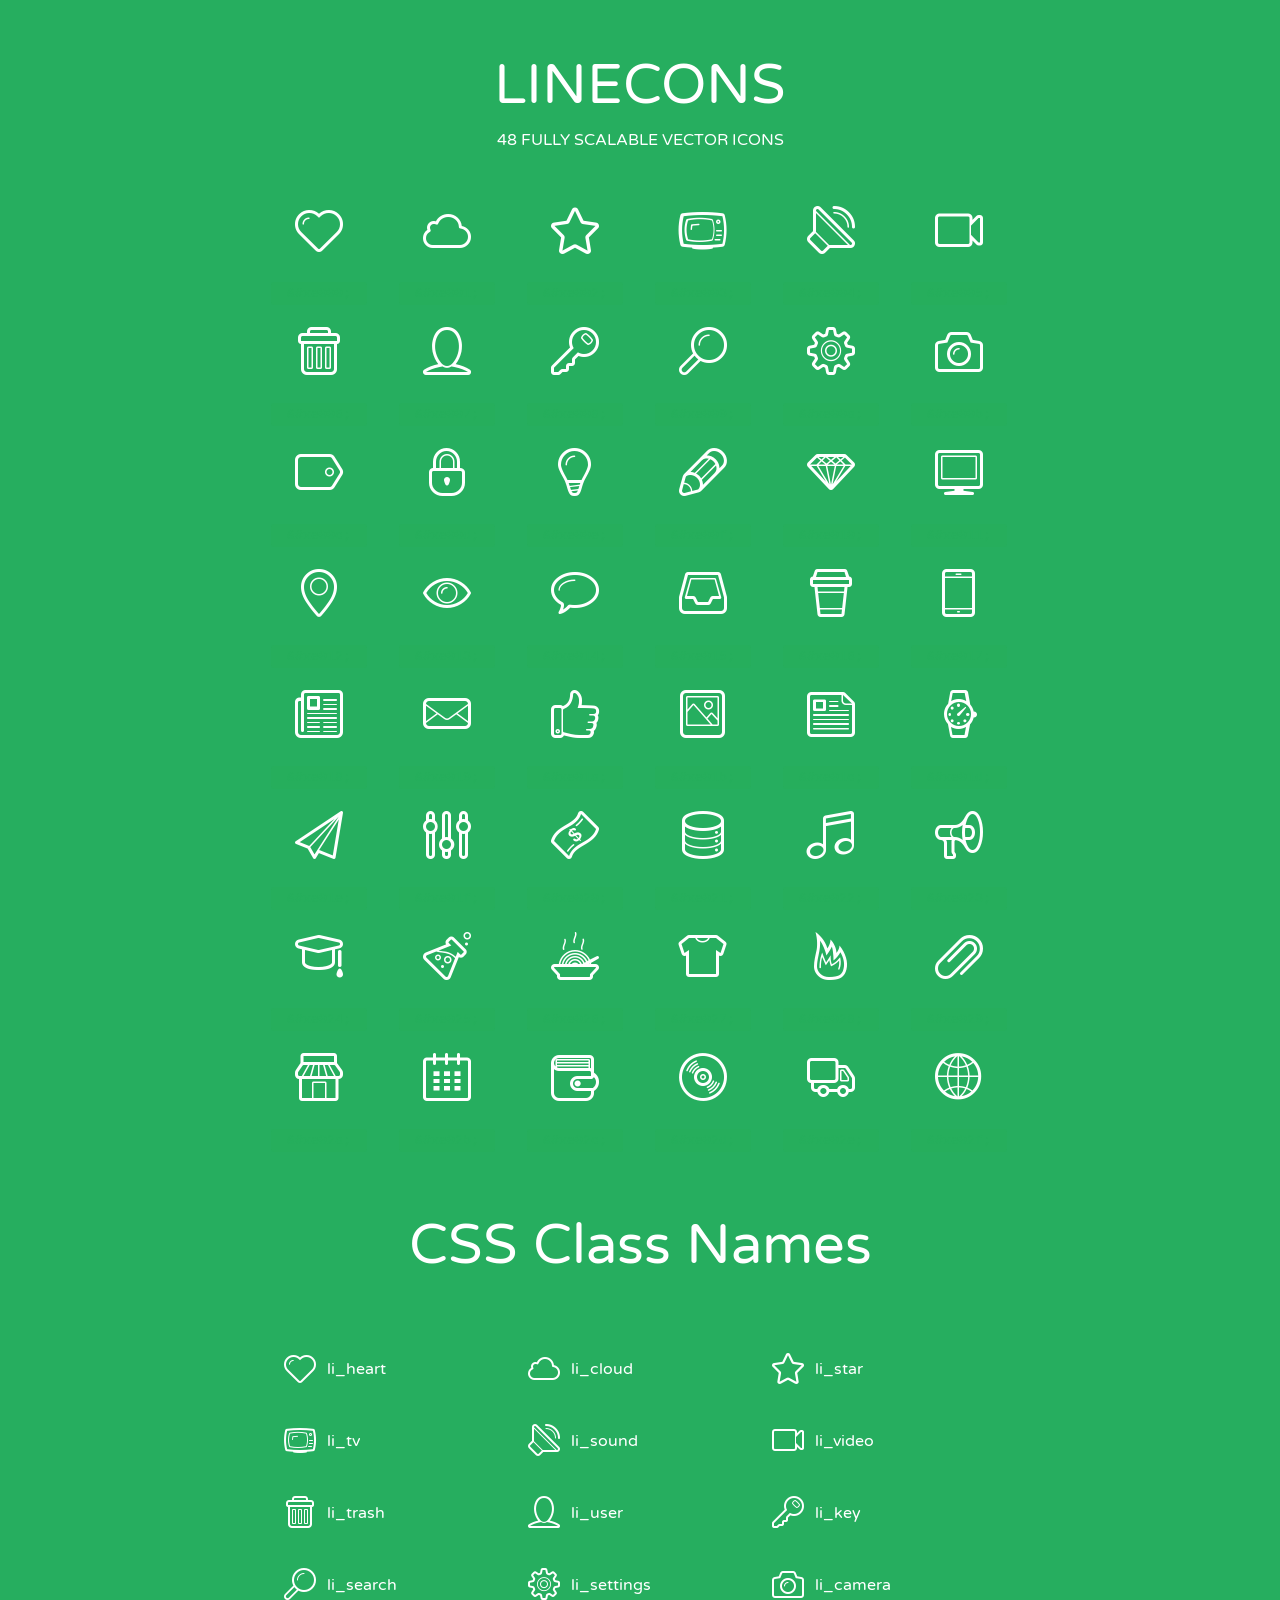
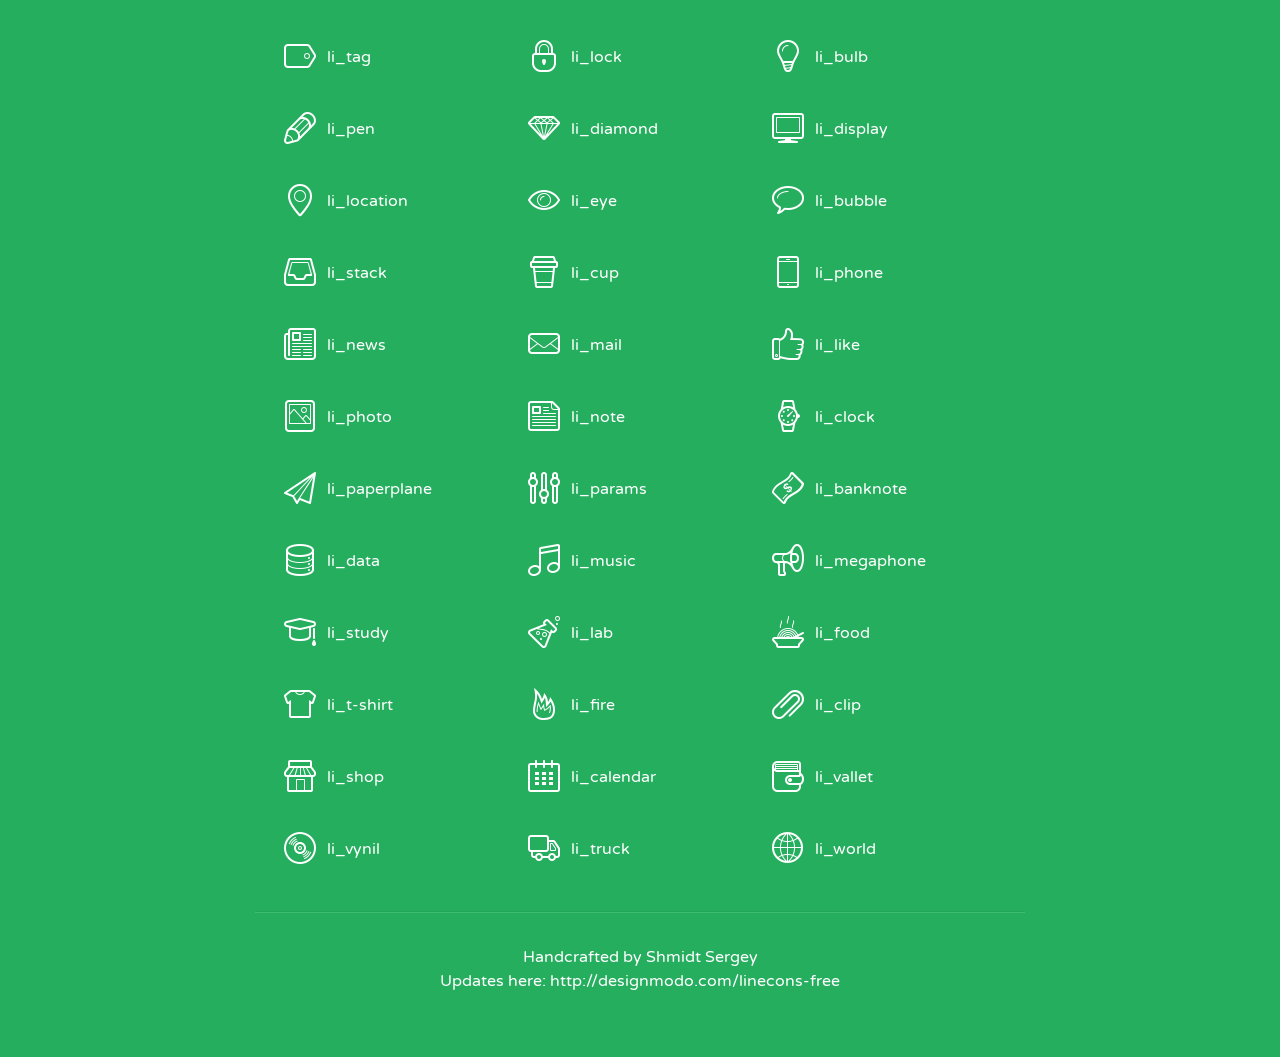
<file: Betacoinxchange/assets/lineicons/index.html>
<!doctype html>
<html>
<head>
<title>LINECONS - 48 Fully Scalable Vector Icons</title>
<link rel="stylesheet" href="style.css" />
<link href='http://fonts.googleapis.com/css?family=Varela+Round' rel='stylesheet' type='text/css'>
<!--[if lte IE 7]><script src="lte-ie7.js"></script><![endif]-->

<!-- 

Thanks http://icomoon.io/app/ for amazing service!

-->


<style>
	section, header, footer {display: block;}
	body {
		font-family: 'Varela Round', sans-serif;
		color: #333333;
		line-height: 1.5;
		font-size: 16px;
		background:#26ae5f;
		color:white;
		-moz-text-shadow: 0 1px 1px rgba(0, 0, 0, 0.21);
		-webkit-text-shadow: 0 1px 1px rgba(0, 0, 0, 0.21);
	}
	* {
		-moz-box-sizing: border-box;
		-webkit-box-sizing: border-box;
		box-sizing: border-box;
		margin: 0;
		padding: 0;
	}
	.glyph {
		float: left;
		text-align: center;
		padding: .5em;
		margin: 0 .5em;
		width: 7em;
		border-radius: .375em;
		top:0;
		position:relative;
		-webkit-transition:0.2s ease-in;
		-o-transition:0.2s ease-in;
		-moz-transition:0.2s ease-in;
		-ie-transition:0.2s ease-in;
		transition:0.2s ease-in;
	}
	.glyph input {
		width: 100%;
		text-align: center;
		font-family: consolas, monospace;
		border-radius:3px;
		border:none;
		padding:4px;
		background:#26AE5C;
		color:#26AE5C;
		-webkit-transition:0.2s ease-in;
		-o-transition:0.2s ease-in;
		-moz-transition:0.2s ease-in;
		-ie-transition:0.2s ease-in;
		transition:0.2s ease-in;
	}
	.glyph:hover input {
		background:#26ae5f;
		padding:4px;
		color:#ffffff;
	}
	.glyph:hover {
		-webkit-transition: all 0.5s ease-out;
		background:#222821;
		color:#fff;
		text-shadow: none;
		-moz-text-shadow: none;
		-webkit-text-shadow: none;
		top:-5px;
		position:relative;
	}
	.glyph input, .mtm {
		margin-top: .75em;
	}
	.w-main {
		width: 770px;
		text-align:center;
	}
	.centered {
		margin-left: auto;
		margin-right: auto;
	}
	.fs1 {
		font-size: 3em;
	}
	header {
		margin: 2em 0;
		padding-bottom: .5em;
	}
	header h1 {
		font-size: 3.5em;
		font-weight: normal;
	}
	.clearfix:before, .clearfix:after { content: ""; display: table; }
	.clearfix:after, .clear { clear: both; }
	footer {
		margin: 2em 0;
		padding: 2em 0;
		border-top: 1px solid rgb(60, 189, 114);
		box-shadow: 0 -1px rgb(33, 165, 89);
	}
	a, a:visited {
		color: #ffffff; text-decoration:none;
	}
	a:hover, a:focus {color: #222821; text-decoration:none;}
	.box1 {
		display: inline-block;
		width: 14em;
		padding: .25em .5em;
		margin: .5em 1em .5em 0;
		text-align:left;
		
	}
	.box1 span { 
		font-size:2em;
		position: relative;
		top: 0.25em;
		margin-right: 0.1em;
	}
</style>
</head>
<body>
	<div class="w-main centered">
	<section class="mtm clearfix" id="glyphs">
	<header>
		<h1>LINECONS</h1>
		<p>48 FULLY SCALABLE VECTOR ICONS</p>
	</header>
	<div class="glyph">
		<div class="fs1" aria-hidden="true" data-icon="&#xe000;"></div>
		<input type="text" readonly="readonly" value="&amp;#xe000;" />
	</div>
	<div class="glyph">
		<div class="fs1" aria-hidden="true" data-icon="&#xe001;"></div>
		<input type="text" readonly="readonly" value="&amp;#xe001;" />
	</div>
	<div class="glyph">
		<div class="fs1" aria-hidden="true" data-icon="&#xe002;"></div>
		<input type="text" readonly="readonly" value="&amp;#xe002;" />
	</div>
	<div class="glyph">
		<div class="fs1" aria-hidden="true" data-icon="&#xe003;"></div>
		<input type="text" readonly="readonly" value="&amp;#xe003;" />
	</div>
	<div class="glyph">
		<div class="fs1" aria-hidden="true" data-icon="&#xe004;"></div>
		<input type="text" readonly="readonly" value="&amp;#xe004;" />
	</div>
	<div class="glyph">
		<div class="fs1" aria-hidden="true" data-icon="&#xe005;"></div>
		<input type="text" readonly="readonly" value="&amp;#xe005;" />
	</div>
	<div class="glyph">
		<div class="fs1" aria-hidden="true" data-icon="&#xe006;"></div>
		<input type="text" readonly="readonly" value="&amp;#xe006;" />
	</div>
	<div class="glyph">
		<div class="fs1" aria-hidden="true" data-icon="&#xe007;"></div>
		<input type="text" readonly="readonly" value="&amp;#xe007;" />
	</div>
	<div class="glyph">
		<div class="fs1" aria-hidden="true" data-icon="&#xe008;"></div>
		<input type="text" readonly="readonly" value="&amp;#xe008;" />
	</div>
	<div class="glyph">
		<div class="fs1" aria-hidden="true" data-icon="&#xe009;"></div>
		<input type="text" readonly="readonly" value="&amp;#xe009;" />
	</div>
	<div class="glyph">
		<div class="fs1" aria-hidden="true" data-icon="&#xe00a;"></div>
		<input type="text" readonly="readonly" value="&amp;#xe00a;" />
	</div>
	<div class="glyph">
		<div class="fs1" aria-hidden="true" data-icon="&#xe00b;"></div>
		<input type="text" readonly="readonly" value="&amp;#xe00b;" />
	</div>
	<div class="glyph">
		<div class="fs1" aria-hidden="true" data-icon="&#xe00c;"></div>
		<input type="text" readonly="readonly" value="&amp;#xe00c;" />
	</div>
	<div class="glyph">
		<div class="fs1" aria-hidden="true" data-icon="&#xe00d;"></div>
		<input type="text" readonly="readonly" value="&amp;#xe00d;" />
	</div>
	<div class="glyph">
		<div class="fs1" aria-hidden="true" data-icon="&#xe00e;"></div>
		<input type="text" readonly="readonly" value="&amp;#xe00e;" />
	</div>
	<div class="glyph">
		<div class="fs1" aria-hidden="true" data-icon="&#xe00f;"></div>
		<input type="text" readonly="readonly" value="&amp;#xe00f;" />
	</div>
	<div class="glyph">
		<div class="fs1" aria-hidden="true" data-icon="&#xe010;"></div>
		<input type="text" readonly="readonly" value="&amp;#xe010;" />
	</div>
	<div class="glyph">
		<div class="fs1" aria-hidden="true" data-icon="&#xe011;"></div>
		<input type="text" readonly="readonly" value="&amp;#xe011;" />
	</div>
	<div class="glyph">
		<div class="fs1" aria-hidden="true" data-icon="&#xe012;"></div>
		<input type="text" readonly="readonly" value="&amp;#xe012;" />
	</div>
	<div class="glyph">
		<div class="fs1" aria-hidden="true" data-icon="&#xe013;"></div>
		<input type="text" readonly="readonly" value="&amp;#xe013;" />
	</div>
	<div class="glyph">
		<div class="fs1" aria-hidden="true" data-icon="&#xe014;"></div>
		<input type="text" readonly="readonly" value="&amp;#xe014;" />
	</div>
	<div class="glyph">
		<div class="fs1" aria-hidden="true" data-icon="&#xe015;"></div>
		<input type="text" readonly="readonly" value="&amp;#xe015;" />
	</div>
	<div class="glyph">
		<div class="fs1" aria-hidden="true" data-icon="&#xe016;"></div>
		<input type="text" readonly="readonly" value="&amp;#xe016;" />
	</div>
	<div class="glyph">
		<div class="fs1" aria-hidden="true" data-icon="&#xe017;"></div>
		<input type="text" readonly="readonly" value="&amp;#xe017;" />
	</div>
	<div class="glyph">
		<div class="fs1" aria-hidden="true" data-icon="&#xe018;"></div>
		<input type="text" readonly="readonly" value="&amp;#xe018;" />
	</div>
	<div class="glyph">
		<div class="fs1" aria-hidden="true" data-icon="&#xe019;"></div>
		<input type="text" readonly="readonly" value="&amp;#xe019;" />
	</div>
	<div class="glyph">
		<div class="fs1" aria-hidden="true" data-icon="&#xe01a;"></div>
		<input type="text" readonly="readonly" value="&amp;#xe01a;" />
	</div>
	<div class="glyph">
		<div class="fs1" aria-hidden="true" data-icon="&#xe01b;"></div>
		<input type="text" readonly="readonly" value="&amp;#xe01b;" />
	</div>
	<div class="glyph">
		<div class="fs1" aria-hidden="true" data-icon="&#xe01c;"></div>
		<input type="text" readonly="readonly" value="&amp;#xe01c;" />
	</div>
	<div class="glyph">
		<div class="fs1" aria-hidden="true" data-icon="&#xe01d;"></div>
		<input type="text" readonly="readonly" value="&amp;#xe01d;" />
	</div>
	<div class="glyph">
		<div class="fs1" aria-hidden="true" data-icon="&#xe01e;"></div>
		<input type="text" readonly="readonly" value="&amp;#xe01e;" />
	</div>
	<div class="glyph">
		<div class="fs1" aria-hidden="true" data-icon="&#xe01f;"></div>
		<input type="text" readonly="readonly" value="&amp;#xe01f;" />
	</div>
	<div class="glyph">
		<div class="fs1" aria-hidden="true" data-icon="&#xe020;"></div>
		<input type="text" readonly="readonly" value="&amp;#xe020;" />
	</div>
	<div class="glyph">
		<div class="fs1" aria-hidden="true" data-icon="&#xe021;"></div>
		<input type="text" readonly="readonly" value="&amp;#xe021;" />
	</div>
	<div class="glyph">
		<div class="fs1" aria-hidden="true" data-icon="&#xe022;"></div>
		<input type="text" readonly="readonly" value="&amp;#xe022;" />
	</div>
	<div class="glyph">
		<div class="fs1" aria-hidden="true" data-icon="&#xe023;"></div>
		<input type="text" readonly="readonly" value="&amp;#xe023;" />
	</div>
	<div class="glyph">
		<div class="fs1" aria-hidden="true" data-icon="&#xe024;"></div>
		<input type="text" readonly="readonly" value="&amp;#xe024;" />
	</div>
	<div class="glyph">
		<div class="fs1" aria-hidden="true" data-icon="&#xe025;"></div>
		<input type="text" readonly="readonly" value="&amp;#xe025;" />
	</div>
	<div class="glyph">
		<div class="fs1" aria-hidden="true" data-icon="&#xe026;"></div>
		<input type="text" readonly="readonly" value="&amp;#xe026;" />
	</div>
	<div class="glyph">
		<div class="fs1" aria-hidden="true" data-icon="&#xe027;"></div>
		<input type="text" readonly="readonly" value="&amp;#xe027;" />
	</div>
	<div class="glyph">
		<div class="fs1" aria-hidden="true" data-icon="&#xe028;"></div>
		<input type="text" readonly="readonly" value="&amp;#xe028;" />
	</div>
	<div class="glyph">
		<div class="fs1" aria-hidden="true" data-icon="&#xe029;"></div>
		<input type="text" readonly="readonly" value="&amp;#xe029;" />
	</div>
	<div class="glyph">
		<div class="fs1" aria-hidden="true" data-icon="&#xe02a;"></div>
		<input type="text" readonly="readonly" value="&amp;#xe02a;" />
	</div>
	<div class="glyph">
		<div class="fs1" aria-hidden="true" data-icon="&#xe02b;"></div>
		<input type="text" readonly="readonly" value="&amp;#xe02b;" />
	</div>
	<div class="glyph">
		<div class="fs1" aria-hidden="true" data-icon="&#xe02c;"></div>
		<input type="text" readonly="readonly" value="&amp;#xe02c;" />
	</div>
	<div class="glyph">
		<div class="fs1" aria-hidden="true" data-icon="&#xe02d;"></div>
		<input type="text" readonly="readonly" value="&amp;#xe02d;" />
	</div>
	<div class="glyph">
		<div class="fs1" aria-hidden="true" data-icon="&#xe02e;"></div>
		<input type="text" readonly="readonly" value="&amp;#xe02e;" />
	</div>
	<div class="glyph">
		<div class="fs1" aria-hidden="true" data-icon="&#xe02f;"></div>
		<input type="text" readonly="readonly" value="&amp;#xe02f;" />
	</div>
	</section>
	<div class="clear"></div>
	<section class="mtm clearfix" id="glyphs">
	<header>
		<h1>CSS Class Names</h1>
	</header>
	<span class="box1">
		<span aria-hidden="true" class="li_heart"></span>
		&nbsp;li_heart
	</span>
	<span class="box1">
		<span aria-hidden="true" class="li_cloud"></span>
		&nbsp;li_cloud
	</span>
	<span class="box1">
		<span aria-hidden="true" class="li_star"></span>
		&nbsp;li_star
	</span>
	<span class="box1">
		<span aria-hidden="true" class="li_tv"></span>
		&nbsp;li_tv
	</span>
	<span class="box1">
		<span aria-hidden="true" class="li_sound"></span>
		&nbsp;li_sound
	</span>
	<span class="box1">
		<span aria-hidden="true" class="li_video"></span>
		&nbsp;li_video
	</span>
	<span class="box1">
		<span aria-hidden="true" class="li_trash"></span>
		&nbsp;li_trash
	</span>
	<span class="box1">
		<span aria-hidden="true" class="li_user"></span>
		&nbsp;li_user
	</span>
	<span class="box1">
		<span aria-hidden="true" class="li_key"></span>
		&nbsp;li_key
	</span>
	<span class="box1">
		<span aria-hidden="true" class="li_search"></span>
		&nbsp;li_search
	</span>
	<span class="box1">
		<span aria-hidden="true" class="li_settings"></span>
		&nbsp;li_settings
	</span>
	<span class="box1">
		<span aria-hidden="true" class="li_camera"></span>
		&nbsp;li_camera
	</span>
	<span class="box1">
		<span aria-hidden="true" class="li_tag"></span>
		&nbsp;li_tag
	</span>
	<span class="box1">
		<span aria-hidden="true" class="li_lock"></span>
		&nbsp;li_lock
	</span>
	<span class="box1">
		<span aria-hidden="true" class="li_bulb"></span>
		&nbsp;li_bulb
	</span>
	<span class="box1">
		<span aria-hidden="true" class="li_pen"></span>
		&nbsp;li_pen
	</span>
	<span class="box1">
		<span aria-hidden="true" class="li_diamond"></span>
		&nbsp;li_diamond
	</span>
	<span class="box1">
		<span aria-hidden="true" class="li_display"></span>
		&nbsp;li_display
	</span>
	<span class="box1">
		<span aria-hidden="true" class="li_location"></span>
		&nbsp;li_location
	</span>
	<span class="box1">
		<span aria-hidden="true" class="li_eye"></span>
		&nbsp;li_eye
	</span>
	<span class="box1">
		<span aria-hidden="true" class="li_bubble"></span>
		&nbsp;li_bubble
	</span>
	<span class="box1">
		<span aria-hidden="true" class="li_stack"></span>
		&nbsp;li_stack
	</span>
	<span class="box1">
		<span aria-hidden="true" class="li_cup"></span>
		&nbsp;li_cup
	</span>
	<span class="box1">
		<span aria-hidden="true" class="li_phone"></span>
		&nbsp;li_phone
	</span>
	<span class="box1">
		<span aria-hidden="true" class="li_news"></span>
		&nbsp;li_news
	</span>
	<span class="box1">
		<span aria-hidden="true" class="li_mail"></span>
		&nbsp;li_mail
	</span>
	<span class="box1">
		<span aria-hidden="true" class="li_like"></span>
		&nbsp;li_like
	</span>
	<span class="box1">
		<span aria-hidden="true" class="li_photo"></span>
		&nbsp;li_photo
	</span>
	<span class="box1">
		<span aria-hidden="true" class="li_note"></span>
		&nbsp;li_note
	</span>
	<span class="box1">
		<span aria-hidden="true" class="li_clock"></span>
		&nbsp;li_clock
	</span>
	<span class="box1">
		<span aria-hidden="true" class="li_paperplane"></span>
		&nbsp;li_paperplane
	</span>
	<span class="box1">
		<span aria-hidden="true" class="li_params"></span>
		&nbsp;li_params
	</span>
	<span class="box1">
		<span aria-hidden="true" class="li_banknote"></span>
		&nbsp;li_banknote
	</span>
	<span class="box1">
		<span aria-hidden="true" class="li_data"></span>
		&nbsp;li_data
	</span>
	<span class="box1">
		<span aria-hidden="true" class="li_music"></span>
		&nbsp;li_music
	</span>
	<span class="box1">
		<span aria-hidden="true" class="li_megaphone"></span>
		&nbsp;li_megaphone
	</span>
	<span class="box1">
		<span aria-hidden="true" class="li_study"></span>
		&nbsp;li_study
	</span>
	<span class="box1">
		<span aria-hidden="true" class="li_lab"></span>
		&nbsp;li_lab
	</span>
	<span class="box1">
		<span aria-hidden="true" class="li_food"></span>
		&nbsp;li_food
	</span>
	<span class="box1">
		<span aria-hidden="true" class="li_t-shirt"></span>
		&nbsp;li_t-shirt
	</span>
	<span class="box1">
		<span aria-hidden="true" class="li_fire"></span>
		&nbsp;li_fire
	</span>
	<span class="box1">
		<span aria-hidden="true" class="li_clip"></span>
		&nbsp;li_clip
	</span>
	<span class="box1">
		<span aria-hidden="true" class="li_shop"></span>
		&nbsp;li_shop
	</span>
	<span class="box1">
		<span aria-hidden="true" class="li_calendar"></span>
		&nbsp;li_calendar
	</span>
	<span class="box1">
		<span aria-hidden="true" class="li_vallet"></span>
		&nbsp;li_vallet
	</span>
	<span class="box1">
		<span aria-hidden="true" class="li_vynil"></span>
		&nbsp;li_vynil
	</span>
	<span class="box1">
		<span aria-hidden="true" class="li_truck"></span>
		&nbsp;li_truck
	</span>
	<span class="box1">
		<span aria-hidden="true" class="li_world"></span>
		&nbsp;li_world
	</span>
	</section>
	<footer>
		<p>Handcrafted by <a href="http://shmidt.in">Shmidt Sergey</a></p>
		<p>Updates here: <a href="http://designmodo.com/linecons-free">http://designmodo.com/linecons-free</a></p>
	</footer>
	</div>
	<script>
	document.getElementById("glyphs").addEventListener("click", function(e) {
		var target = e.target;
		if (target.tagName === "INPUT") {
			target.select();
		}
	});
	</script>
</body>
</html>
</file>
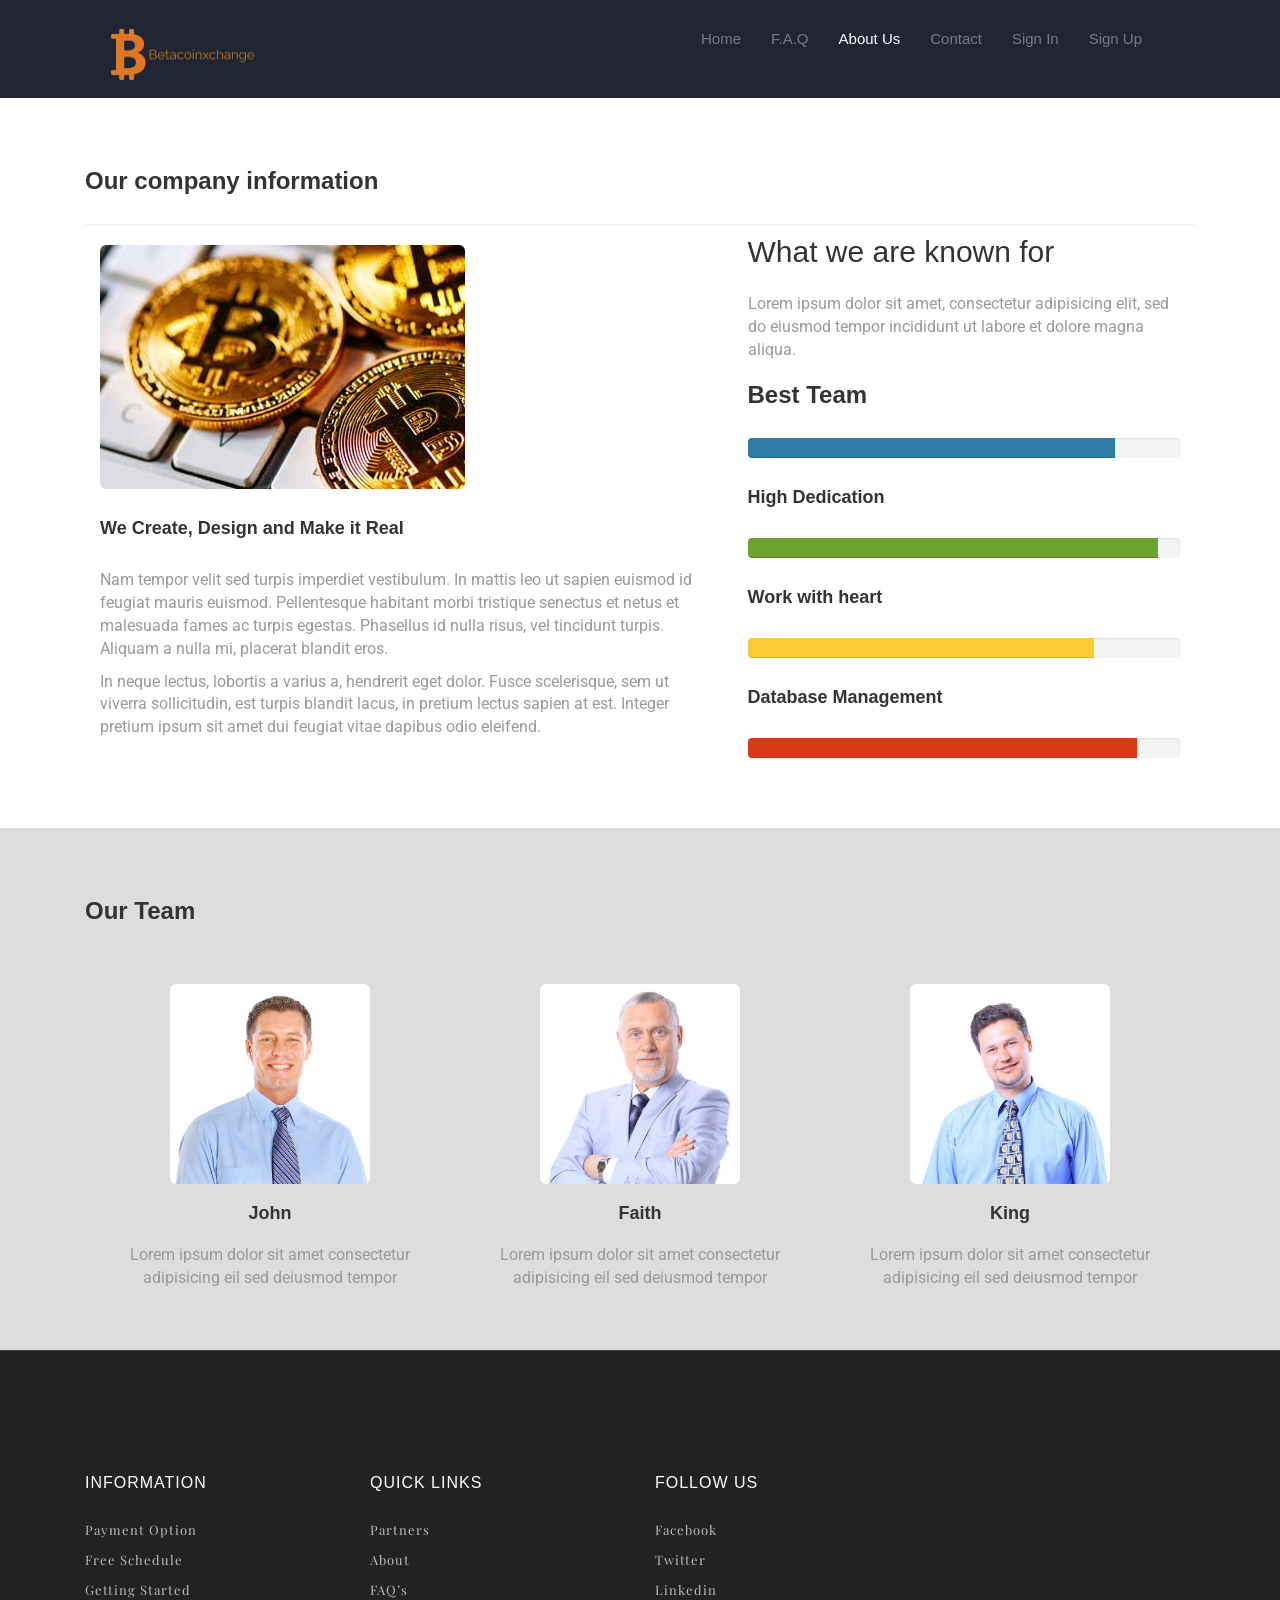
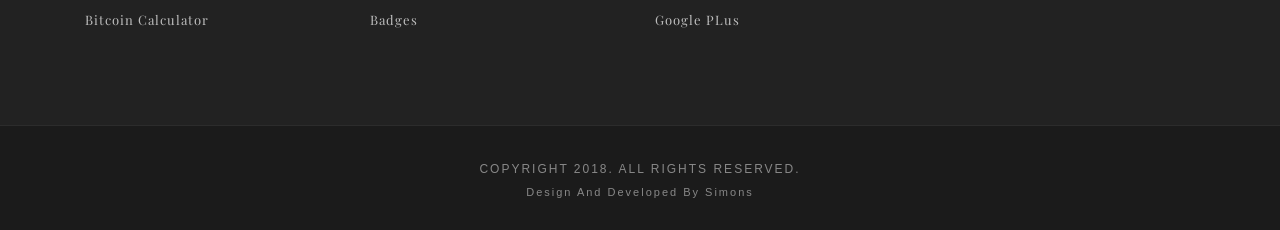
<file: Betacoinxchange/about.html>
<!DOCTYPE html>
<!--[if lt IE 7]>      <html class="no-js lt-ie9 lt-ie8 lt-ie7"> <![endif]-->
<!--[if IE 7]>         <html class="no-js lt-ie9 lt-ie8"> <![endif]-->
<!--[if IE 8]>         <html class="no-js lt-ie9"> <![endif]-->
<!--[if gt IE 8]><!--> 
<html class="no-js"> <!--<![endif]-->
<head>
  <meta http-equiv="Content-Type" content="text/html; charset=UTF-8">
  <meta name="description" content="Bingo One page parallax responsive HTML Template ">
  
  

  <title>Betacoinxchange</title>

<!-- Mobile Specific Meta
  ================================================== -->
  <meta name="viewport" content="width=device-width, initial-scale=1">
  
  <!-- Favicon -->
  <link rel="shortcut icon" type="image/x-icon" href="img/favicon.png" />
  
  <!-- CSS
  ================================================== -->
  <!-- Themefisher Icon font -->
  <link rel="stylesheet" href="plugins/themefisher-font.v-2/style.css">
  <!-- bootstrap.min css -->
  <link rel="stylesheet" href="plugins/bootstrap/dist/css/bootstrap.min.css">
  <!-- Slick Carousel -->
  <link rel="stylesheet" href="plugins/slick-carousel/slick/slick.css">
  <link rel="stylesheet" href="plugins/slick-carousel/slick/slick-theme.css">
  <!-- Main Stylesheet -->
  <link rel="stylesheet" href="css/about.css">
  <link href="css/bootstrap.min.css" rel="stylesheet">
  <link rel="stylesheet" href="css/font-awesome.min.css">
  <link rel="stylesheet" href="css/animate.css">
  <link href="css/prettyPhoto.css" rel="stylesheet">

  

</head>

<body id="body">

 <!--
  Start Preloader
  ==================================== -->
  <div id="preloader">
    <div class="preloader">
      <div class="sk-circle1 sk-child"></div>
      <div class="sk-circle2 sk-child"></div>
      <div class="sk-circle3 sk-child"></div>
      <div class="sk-circle4 sk-child"></div>
      <div class="sk-circle5 sk-child"></div>
      <div class="sk-circle6 sk-child"></div>
      <div class="sk-circle7 sk-child"></div>
      <div class="sk-circle8 sk-child"></div>
      <div class="sk-circle9 sk-child"></div>
      <div class="sk-circle10 sk-child"></div>
      <div class="sk-circle11 sk-child"></div>
      <div class="sk-circle12 sk-child"></div>
    </div>
  </div> 
  <!--
  End Preloader
  ==================================== -->

<section class="header  navigation">
    <div class="container">
        <div class="row">
            <div class="col-md-12">
                <nav class="navbar navbar-expand-md">
                    <a class="navbar-brand" href="index.html">
                        <img src="images/LogoMakr_37J486.png" alt="" width="150px">
                    </a>
                    <button class="navbar-toggler" type="button" data-toggle="collapse" data-target="#navbarSupportedContent" aria-controls="navbarSupportedContent" aria-expanded="false" aria-label="Toggle navigation">
                    <span class="tf-ion-android-menu"></span>
                    </button>
                    <div class="collapse navbar-collapse" style="padding-left: 400px" id="navbarSupportedContent">
                        <ul class="navbar-nav ml-auto">
                            <li class="nav-item ">
                                <a class="nav-link" href="index.html">Home <span class="sr-only">(current)</span></a>
                            </li>
                            
                            <li class="nav-item">
                                <a class="nav-link" href="faq.html">F.A.Q</a>
                            </li>
                            <li class="nav-item active">
                                <a class="nav-link" href="about.html">About Us</a>
                            </li>
                            <li class="nav-item">
                                <a class="nav-link" href="contact.html">Contact</a>
                            </li>
                            <li class="nav-item">
                                <a class="nav-link" href="login.html">Sign In</a>
                            </li>
                            <li class="nav-item">
                                <a class="nav-link" href="signup.html">Sign Up</a>
                            </li>

                            
                        </ul>
                    </div>
                </nav>
                
            </div>
        </div>
    </div>
</section>

<!-- Start About section
		=========================================== -->	  
  
  <div class="aboutus">
    <div class="container">
      <h3>Our company information</h3>
      <hr>
      <div class="col-md-7 wow fadeInDown" data-wow-duration="1000ms" data-wow-delay="300ms">
        <img src="images/blog/post-3.jpg" class="img-responsive">
        <h4>We Create, Design and Make it Real</h4>
        <p>Nam tempor velit sed turpis imperdiet vestibulum. In mattis leo ut sapien euismod id feugiat mauris euismod. 
        Pellentesque habitant morbi tristique senectus et netus et malesuada fames ac turpis egestas. 
        Phasellus id nulla risus, vel tincidunt turpis. Aliquam a nulla mi, placerat blandit eros. </p>
        <p>In neque lectus, lobortis a varius a, hendrerit eget dolor. Fusce scelerisque, sem ut viverra sollicitudin, est turpis blandit lacus,
        in pretium lectus sapien at est. 
        Integer pretium ipsum sit amet dui feugiat vitae dapibus odio eleifend.</p>
      </div>
      <div class="col-md-5 wow fadeInDown" data-wow-duration="1000ms" data-wow-delay="600ms">
        <div class="skill">
          <h2>What we are known for</h2>
          <p>Lorem ipsum dolor sit amet, consectetur adipisicing elit, sed do eiusmod tempor incididunt ut labore et dolore magna aliqua.</p>

          <div class="progress-wrap">
            <h3>Best Team</h3>
            <div class="progress">
              <div class="progress-bar  color1" role="progressbar" aria-valuenow="40" aria-valuemin="0" aria-valuemax="100" style="width: 85%">
              <span class="bar-width">85%</span>
              </div>

            </div>
          </div>

          <div class="progress-wrap">
            <h4>High Dedication</h4>
            <div class="progress">
              <div class="progress-bar color2" role="progressbar" aria-valuenow="20" aria-valuemin="0" aria-valuemax="100" style="width: 95%">
               <span class="bar-width">95%</span>
              </div>
            </div>
          </div>

          <div class="progress-wrap">
            <h4>Work with heart</h4>
            <div class="progress">
              <div class="progress-bar color3" role="progressbar" aria-valuenow="60" aria-valuemin="0" aria-valuemax="100" style="width: 80%">
              <span class="bar-width">80%</span>
              </div>
            </div>
          </div>

          <div class="progress-wrap">
            <h4>Database Management</h4>
            <div class="progress">
              <div class="progress-bar color4" role="progressbar" aria-valuenow="80" aria-valuemin="0" aria-valuemax="100" style="width: 90%">
              <span class="bar-width">90%</span>
              </div>
            </div>
          </div>
        </div>        
      </div>
    </div>
  </div>
  
  <div class="our-team">
    <div class="container">
      <h3>Our Team</h3> 
      <div class="text-center">
        <div class="col-md-4 wow fadeInDown" data-wow-duration="1000ms" data-wow-delay="300ms">
          <img src="images/team/member-1.jpg" alt="" height="200px" width="200px" >
          <h4>John</h4>
          <p>Lorem ipsum dolor sit amet consectetur adipisicing eil sed deiusmod tempor</p>
        </div>
        <div class="col-md-4 wow fadeInDown" data-wow-duration="1000ms" data-wow-delay="600ms">
          <img src="images/team/member-2.jpg" alt="" height="200px" height="200px">
          <h4>Faith</h4>
          <p>Lorem ipsum dolor sit amet consectetur adipisicing eil sed deiusmod tempor</p>
        </div>
        <div class="col-md-4 wow fadeInDown" data-wow-duration="1000ms" data-wow-delay="900ms">
          <img src="images/team/member-3.jpg" alt="" height="200px" width="200px">
          <h4>King</h4>
          <p>Lorem ipsum dolor sit amet consectetur adipisicing eil sed deiusmod tempor</p>
        </div>
      </div>
    </div>
  </div>
  


<footer id="footer" class="bg-one">
  <div class="top-footer">
    <div class="container">
      <div class="row">
        <div class="col-sm-3 col-md-3 col-lg-3">
          <h3>INFORMATION</h3>
          <ul>
            <li><a href="#">Payment Option</a></li>
            <li><a href="#">Free Schedule</a></li>
            <li><a href="#">Getting Started</a></li>
            <li><a href="#">Bitcoin Calculator</a></li>
          </ul>
        </div>
        <!-- End of .col-sm-3 -->

       

        <div class="col-sm-3 col-md-3 col-lg-3">
          <h3>Quick Links</h3>
          <ul>
            <li><a href="#">Partners</a></li>
            <li><a href="#">About</a></li>
            <li><a href="#">FAQ’s</a></li>
            <li><a href="#">Badges</a></li>
          </ul>
        </div>
        <!-- End of .col-sm-3 -->

        <div class="col-sm-3 col-md-3 col-lg-3">
          <h3>Follow Us</h3>
          <ul>
              <li>
                  <a href="">
                      Facebook
                  </a>
              </li>
              <li>
                  <a href="">
                      Twitter
                  </a>
              </li>
              <li>
                  <a href="">
                      Linkedin
                  </a>
              </li>
              <li>
                  <a href="">
                      Google PLus
                  </a>
              </li>
          </ul>
        </div>
        <!-- End of .col-sm-3 -->

      </div>
    </div> <!-- end container -->
  </div>
  <div class="footer-bottom">
    <h5>Copyright 2018. All rights reserved.</h5>
    <h6>Design and Developed by Simons</a></h6>
  </div>
</footer> <!-- end footer -->


    <!-- end Footer Area
    ========================================== -->


    
    <!-- 
    Essential Scripts
    =====================================-->
    <script src="js/jquery-2.1.1.min.js"></script>  
    <!-- Include all compiled plugins (below), or include individual files as needed -->
    <script src="js/bootstrap.min.js"></script>
  <script src="js/jquery.prettyPhoto.js"></script>
    <script src="js/jquery.isotope.min.js"></script>  
  <script src="js/wow.min.js"></script>
  <script src="js/functions.js"></script>
   
  </body>
  </html>
</file>
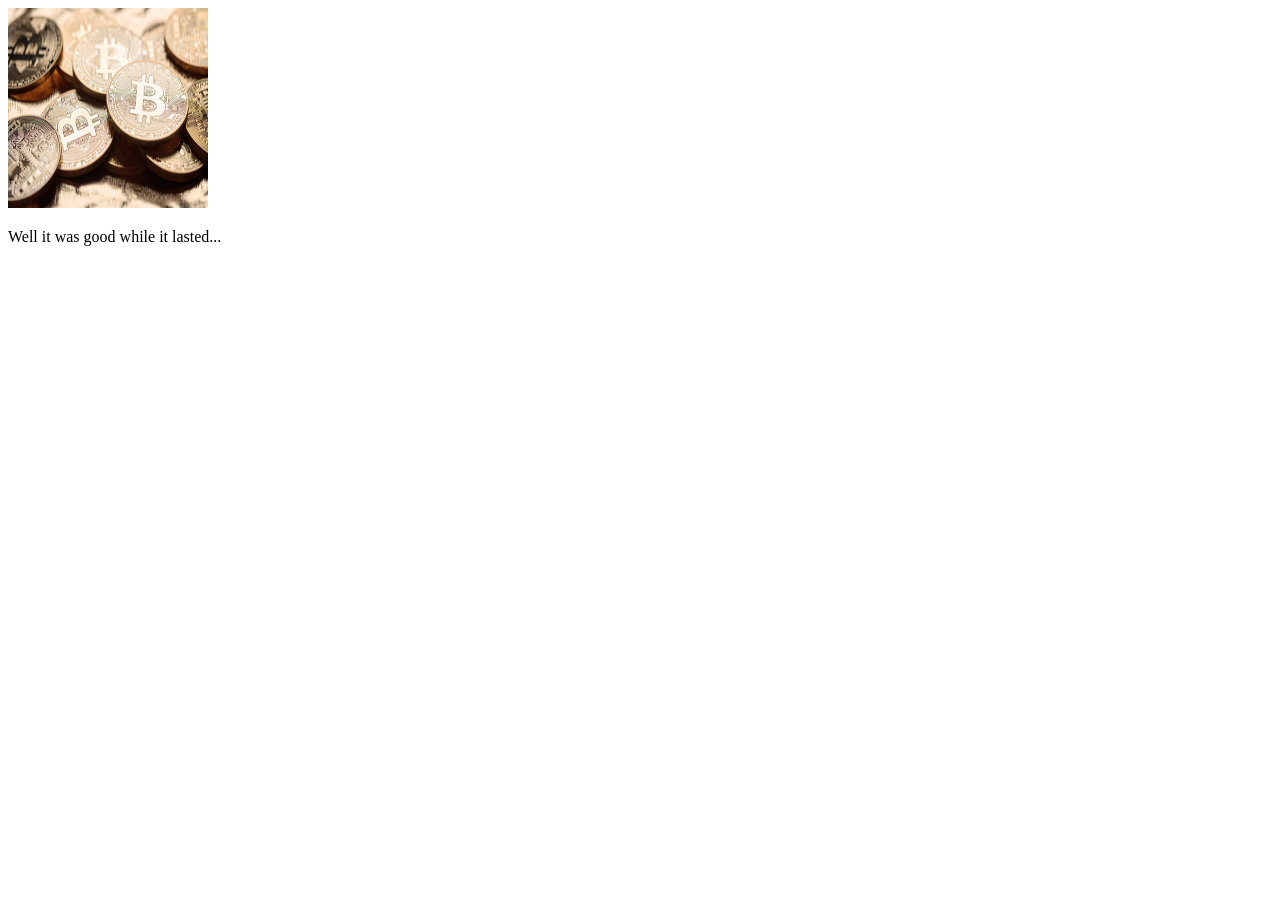
<file: Betacoinxchange/card.html>
<!DOCTYPE html>
<html>
<head>
	<title>card</title>
</head>
<body>
<div class="inv">
	<div class="card" style="max-width: 502px;">

<!-- Image -->
<img class="card-img-top" src="images/slider/slider-bg-2.jpg" alt="Photo of sunset" width="200px" height="200px">

<!-- Text Content -->
<div class="card-body">
<p class="card-text">Well it was good while it lasted...</p>
</div>

</div>
</div>
</body>
</html>
</file>
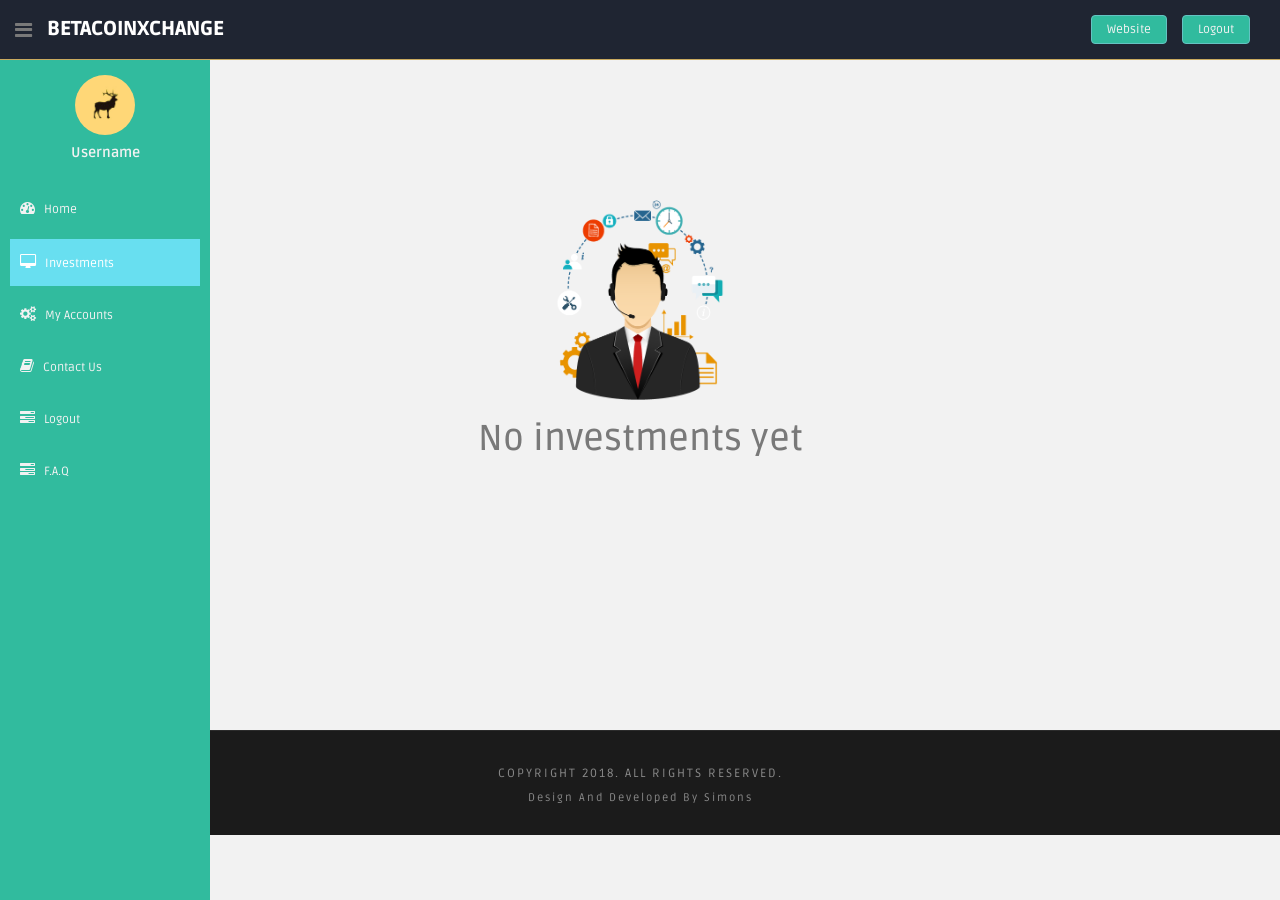
<file: Betacoinxchange/investments.html>
<!DOCTYPE html>
<html lang="en">
  <head>
    <meta charset="utf-8">
    <meta name="viewport" content="width=device-width, initial-scale=1.0">
    <meta name="description" content="">
    <meta name="author" content="Dashboard">
    <meta name="keyword" content="Dashboard, Bootstrap, Admin, Template, Theme, Responsive, Fluid, Retina">
     <link rel="shortcut icon" type="image/x-icon" href="img/favicon.png" />

    <title>Betacoinxchange</title>

    <!-- Bootstrap core CSS -->
    <link href="assets/css/bootstrap.css" rel="stylesheet">
    <!--external css-->
    <link href="assets/font-awesome/css/font-awesome.css" rel="stylesheet" />
    <link rel="stylesheet" type="text/css" href="assets/css/zabuto_calendar.css">
    <link rel="stylesheet" type="text/css" href="assets/js/gritter/css/jquery.gritter.css" />
    <link rel="stylesheet" type="text/css" href="assets/lineicons/style.css">    
    
    <!-- Custom styles for this template -->
    <link href="assets/css/dash.css" rel="stylesheet">
    <link href="assets/css/style-responsive.css" rel="stylesheet">

    <script src="assets/js/chart-master/Chart.js"></script>
    
    <!-- HTML5 shim and Respond.js IE8 support of HTML5 elements and media queries -->
    <!--[if lt IE 9]>
      <script src="https://oss.maxcdn.com/libs/html5shiv/3.7.0/html5shiv.js"></script>
      <script src="https://oss.maxcdn.com/libs/respond.js/1.4.2/respond.min.js"></script>
    <![endif]-->
  </head>

  <body>

  <section id="container" >
      <!-- **********************************************************************************************************************************************************
      TOP BAR CONTENT & NOTIFICATIONS
      *********************************************************************************************************************************************************** -->
      <!--header start-->
      <header class="header black-bg">
              <div class="sidebar-toggle-box">
                  <div class="fa fa-bars tooltips" data-placement="right" data-original-title="Toggle Navigation"></div>
              </div>
            <!--logo start-->
            <a href="index.html" class="logo"><b>Betacoinxchange</b></a>
            <!--logo end-->
           
                    
            </div>
            <div class="top-menu">
            	<ul class="nav pull-right top-menu">
                    <li><a class="logout" href="index.html">Logout</a></li>
            	</ul>
            </div>
    
    <div class="top-menu">
              <ul class="nav pull-right top-menu">
                    <li><a class="logout" href="dashboard.html">Website</a></li>
              </ul>
            </div> 

        </header>
      <!--header end-->
      
      <!-- **********************************************************************************************************************************************************
      MAIN SIDEBAR MENU
      *********************************************************************************************************************************************************** -->
      <!--sidebar start-->
      <aside>
          <div id="sidebar"  class="nav-collapse ">
              <!-- sidebar menu start-->
              <ul class="sidebar-menu" id="nav-accordion">
              
              	  <p class="centered"><a href="profile.html"><img src="assets/img/ui-sam.jpg" class="img-circle" width="60"></a></p>
              	  <h5 class="centered">Username</h5>
              	  	
                  <li class="mt">
                      <a  href="profile.html">
                          <i class="fa fa-dashboard"></i>
                          <span>Home</span>
                      </a>
                  </li>

                  <li class="sub-menu">
                      <a class="active" href="#" >
                          <i class="fa fa-desktop"></i>
                          <span>Investments</span>
                      </a>
                    
                  </li>

                  <li class="sub-menu">
                      <a href="mydetails.html" >
                          <i class="fa fa-cogs"></i>
                          <span>My Accounts</span>
                      </a>
                      
                  </li>
                  <li class="sub-menu">
                      <a href="contact.html" >
                          <i class="fa fa-book"></i>
                          <span>Contact Us</span>
                      </a>
                      
                  </li>
                  <li class="sub-menu">
                      <a href="login.html" >
                          <i class="fa fa-tasks"></i>
                          <span>Logout</span>
                      </a>
                      
                  </li>
                  
                  <li class="sub-menu">
                      <a href="faq.html" >
                          <i class="fa fa-tasks"></i>
                          <span>F.A.Q</span>
                      </a>
                      
                  </li>
              </ul>
              <!-- sidebar menu end-->
          </div>
      </aside>
      <!--sidebar end-->

      <!---Main content here-->

      <div id="invest">
        <div class="inv">
          <img src="images/support.c3339adc.png" height="200px" width="200px">
          <h1>No investments yet</h1>
        </div>
        
      </div>

      <footer>
   <div class="footer-bottom">
    <h5>Copyright 2018. All rights reserved.</h5>
    <h6>Design and Developed by Simons</a></h6>
  </div>
</footer>
</file>
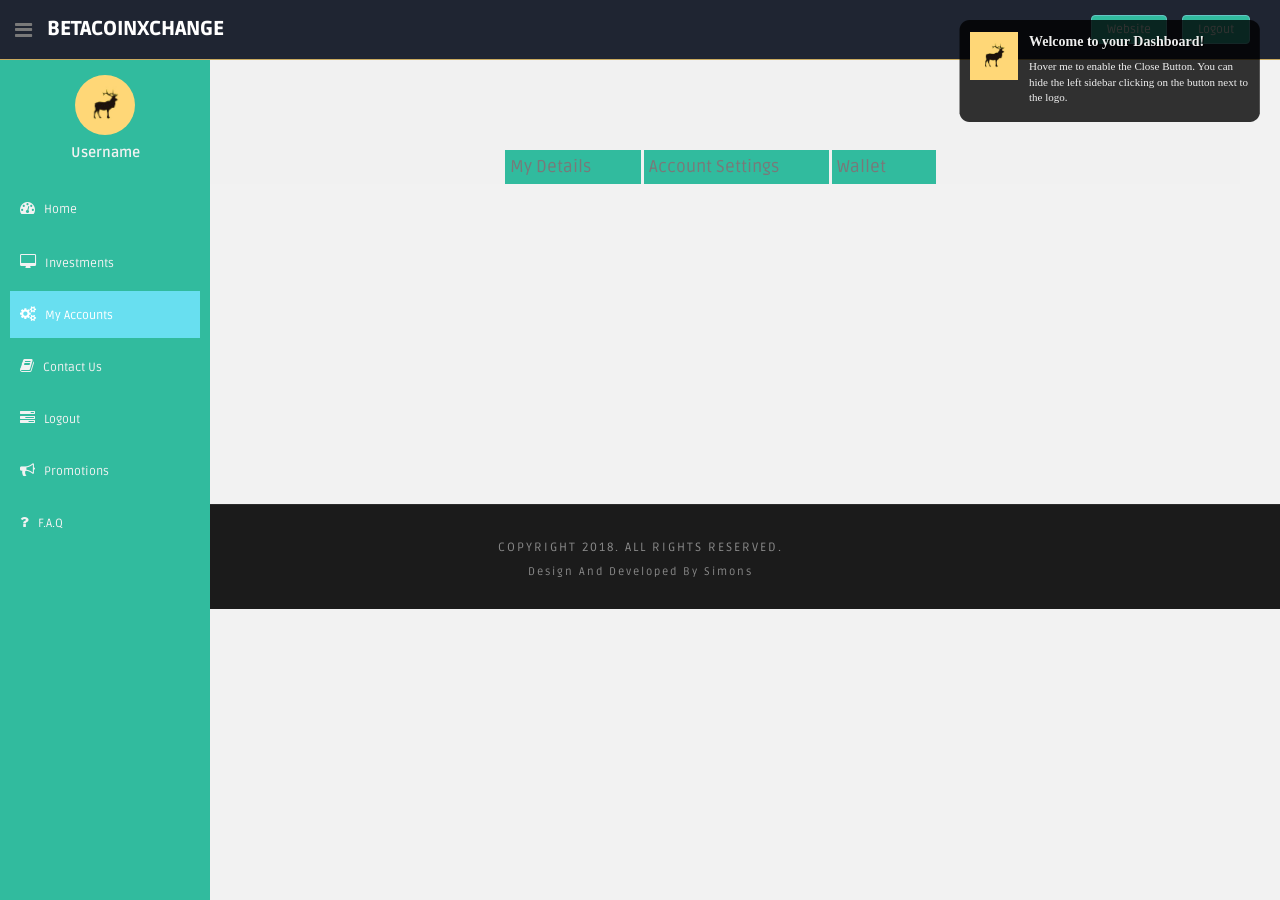
<file: Betacoinxchange/mydetails.html>
<!DOCTYPE html>
<html lang="en">
  <head>
    <meta charset="utf-8">
    <meta name="viewport" content="width=device-width, initial-scale=1.0">
    <meta name="description" content="">
    <meta name="author" content="Dashboard">
    <meta name="keyword" content="Dashboard, Bootstrap, Admin, Template, Theme, Responsive, Fluid, Retina">
     <link rel="shortcut icon" type="image/x-icon" href="images/LogoMakr_96ZFQD.png" />

    <title>Betacoinxchange</title>

    <!-- Bootstrap core CSS -->
    <link href="assets/css/bootstrap.css" rel="stylesheet">
    <!--external css-->
    <link rel="stylesheet" type="text/css" href="assets/css/dash.css">
    <link href="assets/font-awesome/css/font-awesome.css" rel="stylesheet" />
    <link rel="stylesheet" type="text/css" href="assets/css/zabuto_calendar.css">
    <link rel="stylesheet" type="text/css" href="assets/js/gritter/css/jquery.gritter.css" />
    <link rel="stylesheet" type="text/css" href="assets/lineicons/style.css">
    <style type="text/css">
    	/* Style the tab */
.tab {
    overflow: hidden;
    background-color: #f1f1f1;
    padding-left: 200px;
    text-align: center;
    }

/* Style the buttons inside the tab */
.tab button {
    background-color: #31bb9e;
    cursor: pointer;
    padding: 5px 5px;
    transition: 0.3s;
    font-size: 17px;
    margin-top: 100px;
    padding-right: 50px;
    border: none;

}

/* Change background color of buttons on hover */
.tab button:hover {
    background-color: #ddd;
}

/* Create an active/current tablink class */
.tab button.active {
    background-color: #ccc;
}

/* Style the tab content */
.tabcontent {
    display: none;
    padding: 6px 12px;
    
    border-top: none;
}
</style>
    </style>    
    
    <!-- Custom styles for this template -->
    <link href="assets/css/dash.css" rel="stylesheet">
    <link href="assets/css/style-responsive.css" rel="stylesheet">

    <script src="assets/js/chart-master/Chart.js"></script>
    
    <!-- HTML5 shim and Respond.js IE8 support of HTML5 elements and media queries -->
    <!--[if lt IE 9]>
      <script src="https://oss.maxcdn.com/libs/html5shiv/3.7.0/html5shiv.js"></script>
      <script src="https://oss.maxcdn.com/libs/respond.js/1.4.2/respond.min.js"></script>
    <![endif]-->


  </head>

  <body>

  <section id="container" >
      <!-- **********************************************************************************************************************************************************
      TOP BAR CONTENT & NOTIFICATIONS
      *********************************************************************************************************************************************************** -->
      <!--header start-->
      <header class="header black-bg">
              <div class="sidebar-toggle-box">
                  <div class="fa fa-bars tooltips" data-placement="right" data-original-title="Toggle Navigation"></div>
              </div>
            <!--logo start-->
            <a href="index.html" class="logo"><b>Betacoinxchange</b></a>
            <!--logo end-->
           
                    
            </div>
            <div class="top-menu">
            	<ul class="nav pull-right top-menu">
                    <li><a class="logout" href="login.html">Logout</a></li>
            	</ul>
            </div>

             <div class="top-menu">
              <ul class="nav pull-right top-menu">
                    <li><a class="logout" href="dashboard.html">Website</a></li>
              </ul>
            </div> 
        </header>
      <!--header end-->
      
      <!-- **********************************************************************************************************************************************************
      MAIN SIDEBAR MENU
      *********************************************************************************************************************************************************** -->
      <!--sidebar start-->
      <aside>
          <div id="sidebar"  class="nav-collapse ">
              <!-- sidebar menu start-->
              <ul class="sidebar-menu" id="nav-accordion">
              
              	  <p class="centered"><a href="profile.html"><img src="assets/img/ui-sam.jpg" class="img-circle" width="60"></a></p>
              	  <h5 class="centered">Username</h5>
              	  	
                  <li class="mt">
                      <a  href="profile.html">
                          <i class="fa fa-dashboard"></i>
                          <span>Home</span>
                      </a>
                  </li>

                  <li class="sub-menu">
                      <a href="investment.html" >
                          <i class="fa fa-desktop"></i>
                          <span>Investments</span>
                      </a>
                      
                  </li>

                  <li class="sub-menu">
                      <a class="active" href="#" >
                          <i class="fa fa-cogs"></i>
                          <span>My Accounts</span>
                      </a>
                      
                  </li>
                  <li class="sub-menu">
                      <a href="contact.html" >
                          <i class="fa fa-book"></i>
                          <span>Contact Us</span>
                      </a>
                      
                  </li>
                  <li class="sub-menu">
                      <a href="login.html" target="blank" >
                          <i class="fa fa-tasks"></i>
                          <span>Logout</span>
                      </a>
                      
                  </li>

                   <li class="sub-menu">
                      <a href="promotion.html" >
                          <i class="fa fa-bullhorn"></i>
                          <span>Promotions</span>
                      </a>
                      
                  </li>

                  <li class="sub-menu">
                      <a href="faq.html" target="blank" >
                          <i class="fa fa-question"></i>
                          <span>F.A.Q</span>
                      </a>
                      
                  </li>
                  
              </ul>
              <!-- sidebar menu end-->
          </div>
      </aside>
      <!--sidebar end-->
      
      <!-- **********************************************************************************************************************************************************
      MAIN CONTENT
      *********************************************************************************************************************************************************** -->



</head>
<body>
	<div id="accounts">
		<div class="acc">
<div class="tab">
  <button class="tablinks" onclick="openCity(event, 'London')">My Details</button>
  <button class="tablinks" onclick="openCity(event, 'Paris')">Account Settings</button>
  <button class="tablinks" onclick="openCity(event, 'Tokyo')">Wallet</button>
</div>

<div id="London" class="tabcontent">
                   <form style="margin-top: 40px">

  <div class="form-groups"> <!-- Full Name -->
    <label for="full_name_id" class="control-label">First Name</label>
    <input type="text" class="form-control" id="full_name_id" name="full_name" placeholder="John Deer">
  </div>  

  <div class="form-groups"> <!-- Street 1 -->
    <label for="street1_id" class="control-label">Last Name</label>
    <input type="text" class="form-control" id="street1_id" name="street1" placeholder="Street address, P.O. box, company name, c/o">
  </div>          
              
  <div class="form-groups"> <!-- Street 2 -->
    <label for="street2_id" class="control-label">Email</label>
    <input type="text" class="form-control" id="street2_id" name="street2" placeholder="Apartment, suite, unit, building, floor, etc.">
  </div>  

  <div class="form-groups"> <!-- City-->
    <label for="city_id" class="control-label">Company</label>
    <input type="text" class="form-control" id="city_id" name="city" placeholder="Smallville">
  </div>                  
              
  <div class="form-groups"> <!-- State Button -->
    <label for="state_id" class="control-label">Country</label>
    <select class="form-control" id="state_id">
      <option value="AL">Alabama</option>
      <option value="AK">Alaska</option>
      <option value="AZ">Arizona</option>
      <option value="AR">Arkansas</option>
      <option value="CA">California</option>
      <option value="CO">Colorado</option>
      <option value="CT">Connecticut</option>
      <option value="DE">Delaware</option>
      <option value="DC">District Of Columbia</option>
      <option value="FL">Florida</option>
      <option value="GA">Georgia</option>
      <option value="HI">Hawaii</option>
      <option value="ID">Idaho</option>
      <option value="IL">Illinois</option>
      <option value="IN">Indiana</option>
      <option value="IA">Iowa</option>
      <option value="KS">Kansas</option>
      <option value="KY">Kentucky</option>
      <option value="LA">Louisiana</option>
      <option value="ME">Maine</option>
      <option value="MD">Maryland</option>
      <option value="MA">Massachusetts</option>
      <option value="MI">Michigan</option>
      <option value="MN">Minnesota</option>
      <option value="MS">Mississippi</option>
      <option value="MO">Missouri</option>
      <option value="MT">Montana</option>
      <option value="NE">Nebraska</option>
      <option value="NV">Nevada</option>
      <option value="NH">New Hampshire</option>
      <option value="NJ">New Jersey</option>
      <option value="NM">New Mexico</option>
      <option value="NY">New York</option>
      <option value="NC">North Carolina</option>
      <option value="ND">North Dakota</option>
      <option value="OH">Ohio</option>
      <option value="OK">Oklahoma</option>
      <option value="OR">Oregon</option>
      <option value="PA">Pennsylvania</option>
      <option value="RI">Rhode Island</option>
      <option value="SC">South Carolina</option>
      <option value="SD">South Dakota</option>
      <option value="TN">Tennessee</option>
      <option value="TX">Texas</option>
      <option value="UT">Utah</option>
      <option value="VT">Vermont</option>
      <option value="VA">Virginia</option>
      <option value="WA">Washington</option>
      <option value="WV">West Virginia</option>
      <option value="WI">Wisconsin</option>
      <option value="WY">Wyoming</option>
    </select>         
  </div>
  
  <div class="form-groups"> <!-- Zip Code-->
    <label for="zip_id" class="control-label">Zip Code</label>
    <input type="text" class="form-control" id="zip_id" name="zip" placeholder="#####">
  </div>    
  
  <div class="form-groups"> <!-- Submit Button -->
    <button type="submit" class="btn btn-main">Save Changes</button>
  </div> 
     
  
</form>
</div>
</div>

</div>


<div id="Paris" class="tabcontent">
   <form id="bitc" style="padding-left: 200px">


                                
                            <div style="margin-bottom: 25px" class="input-group">
                                        <span class="input-group-addon"><i class="glyphicon glyphicon-lock"></i></span>
                                        <input id="login-password" type="password" class="form-control" name="password" placeholder="old password">
                                    </div>

                                    <div style="margin-bottom: 25px" class="input-group">
                                        <span class="input-group-addon"><i class="glyphicon glyphicon-lock"></i></span>
                                        <input id="login-password" type="password" class="form-control" name="password" placeholder="new password">
                                    </div>

                                    <div style="margin-bottom: 25px" class="input-group">
                                        <span class="input-group-addon"><i class="glyphicon glyphicon-lock"></i></span>
                                        <input id="login-password" type="password" class="form-control" name="password" placeholder="new password">
                                    </div>
                                    <div class="form-groups"> <!-- Submit Button -->
    <button type="submit" class="btn btn-main">Save Changes</button>
  </div> 
  </div>
                                  </form>
                                </div> 


</div>


<div id="Tokyo" class="tabcontent">
  <form>



  <div class="form-groups"> <!-- City-->
    <label for="city_id" class="control-label">BTC WALLET</label>
    <input type="text" class="form-control" id="city_id" name="city" placeholder="Enter your btc wallet">
  </div>                  
              
  
  <div class="form-groups"> <!-- Submit Button -->
    <button type="submit" class="btn btn-main">Save Changes</button>
  </div> 
  </div>    
  
</form>
  
    </div>
</div>

<script>
function openCity(evt, cityName) {
    var i, tabcontent, tablinks;
    tabcontent = document.getElementsByClassName("tabcontent");
    for (i = 0; i < tabcontent.length; i++) {
        tabcontent[i].style.display = "none";
    }
    tablinks = document.getElementsByClassName("tablinks");
    for (i = 0; i < tablinks.length; i++) {
        tablinks[i].className = tablinks[i].className.replace(" active", "");
    }
    document.getElementById(cityName).style.display = "block";
    evt.currentTarget.className += " active";
}
</script>
     
<script src="assets/js/jquery.js"></script>
    <script src="assets/js/jquery-1.8.3.min.js"></script>
    <script src="assets/js/bootstrap.min.js"></script>
    <script class="include" type="text/javascript" src="assets/js/jquery.dcjqaccordion.2.7.js"></script>
    <script src="assets/js/jquery.scrollTo.min.js"></script>
    <script src="assets/js/jquery.nicescroll.js" type="text/javascript"></script>
    <script src="assets/js/jquery.sparkline.js"></script>


    <!--common script for all pages-->
    <script src="assets/js/common-scripts.js"></script>
    
    <script type="text/javascript" src="assets/js/gritter/js/jquery.gritter.js"></script>
    <script type="text/javascript" src="assets/js/gritter-conf.js"></script>

    <!--script for this page-->
    <script src="assets/js/sparkline-chart.js"></script>    
	<script src="assets/js/zabuto_calendar.js"></script>	
	
	<script type="text/javascript">
        $(document).ready(function () {
        var unique_id = $.gritter.add({
            // (string | mandatory) the heading of the notification
            title: 'Welcome to your Dashboard!',
            // (string | mandatory) the text inside the notification
            text: 'Hover me to enable the Close Button. You can hide the left sidebar clicking on the button next to the logo. ',
            // (string | optional) the image to display on the left
            image: 'assets/img/ui-sam.jpg',
            // (bool | optional) if you want it to fade out on its own or just sit there
            sticky: true,
            // (int | optional) the time you want it to be alive for before fading out
            time: '',
            // (string | optional) the class name you want to apply to that specific message
            class_name: 'my-sticky-class'
        });

        return false;
        });
	</script>
	
	<script type="application/javascript">
        $(document).ready(function () {
            $("#date-popover").popover({html: true, trigger: "manual"});
            $("#date-popover").hide();
            $("#date-popover").click(function (e) {
                $(this).hide();
            });
        
            $("#my-calendar").zabuto_calendar({
                action: function () {
                    return myDateFunction(this.id, false);
                },
                action_nav: function () {
                    return myNavFunction(this.id);
                },
                ajax: {
                    url: "show_data.php?action=1",
                    modal: true
                },
                legend: [
                    {type: "text", label: "Special event", badge: "00"},
                    {type: "block", label: "Regular event", }
                ]
            });
        });
        
        
        function myNavFunction(id) {
            $("#date-popover").hide();
            var nav = $("#" + id).data("navigation");
            var to = $("#" + id).data("to");
            console.log('nav ' + nav + ' to: ' + to.month + '/' + to.year);
        }
    </script>

    
  

  </body>


  <footer>
   <div class="footer-bottom">
    <h5>Copyright 2018. All rights reserved.</h5>
    <h6>Design and Developed by Simons</a></h6>
  </div>
</footer>
</html>
</file>
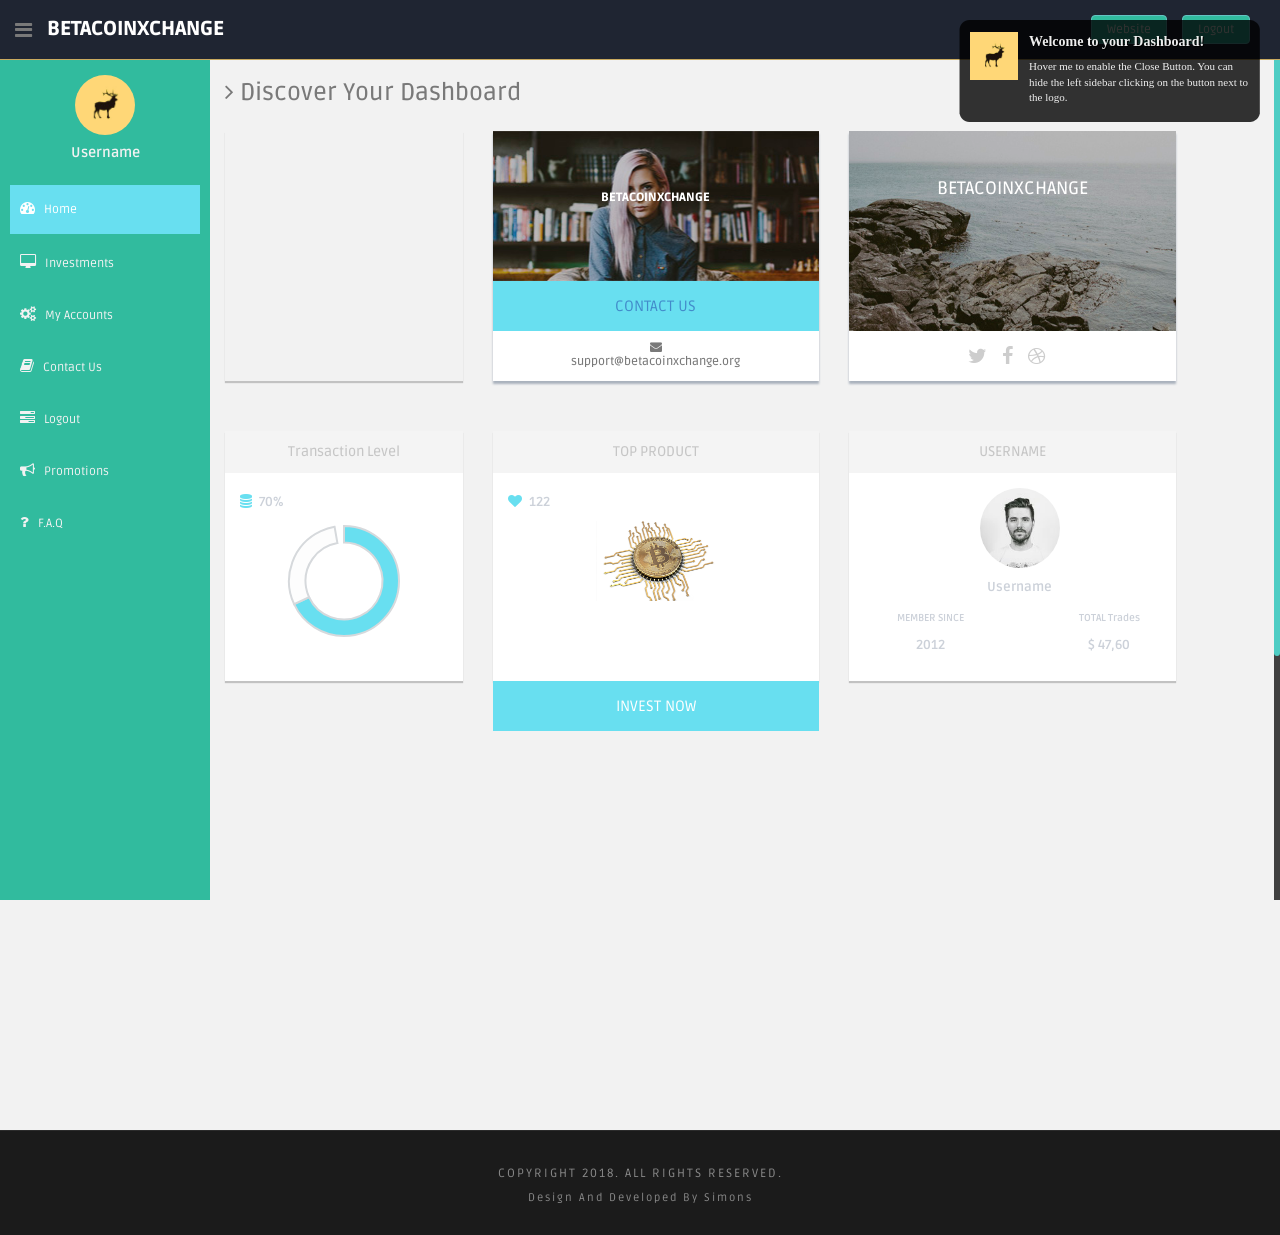
<file: Betacoinxchange/profile.html>
<!DOCTYPE html>
<html lang="en">
  <head>
    <meta charset="utf-8">
    <meta name="viewport" content="width=device-width, initial-scale=1.0">
    <meta name="description" content="">
    <meta name="author" content="Dashboard">
    <meta name="keyword" content="Dashboard, Bootstrap, Admin, Template, Theme, Responsive, Fluid, Retina">
     <link rel="shortcut icon" type="image/x-icon" href="imgages/LogoMakr_96ZFQD.png" />

    <title>Betacoinxchange</title>

    <!-- Bootstrap core CSS -->
    <link href="assets/css/bootstrap.css" rel="stylesheet">
    <!--external css-->
    <link href="assets/font-awesome/css/font-awesome.css" rel="stylesheet" />
    <link rel="stylesheet" type="text/css" href="assets/css/zabuto_calendar.css">
    <link rel="stylesheet" type="text/css" href="assets/js/gritter/css/jquery.gritter.css" />
    <link rel="stylesheet" type="text/css" href="assets/lineicons/style.css">    
    
    <!-- Custom styles for this template -->
    <link href="assets/css/dash.css" rel="stylesheet">
    <link href="assets/css/style-responsive.css" rel="stylesheet">

    <script src="assets/js/chart-master/Chart.js"></script>
    
    <!-- HTML5 shim and Respond.js IE8 support of HTML5 elements and media queries -->
    <!--[if lt IE 9]>
      <script src="https://oss.maxcdn.com/libs/html5shiv/3.7.0/html5shiv.js"></script>
      <script src="https://oss.maxcdn.com/libs/respond.js/1.4.2/respond.min.js"></script>
    <![endif]-->
  </head>

  <body>

  <section id="container" >
      <!-- **********************************************************************************************************************************************************
      TOP BAR CONTENT & NOTIFICATIONS
      *********************************************************************************************************************************************************** -->
      <!--header start-->
      <header class="header black-bg">
              <div class="sidebar-toggle-box">
                  <div class="fa fa-bars tooltips" data-placement="right" data-original-title="Toggle Navigation"></div>
              </div>
            <!--logo start-->
            <a href="index.html" class="logo"><b>Betacoinxchange</b></a>
            <!--logo end-->
           
                    
            </div>
            <div class="top-menu">
            	<ul class="nav pull-right top-menu">
                    <li><a class="logout" href="index.html">Logout</a></li>
            	</ul>
            </div>
    
    <div class="top-menu">
              <ul class="nav pull-right top-menu">
                    <li><a class="logout" href="dashboard.html">Website</a></li>
              </ul>
            </div> 

        </header>
      <!--header end-->
      
      <!-- **********************************************************************************************************************************************************
      MAIN SIDEBAR MENU
      *********************************************************************************************************************************************************** -->
      <!--sidebar start-->
      <aside>
          <div id="sidebar"  class="nav-collapse ">
              <!-- sidebar menu start-->
              <ul class="sidebar-menu" id="nav-accordion">
              
              	  <p class="centered"><a href="profile.html"><img src="assets/img/ui-sam.jpg" class="img-circle" width="60"></a></p>
              	  <h5 class="centered">Username</h5>
              	  	
                  <li class="mt">
                      <a class="active" href="profile.html">
                          <i class="fa fa-dashboard"></i>
                          <span>Home</span>
                      </a>
                  </li>

                  <li class="sub-menu">
                      <a href="investments.html" >
                          <i class="fa fa-desktop"></i>
                          <span>Investments</span>
                      </a>
                    
                  </li>

                  <li class="sub-menu">
                      <a href="mydetails.html" >
                          <i class="fa fa-cogs"></i>
                          <span>My Accounts</span>
                      </a>
                      
                  </li>
                  <li class="sub-menu">
                      <a href="contact.html" >
                          <i class="fa fa-book"></i>
                          <span>Contact Us</span>
                      </a>
                      
                  </li>
                  <li class="sub-menu">
                      <a href="login.html" target="blank" >
                          <i class="fa fa-tasks"></i>
                          <span>Logout</span>
                      </a>
                      
                  </li>

                   <li class="sub-menu">
                      <a href="promotion.html" >
                          <i class="fa fa-bullhorn"></i>
                          <span>Promotions</span>
                      </a>
                      
                  </li>
                  
                  
                  <li class="sub-menu">
                      <a href="faq.html" target="blank" >
                          <i class="fa fa-question"></i>
                          <span>F.A.Q</span>
                      </a>
                      
                  </li>
              </ul>
              <!-- sidebar menu end-->
          </div>
      </aside>
      <!--sidebar end-->
      
      <!-- **********************************************************************************************************************************************************
      MAIN CONTENT
      *********************************************************************************************************************************************************** -->
      <section id="main-content">
          <section class="wrapper site-min-height">
            <h3><i class="fa fa-angle-right"></i> Discover Your Dashboard</h3>
            <div class="row mt">
              <div class="col-lg-12">

      <div class="row">
            <! -- TODO PANEL -->
            <div class="col-lg-3 col-md-4 col-sm-4 mb">
              <div class="steps pn">
                  <script type="text/javascript">
baseUrl = "https://widgets.cryptocompare.com/";
var scripts = document.getElementsByTagName("script");
var embedder = scripts[ scripts.length - 1 ];
var cccTheme = {"General":{"background":"#333","borderColor":"#545454","borderRadius":"4px 4px 0 0"},"Header":{"background":"#000","color":"#FFF"},"Followers":{"background":"#f7931a","color":"#FFF","borderColor":"#e0bd93","counterBorderColor":"#fdab48","counterColor":"#f5d7b2"},"Data":{"priceColor":"#FFF","infoLabelColor":"#CCC","infoValueColor":"#CCC"},"Chart":{"fillColor":"rgba(86,202,158,0.5)","borderColor":"#56ca9e"},"Conversion":{"background":"#000","color":"#999"}};
(function (){
var appName = encodeURIComponent(window.location.hostname);
if(appName==""){appName="local";}
var s = document.createElement("script");
s.type = "text/javascript";
s.async = true;
var theUrl = baseUrl+'serve/v1/coin/chart?fsym=BTC&tsym=USD';
s.src = theUrl + ( theUrl.indexOf("?") >= 0 ? "&" : "?") + "app=" + appName;
embedder.parentNode.appendChild(s);
})();
</script>
              </div>
            </div><! --/col-md-4 -->
            
            <! -- PROFILE 01 PANEL -->
            <div class="col-lg-4 col-md-4 col-sm-4 mb">
              <div class="content-panel pn">
                <div id="profile-01">
                  <h3></h3>
                  <h6>BETACOINXCHANGE</h6>
                </div>
                <div class="profile-01 centered">
                  <p><a href="contact.html">CONTACT US</p></a>
                </div>
                <div class="centered">
                  <h6><i class="fa fa-envelope"></i><br/>support@betacoinxchange.org</h6>
                </div>
              </div><! --/content-panel -->
            </div><! --/col-md-4 -->
            
            <! -- PROFILE 02 PANEL -->
            <div class="col-lg-4 col-md-4 col-sm-4 mb">
              <div class="content-panel pn">
                <div id="profile-02">
                  <div class="user">
                    
                    <h4>BETACOINXCHANGE</h4>
                  </div>
                </div>
                <div class="pr2-social centered">
                  <a href="#"><i class="fa fa-twitter"></i></a>
                  <a href="#"><i class="fa fa-facebook"></i></a>
                  <a href="#"><i class="fa fa-dribbble"></i></a>
                </div>
              </div><! --/panel -->
            </div><!--/ col-md-4 -->
          </div><! --/END 2ND ROW OF PANELS -->
    
      </div>
    </div>

     <div class="row mt">
                      <!-- SERVER STATUS PANELS -->
                        <div class="col-md-3 col-sm-4 mb">
                          <div class="white-panel pn donut-chart">
                            <div class="white-header">
                    <h5>Transaction Level</h5>
                            </div>
                <div class="row">
                  <div class="col-sm-6 col-xs-6 goleft">
                    <p><i class="fa fa-database"></i> 70%</p>
                  </div>
                            </div>
                <canvas id="serverstatus01" height="120" width="120"></canvas>
                <script>
                  var doughnutData = [
                      {
                        value: 70,
                        color:"#68dff0"
                      },
                      {
                        value : 30,
                        color : "#fdfdfd"
                      }
                    ];
                    var myDoughnut = new Chart(document.getElementById("serverstatus01").getContext("2d")).Doughnut(doughnutData);
                </script>
                          </div><! --/grey-panel -->
                        </div><!-- /col-md-4-->
                        

                        <div class="col-md-4 col-sm-4 mb">
                          <div class="white-panel pn">
                            <div class="white-header">
                    <h5>TOP PRODUCT</h5>
                            </div>
                <div class="row">
                  <div class="col-sm-6 col-xs-6 goleft">
                    <p><i class="fa fa-heart"></i> 122</p>
                  </div>
                  <div class="col-sm-6 col-xs-6"></div>
                            </div>
                            <div class="centered">
                    <img src="images/slider/video-player-thumb.jpg" width="120">
                            </div>
                          </div>
                          <div class="profile-01 centered">
                  <p data-toggle="modal" data-target="#myModal">INVEST NOW</p></a>
                </div>
                        </div><!-- /col-md-4 -->
                        
            <div class="col-md-4 mb">
              <!-- WHITE PANEL -  USERNAME -->
              <div class="white-panel pn">
                <div class="white-header">
                  <h5>USERNAME</h5>
                </div>
                <p><img src="assets/img/ui-zac.jpg" class="img-circle" width="80"></p>
                <p><b>Username</b></p>
                <div class="row">
                  <div class="col-md-6">
                    <p class="small mt">MEMBER SINCE</p>
                    <p>2012</p>
                  </div>
                  <div class="col-md-6">
                    <p class="small mt">TOTAL Trades</p>
                    <p>$ 47,60</p>
                  </div>
                </div>
              </div>
            </div><!-- /col-md-4 -->

            
                        

                    </div><!-- /row -->
                  </section>
                  </section>





<!-- Modal -->
  <div class="modal fade" id="myModal" role="dialog">
    <div class="modal-dialog">
    
      <!-- Modal content-->
      <div class="modal-content">
        <div class="modal-header">
          <button type="button" class="close" data-dismiss="modal">&times;</button>
          <h4 class="modal-title">Trade your Cryptos</h4>
        </div>
        <div class="modal-body">
        <form>
          Select Currency type:<br>
         Ripple(XRP): <input type="radio" name="xrp" value="main">
         Stellar Lumens (XLM): <input type="radio" name="xrp" value="main">
         Cardano(ADA): <input type="radio" name="xrp" value="main">
          IOTA(MIOTA): <input type="radio" name="xrp" value="main">
          Tether(USDT): <input type="radio" name="xrp" value="main">
          Tron(TRX): <input type="radio" name="xrp" value="main">
          NEM(XEM): <input type="radio" name="xrp" value="main">
          Zcash(ZEC): <input type="radio" name="xrp" value="main">
          Verge(XVG): <input type="radio" name="xrp" value="main">
          Zilliqa(ZIL): <input type="radio" name="xrp" value="main">
          Dogecoin(DOGE): <input type="radio" name="xrp" value="main">
          Basic Attention Token(BAT): <input type="radio" name="xrp" value="main">
          Bitmark(BTM): <input type="radio" name="xrp" value="main">
          0x(ZRX): <input type="radio" name="xrp" value="main">
          Bitshares(BTS): <input type="radio" name="xrp" value="main">
          Golem(GNT): <input type="radio" name="xrp" value="main">
          Digibyte(DGB): <input type="radio" name="xrp" value="main">
          Rchain(RHOC): <input type="radio" name="xrp" value="main">
          Mithril(MITH): <input type="radio" name="xrp" value="main">
          IOStoken(IOST): <input type="radio" name="xrp" value="main">
        </form>  
            
        
             <div class="row">
                                <div class="col-md-9">
                                    <div class="form-group">
                                        <label for="form_name">How much investment </label>
                                        <input id="form_name" type="text" name="name" class="form-control" placeholder="Enter amount" required="required" data-error="Firstname is required.">
                                        <div class="help-block with-errors"></div>
                                    </div>
                                </div>
                                <div class="col-md-9">
                                    <div class="form-group">
                                        <label for="form_lastname">Expected Earnings </label>
                                        <input id="form_lastname" type="text" name="surname" class="form-control" placeholder=" " required="required" data-error="Lastname is required.">
                                        <div class="help-block with-errors"></div>
                                    </div>
                                </div>
                          

                            <div class="col-md-9">
                                    <div class="form-group">
                                        <label for="form_name">Enter BTC wallet details </label>
                                        <input id="form_name" type="text" name="name" class="form-control" placeholder="Wallet details *" required="required" data-error="Firstname is required.">
                                        <div class="help-block with-errors"></div>
                                    </div>
                                </div>
                              </div>
                            </div>

                              
        
        <div class="modal-footer">
          <button type="button" class="btn btn-default" data-dismiss="modal">Close</button>
          <button type="button" class="btn btn-default" data-dismiss="modal">Trade</button>
        </div>
      </div>
    </section>
      

  </body>

  <footer>
   <div class="footer-bottom">
    <h5>Copyright 2018. All rights reserved.</h5>
    <h6>Design and Developed by Simons</a></h6>
  </div>
</footer>




    <!-- js placed at the end of the document so the pages load faster -->
    <script src="assets/js/jquery.js"></script>
    <script src="assets/js/jquery-1.8.3.min.js"></script>
    <script src="assets/js/bootstrap.min.js"></script>
    <script class="include" type="text/javascript" src="assets/js/jquery.dcjqaccordion.2.7.js"></script>
    <script src="assets/js/jquery.scrollTo.min.js"></script>
    <script src="assets/js/jquery.nicescroll.js" type="text/javascript"></script>
    <script src="assets/js/jquery.sparkline.js"></script>


    <!--common script for all pages-->
    <script src="assets/js/common-scripts.js"></script>
    
    <script type="text/javascript" src="assets/js/gritter/js/jquery.gritter.js"></script>
    <script type="text/javascript" src="assets/js/gritter-conf.js"></script>

    <!--script for this page-->
    <script src="assets/js/sparkline-chart.js"></script>    
  <script src="assets/js/zabuto_calendar.js"></script>  
  
  <script type="text/javascript">
        $(document).ready(function () {
        var unique_id = $.gritter.add({
            // (string | mandatory) the heading of the notification
            title: 'Welcome to your Dashboard!',
            // (string | mandatory) the text inside the notification
            text: 'Hover me to enable the Close Button. You can hide the left sidebar clicking on the button next to the logo. ',
            // (string | optional) the image to display on the left
            image: 'assets/img/ui-sam.jpg',
            // (bool | optional) if you want it to fade out on its own or just sit there
            sticky: true,
            // (int | optional) the time you want it to be alive for before fading out
            time: '',
            // (string | optional) the class name you want to apply to that specific message
            class_name: 'my-sticky-class'
        });

        return false;
        });
  </script>
  
  <script type="application/javascript">
        $(document).ready(function () {
            $("#date-popover").popover({html: true, trigger: "manual"});
            $("#date-popover").hide();
            $("#date-popover").click(function (e) {
                $(this).hide();
            });
        
            $("#my-calendar").zabuto_calendar({
                action: function () {
                    return myDateFunction(this.id, false);
                },
                action_nav: function () {
                    return myNavFunction(this.id);
                },
                ajax: {
                    url: "show_data.php?action=1",
                    modal: true
                },
                legend: [
                    {type: "text", label: "Special event", badge: "00"},
                    {type: "block", label: "Regular event", }
                ]
            });
        });
        
        
        function myNavFunction(id) {
            $("#date-popover").hide();
            var nav = $("#" + id).data("navigation");
            var to = $("#" + id).data("to");
            console.log('nav ' + nav + ' to: ' + to.month + '/' + to.year);




$('.close-icon').on('click',function() {
  $(this).closest('.card').fadeOut();
})



    </script>

</html>
</file>
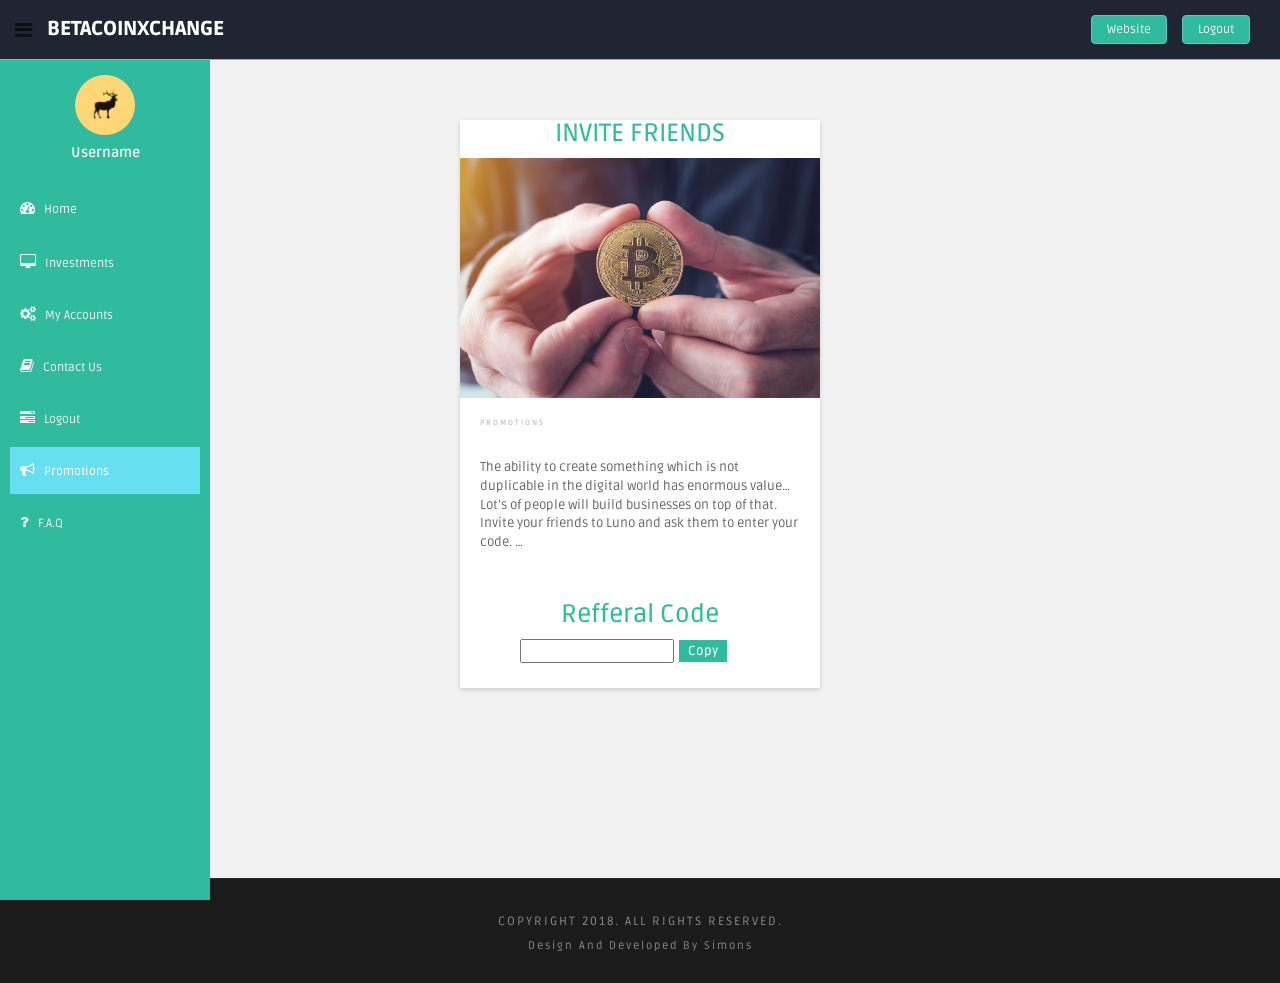
<file: Betacoinxchange/promotion.html>
<!DOCTYPE html>
<html lang="en">
  <head>
    <meta charset="utf-8">
    <meta name="viewport" content="width=device-width, initial-scale=1.0">
    <meta name="description" content="">
    <meta name="author" content="Dashboard">
    <meta name="keyword" content="Dashboard, Bootstrap, Admin, Template, Theme, Responsive, Fluid, Retina">
     <link rel="shortcut icon" type="image/x-icon" href="images/LogoMakr_96ZFQD.png" />

    <title>Betacoinxchange</title>

    <!-- Bootstrap core CSS -->
    <link href="assets/css/bootstrap.css" rel="stylesheet">
    <!--external css-->
    <link href="assets/font-awesome/css/font-awesome.css" rel="stylesheet" />
    <link rel="stylesheet" type="text/css" href="assets/css/zabuto_calendar.css">
    <link rel="stylesheet" type="text/css" href="assets/js/gritter/css/jquery.gritter.css" />
    <link rel="stylesheet" type="text/css" href="assets/lineicons/style.css">    
    
    <!-- Custom styles for this template -->
    <link href="css/promo.css" rel="stylesheet">
    <link href="assets/css/style-responsive.css" rel="stylesheet">

    <script src="assets/js/chart-master/Chart.js"></script>
    
    <!-- HTML5 shim and Respond.js IE8 support of HTML5 elements and media queries -->
    <!--[if lt IE 9]>
      <script src="https://oss.maxcdn.com/libs/html5shiv/3.7.0/html5shiv.js"></script>
      <script src="https://oss.maxcdn.com/libs/respond.js/1.4.2/respond.min.js"></script>
    <![endif]-->
  </head>

  <body>

  <section id="container" >
      <!-- **********************************************************************************************************************************************************
      TOP BAR CONTENT & NOTIFICATIONS
      *********************************************************************************************************************************************************** -->
      <!--header start-->
      <header class="header black-bg">
              <div class="sidebar-toggle-box">
                  <div class="fa fa-bars tooltips" data-placement="right" data-original-title="Toggle Navigation"></div>
              </div>
            <!--logo start-->
            <a href="index.html" class="logo"><b>Betacoinxchange</b></a>
            <!--logo end-->
           
                    
            </div>
            <div class="top-menu">
            	<ul class="nav pull-right top-menu">
                    <li><a class="logout" href="index.html">Logout</a></li>
            	</ul>
            </div>
    
    <div class="top-menu">
              <ul class="nav pull-right top-menu">
                    <li><a class="logout" href="dashboard.html">Website</a></li>
              </ul>
            </div> 

        </header>
      <!--header end-->
      
      <!-- **********************************************************************************************************************************************************
      MAIN SIDEBAR MENU
      *********************************************************************************************************************************************************** -->
      <!--sidebar start-->
      <aside>
          <div id="sidebar"  class="nav-collapse ">
              <!-- sidebar menu start-->
              <ul class="sidebar-menu" id="nav-accordion">
              
              	  <p class="centered"><a href="profile.html"><img src="assets/img/ui-sam.jpg" class="img-circle" width="60"></a></p>
              	  <h5 class="centered">Username</h5>
              	  	
                  <li class="mt">
                      <a  href="profile.html">
                          <i class="fa fa-dashboard"></i>
                          <span>Home</span>
                      </a>
                  </li>

                  <li class="sub-menu">
                      <a href="investments.html" >
                          <i class="fa fa-desktop"></i>
                          <span>Investments</span>
                      </a>
                    
                  </li>

                  <li class="sub-menu">
                      <a href="mydetails.html" >
                          <i class="fa fa-cogs"></i>
                          <span>My Accounts</span>
                      </a>
                      
                  </li>
                  <li class="sub-menu">
                      <a href="contact.html" target="blank" >
                          <i class="fa fa-book"></i>
                          <span>Contact Us</span>
                      </a>
                      
                  </li>
                  <li class="sub-menu">
                      <a href="login.html" >
                          <i class="fa fa-tasks"></i>
                          <span>Logout</span>
                      </a>
                      
                  </li>

                   <li class="sub-menu">
                      <a class="active" href="login.html" >
                          <i class="fa fa-bullhorn"></i>
                          <span>Promotions</span>
                      </a>
                      
                  </li>
                  
                  
                  <li class="sub-menu">
                      <a href="faq.html" target="blank" >
                          <i class="fa fa-question"></i>
                          <span>F.A.Q</span>
                      </a>
                      
                  </li>
              </ul>
              <!-- sidebar menu end-->
          </div>
      </aside>
      <!--sidebar end-->
      <div id="inves">

      <div class="my-2 mx-auto p-relative bg-white shadow-1 blue-hover" style="width: 360px; overflow: hidden; border-radius: 1px;">
        <h1>INVITE FRIENDS</h1>
        <img src="images/slider/slider-bg-1.jpg" alt="Bitcoin"    
            class="d-block w-full">

  <div class="px-2 py-2">
    <p class="mb-0 small font-weight-medium text-uppercase mb-1 text-muted lts-2px">
    PROMOTIONS
    </p>

    <h1 class="ff-serif font-weight-normal text-black card-heading mt-0 mb-1" style="line-height: 1.25;">
      
    </h1>

    <p class="mb-1">
     The ability to create something which is not duplicable in the digital world has enormous value…Lot’s of people will build businesses on top of that.<br>Invite your friends to Luno and ask them to enter your code. &hellip;
    </p>

  </div>

  <h3>Refferal Code</h3>

  <a href="#0" class="text-uppercase d-inline-block font-weight-medium lts-2px ml-2 mb-2 text-center styled-link">

    <form>
      <input type="" name="refer">
      <button>Copy</button>
    </form>
  </a>

       

</div>
</div>

</section>
</body>
 <footer>
   <div class="footer-bottom">
    <h5>Copyright 2018. All rights reserved.</h5>
    <h6>Design and Developed by Simons</a></h6>
  </div>
</footer>
</html>
</file>
<file: Betacoinxchange/assets/lineicons/style.css>
@font-face {
	font-family: 'linecons';
	src:url('fonts/linecons.eot');
}
@font-face {
	font-family: 'linecons';
	src: url([data-uri]) format('svg'),
		 url([data-uri]) format('truetype');
	font-weight: normal;
	font-style: normal;
}

/* Use the following CSS code if you want to use data attributes for inserting your icons */
[data-icon]:before {
	font-family: 'linecons';
	content: attr(data-icon);
	speak: none;
	font-weight: normal;
	line-height: 1;
	-webkit-font-smoothing: antialiased;
}

/* Use the following CSS code if you want to have a class per icon */
[class^="li_"]:before, [class*=" li_"]:before {
	font-family: 'linecons';
	font-style: normal;
	speak: none;
	font-weight: normal;
	line-height: 1;
	-webkit-font-smoothing: antialiased;
}
.li_heart:before {
	content: "\e000";
}
.li_cloud:before {
	content: "\e001";
}
.li_star:before {
	content: "\e002";
}
.li_tv:before {
	content: "\e003";
}
.li_sound:before {
	content: "\e004";
}
.li_video:before {
	content: "\e005";
}
.li_trash:before {
	content: "\e006";
}
.li_user:before {
	content: "\e007";
}
.li_key:before {
	content: "\e008";
}
.li_search:before {
	content: "\e009";
}
.li_settings:before {
	content: "\e00a";
}
.li_camera:before {
	content: "\e00b";
}
.li_tag:before {
	content: "\e00c";
}
.li_lock:before {
	content: "\e00d";
}
.li_bulb:before {
	content: "\e00e";
}
.li_pen:before {
	content: "\e00f";
}
.li_diamond:before {
	content: "\e010";
}
.li_display:before {
	content: "\e011";
}
.li_location:before {
	content: "\e012";
}
.li_eye:before {
	content: "\e013";
}
.li_bubble:before {
	content: "\e014";
}
.li_stack:before {
	content: "\e015";
}
.li_cup:before {
	content: "\e016";
}
.li_phone:before {
	content: "\e017";
}
.li_news:before {
	content: "\e018";
}
.li_mail:before {
	content: "\e019";
}
.li_like:before {
	content: "\e01a";
}
.li_photo:before {
	content: "\e01b";
}
.li_note:before {
	content: "\e01c";
}
.li_clock:before {
	content: "\e01d";
}
.li_paperplane:before {
	content: "\e01e";
}
.li_params:before {
	content: "\e01f";
}
.li_banknote:before {
	content: "\e020";
}
.li_data:before {
	content: "\e021";
}
.li_music:before {
	content: "\e022";
}
.li_megaphone:before {
	content: "\e023";
}
.li_study:before {
	content: "\e024";
}
.li_lab:before {
	content: "\e025";
}
.li_food:before {
	content: "\e026";
}
.li_t-shirt:before {
	content: "\e027";
}
.li_fire:before {
	content: "\e028";
}
.li_clip:before {
	content: "\e029";
}
.li_shop:before {
	content: "\e02a";
}
.li_calendar:before {
	content: "\e02b";
}
.li_vallet:before {
	content: "\e02c";
}
.li_vynil:before {
	content: "\e02d";
}
.li_truck:before {
	content: "\e02e";
}
.li_world:before {
	content: "\e02f";
}
</file>
<file: Betacoinxchange/plugins/themefisher-font.v-2/style.css>
@font-face {
  font-family: 'themefisher-font';
  src:  url('fonts/themefisher-font.eot?pxjwc0');
  src:  url('fonts/themefisher-font.eot?pxjwc0#iefix') format('embedded-opentype'),
    url('fonts/themefisher-font.ttf?pxjwc0') format('truetype'),
    url('fonts/themefisher-font.woff?pxjwc0') format('woff'),
    url('fonts/themefisher-font.svg?pxjwc0#themefisher-font') format('svg');
  font-weight: normal;
  font-style: normal;
}

[class^="tf-"], [class*=" tf-"] {
  /* use !important to prevent issues with browser extensions that change fonts */
  font-family: 'themefisher-font' !important;
  speak: none;
  font-style: normal;
  font-weight: normal;
  font-variant: normal;
  text-transform: none;
  line-height: 1;

  /* Better Font Rendering =========== */
  -webkit-font-smoothing: antialiased;
  -moz-osx-font-smoothing: grayscale;
}

.tf-mobile-2:before {
  content: "\eafe";
}
.tf-macbook:before {
  content: "\eb07";
}
.tf-mouse:before {
  content: "\eb08";
}
.tf-monitor:before {
  content: "\eb0a";
}
.tf-arrow-dotted-down:before {
  content: "\eb35";
}
.tf-arrow-dotted-left:before {
  content: "\eb36";
}
.tf-arrow-dotted-right:before {
  content: "\eb37";
}
.tf-arrow-dotted-up:before {
  content: "\eb38";
}
.tf-arrow-thin-down:before {
  content: "\eb89";
}
.tf-arrow-thin-left:before {
  content: "\eb8a";
}
.tf-arrow-thin-right:before {
  content: "\eb8b";
}
.tf-arrow-thin-up:before {
  content: "\eb8c";
}
.tf-settings:before {
  content: "\ebeb";
}
.tf-tools-cog:before {
  content: "\ebed";
}
.tf-chicken:before {
  content: "\ec3b";
}
.tf-cocktail:before {
  content: "\ec3c";
}
.tf-coffee-mug:before {
  content: "\ec3f";
}
.tf-coffee-pot:before {
  content: "\ec40";
}
.tf-cola:before {
  content: "\ec41";
}
.tf-cucumber:before {
  content: "\ec45";
}
.tf-fast-food:before {
  content: "\ec4d";
}
.tf-fresh-juice:before {
  content: "\ec53";
}
.tf-grapes:before {
  content: "\ec55";
}
.tf-ambulance:before {
  content: "\ecea";
}
.tf-bed-patient:before {
  content: "\eced";
}
.tf-blind:before {
  content: "\ecee";
}
.tf-blood:before {
  content: "\ecf1";
}
.tf-capsule:before {
  content: "\ecf2";
}
.tf-crutches:before {
  content: "\ecf3";
}
.tf-dna-alt-1:before {
  content: "\ecf4";
}
.tf-dna:before {
  content: "\ecf5";
}
.tf-doctor-alt:before {
  content: "\ecf6";
}
.tf-doctor:before {
  content: "\ecf7";
}
.tf-garbage:before {
  content: "\ecfc";
}
.tf-heartbeat:before {
  content: "\ecfe";
}
.tf-hospital:before {
  content: "\ed00";
}
.tf-injection-syringe:before {
  content: "\ed02";
}
.tf-laboratory:before {
  content: "\ed03";
}
.tf-medical-sign-alt:before {
  content: "\ed04";
}
.tf-nurse:before {
  content: "\ed07";
}
.tf-paralysis-disability:before {
  content: "\ed0a";
}
.tf-prescription:before {
  content: "\ed0c";
}
.tf-pulse:before {
  content: "\ed0d";
}
.tf-stethoscope-alt:before {
  content: "\ed0e";
}
.tf-stethoscope:before {
  content: "\ed0f";
}
.tf-surgeon:before {
  content: "\ed12";
}
.tf-test-bottle:before {
  content: "\ed14";
}
.tf-thermometer-alt:before {
  content: "\ed16";
}
.tf-tooth:before {
  content: "\ed17";
}
.tf-excavator:before {
  content: "\eee3";
}
.tf-fast-delivery:before {
  content: "\eee4";
}
.tf-fire-truck-alt:before {
  content: "\eee5";
}
.tf-fire-truck:before {
  content: "\eee6";
}
.tf-fork-lift:before {
  content: "\eee7";
}
.tf-free-delivery:before {
  content: "\eee8";
}
.tf-golf-cart:before {
  content: "\eee9";
}
.tf-helicopter:before {
  content: "\eeea";
}
.tf-motor-bike:before {
  content: "\eeec";
}
.tf-rocket-alt-2:before {
  content: "\eef2";
}
.tf-sail-boat:before {
  content: "\eef3";
}
.tf-scooter:before {
  content: "\eef4";
}
.tf-ship-alt:before {
  content: "\eef6";
}
.tf-binoculars:before {
  content: "\ef87";
}
.tf-black-board:before {
  content: "\ef8a";
}
.tf-bug:before {
  content: "\ef98";
}
.tf-jewlery:before {
  content: "\f030";
}
.tf-leaf:before {
  content: "\f03b";
}
.tf-life-bouy:before {
  content: "\f046";
}
.tf-life-buoy:before {
  content: "\f047";
}
.tf-life-jacket:before {
  content: "\f048";
}
.tf-life-ring:before {
  content: "\f049";
}
.tf-play:before {
  content: "\f0a1";
}
.tf-airbnb:before {
  content: "\e900";
  color: #ff5a5f;
}
.tf-amazon:before {
  content: "\e901";
  color: #f90;
}
.tf-american-express:before {
  content: "\e902";
  color: #2e77bc;
}
.tf-andriod:before {
  content: "\e903";
  color: #a4c639;
}
.tf-apple:before {
  content: "\e904";
  color: #999;
}
.tf-buffer:before {
  content: "\e905";
}
.tf-css3:before {
  content: "\e906";
  color: #1572b6;
}
.tf-digitalocean:before {
  content: "\e907";
  color: #0080ff;
}
.tf-evernote:before {
  content: "\e908";
  color: #2dbe60;
}
.tf-fb:before {
  content: "\e909";
  color: #3b5998;
}
.tf-brand11:before {
  content: "\e90a";
  color: #43b02a;
}
.tf-mailchimp:before {
  content: "\e90b";
  color: #2c9ab7;
}
.tf-sass:before {
  content: "\e90c";
  color: #c69;
}
.tf-shopify:before {
  content: "\e90d";
  color: #7ab55c;
}
.tf-skype:before {
  content: "\e90e";
  color: #00aff0;
}
.tf-slack:before {
  content: "\e90f";
  color: #56b68b;
}
.tf-twitter-logo:before {
  content: "\e913";
  color: #1da1f2;
}
.tf-brand22:before {
  content: "\e915";
  color: #1ab7ea;
}
.tf-visa:before {
  content: "\e916";
  color: #142787;
}
.tf-vue-js:before {
  content: "\e917";
  color: #4fc08d;
}
.tf-whats-app:before {
  content: "\e918";
  color: #25d366;
}
.tf-microsoft:before {
  content: "\e919";
  color: #0078d6;
}
.tf-wordpress:before {
  content: "\e91a";
  color: #21759b;
}
.tf-ion-alert-circled:before {
  content: "\f100";
}
.tf-ion-alert:before {
  content: "\f101";
}
.tf-plus-circle-0:before {
  content: "\f359";
}
.tf-plus-circle:before {
  content: "\f2c7";
}
.tf-alarm-clock:before {
  content: "\f35a";
}
.tf-alert:before {
  content: "\f35b";
}
.tf-menu:before {
  content: "\f35c";
}
.tf-arrow-back:before {
  content: "\f2ca";
}
.tf-arrow-down:before {
  content: "\f35d";
}
.tf-arrow-dropright-circle:before {
  content: "\f362";
}
.tf-arrow-dropright:before {
  content: "\f363";
}
.tf-arrow-dropup-circle:before {
  content: "\f364";
}
.tf-arrow-dropup:before {
  content: "\f365";
}
.tf-arrow-forward:before {
  content: "\f30f";
}
.tf-arrow-up:before {
  content: "\f366";
}
.tf-attach:before {
  content: "\f367";
}
.tf-bar:before {
  content: "\f368";
}
.tf-bicycle:before {
  content: "\f369";
}
.tf-boat:before {
  content: "\f36a";
}
.tf-ion-android-bookmark:before {
  content: "\f36b";
}
.tf-ion-android-bulb:before {
  content: "\f36c";
}
.tf-ion-android-bus:before {
  content: "\f36d";
}
.tf-ion-android-calendar:before {
  content: "\f2d1";
}
.tf-ion-android-call:before {
  content: "\f2d2";
}
.tf-ion-android-camera:before {
  content: "\f2d3";
}
.tf-ion-android-cancel:before {
  content: "\f36e";
}
.tf-ion-android-car:before {
  content: "\f36f";
}
.tf-ion-android-cart:before {
  content: "\f370";
}
.tf-ion-android-chat:before {
  content: "\f2d4";
}
.tf-ion-android-checkbox-blank:before {
  content: "\f371";
}
.tf-ion-android-checkbox-outline-blank:before {
  content: "\f372";
}
.tf-ion-android-checkbox-outline:before {
  content: "\f373";
}
.tf-ion-android-checkbox:before {
  content: "\f374";
}
.tf-ion-android-checkmark-circle:before {
  content: "\f375";
}
.tf-ion-android-clipboard:before {
  content: "\f376";
}
.tf-ion-android-close:before {
  content: "\f2d7";
}
.tf-ion-android-cloud-circle:before {
  content: "\f377";
}
.tf-ion-android-cloud-done:before {
  content: "\f378";
}
.tf-ion-android-cloud-outline:before {
  content: "\f379";
}
.tf-ion-android-cloud:before {
  content: "\f37a";
}
.tf-ion-android-compass:before {
  content: "\f37c";
}
.tf-ion-android-contacts:before {
  content: "\f2d9";
}
.tf-ion-android-contract:before {
  content: "\f37d";
}
.tf-ion-android-create:before {
  content: "\f37e";
}
.tf-ion-android-delete:before {
  content: "\f37f";
}
.tf-ion-android-desktop:before {
  content: "\f380";
}
.tf-ion-android-document:before {
  content: "\f381";
}
.tf-ion-android-done-all:before {
  content: "\f382";
}
.tf-ion-android-done:before {
  content: "\f383";
}
.tf-ion-android-download:before {
  content: "\f2dd";
}
.tf-ion-android-expand:before {
  content: "\f386";
}
.tf-ion-android-favorite-outline:before {
  content: "\f387";
}
.tf-ion-android-favorite:before {
  content: "\f388";
}
.tf-ion-android-film:before {
  content: "\f389";
}
.tf-ion-android-folder-open:before {
  content: "\f38a";
}
.tf-ion-android-folder:before {
  content: "\f2e0";
}
.tf-ion-android-funnel:before {
  content: "\f38b";
}
.tf-ion-android-globe:before {
  content: "\f38c";
}
.tf-ion-android-hangout:before {
  content: "\f38d";
}
.tf-ion-android-home:before {
  content: "\f38f";
}
.tf-ion-android-image:before {
  content: "\f2e4";
}
.tf-ion-android-laptop:before {
  content: "\f390";
}
.tf-ion-android-list:before {
  content: "\f391";
}
.tf-ion-android-locate:before {
  content: "\f2e9";
}
.tf-ion-android-lock:before {
  content: "\f392";
}
.tf-ion-android-mail:before {
  content: "\f2eb";
}
.tf-ion-android-menu:before {
  content: "\f394";
}
.tf-ion-android-more-horizontal:before {
  content: "\f396";
}
.tf-ion-android-more-vertical:before {
  content: "\f397";
}
.tf-ion-android-navigate:before {
  content: "\f398";
}
.tf-ion-android-notifications-none:before {
  content: "\f399";
}
.tf-ion-android-open:before {
  content: "\f39c";
}
.tf-ion-android-options:before {
  content: "\f39d";
}
.tf-ion-android-people:before {
  content: "\f39e";
}
.tf-ion-android-person-add:before {
  content: "\f39f";
}
.tf-ion-android-person:before {
  content: "\f3a0";
}
.tf-ion-android-phone-landscape:before {
  content: "\f3a1";
}
.tf-ion-android-phone-portrait:before {
  content: "\f3a2";
}
.tf-ion-android-pin:before {
  content: "\f3a3";
}
.tf-ion-android-playstore:before {
  content: "\f2f0";
}
.tf-ion-android-radio-button-off:before {
  content: "\f3a6";
}
.tf-ion-android-radio-button-on:before {
  content: "\f3a7";
}
.tf-ion-android-refresh:before {
  content: "\f3a8";
}
.tf-ion-android-remove-circle:before {
  content: "\f3a9";
}
.tf-ion-android-remove:before {
  content: "\f2f4";
}
.tf-ion-android-search:before {
  content: "\f2f5";
}
.tf-ion-android-send:before {
  content: "\f2f6";
}
.tf-ion-android-settings:before {
  content: "\f2f7";
}
.tf-ion-android-share-alt:before {
  content: "\f3ac";
}
.tf-ion-android-share:before {
  content: "\f2f8";
}
.tf-ion-android-star-half:before {
  content: "\f3ad";
}
.tf-ion-android-star-outline:before {
  content: "\f3ae";
}
.tf-ion-android-star:before {
  content: "\f2fc";
}
.tf-ion-android-stopwatch:before {
  content: "\f2fd";
}
.tf-ion-android-subway:before {
  content: "\f3af";
}
.tf-ion-android-sunny:before {
  content: "\f3b0";
}
.tf-ion-android-sync:before {
  content: "\f3b1";
}
.tf-ion-android-textsms:before {
  content: "\f3b2";
}
.tf-ion-android-time:before {
  content: "\f3b3";
}
.tf-ion-android-train:before {
  content: "\f3b4";
}
.tf-ion-android-unlock:before {
  content: "\f3b5";
}
.tf-ion-android-upload:before {
  content: "\f3b6";
}
.tf-ion-android-warning:before {
  content: "\f3bc";
}
.tf-ion-android-watch:before {
  content: "\f3bd";
}
.tf-ion-android-wifi:before {
  content: "\f305";
}
.tf-ion-archive:before {
  content: "\f102";
}
.tf-ion-arrow-down-b:before {
  content: "\f104";
}
.tf-ion-arrow-down-c:before {
  content: "\f105";
}
.tf-ion-arrow-expand:before {
  content: "\f25e";
}
.tf-ion-arrow-shrink:before {
  content: "\f267";
}
.tf-ion-arrow-swap:before {
  content: "\f268";
}
.tf-ion-bag:before {
  content: "\f110";
}
.tf-ion-battery-low:before {
  content: "\f115";
}
.tf-ion-beaker:before {
  content: "\f269";
}
.tf-ion-beer:before {
  content: "\f26a";
}
.tf-ion-bonfire:before {
  content: "\f315";
}
.tf-ion-bookmark:before {
  content: "\f26b";
}
.tf-ion-bowtie:before {
  content: "\f3c0";
}
.tf-ion-briefcase:before {
  content: "\f26c";
}
.tf-ion-bug:before {
  content: "\f2be";
}
.tf-ion-calculator:before {
  content: "\f26d";
}
.tf-ion-calendar:before {
  content: "\f117";
}
.tf-ion-camera:before {
  content: "\f118";
}
.tf-ion-card:before {
  content: "\f119";
}
.tf-ion-cash:before {
  content: "\f316";
}
.tf-ion-chatbox-working:before {
  content: "\f11a";
}
.tf-ion-chatbox:before {
  content: "\f11b";
}
.tf-ion-chatboxes:before {
  content: "\f11c";
}
.tf-ion-chatbubble-working:before {
  content: "\f11d";
}
.tf-ion-chatbubble:before {
  content: "\f11e";
}
.tf-ion-chatbubbles:before {
  content: "\f11f";
}
.tf-ion-checkmark-circled:before {
  content: "\f120";
}
.tf-ion-checkmark-round:before {
  content: "\f121";
}
.tf-ion-checkmark:before {
  content: "\f122";
}
.tf-ion-chevron-down:before {
  content: "\f123";
}
.tf-ion-chevron-left:before {
  content: "\f124";
}
.tf-ion-chevron-right:before {
  content: "\f125";
}
.tf-ion-chevron-up:before {
  content: "\f126";
}
.tf-ion-clipboard:before {
  content: "\f127";
}
.tf-ion-clock:before {
  content: "\f26e";
}
.tf-ion-close-circled:before {
  content: "\f128";
}
.tf-ion-close-round:before {
  content: "\f129";
}
.tf-ion-close:before {
  content: "\f12a";
}
.tf-ion-closed-captioning:before {
  content: "\f317";
}
.tf-ion-cloud:before {
  content: "\f12b";
}
.tf-ion-code-download:before {
  content: "\f26f";
}
.tf-ion-code-working:before {
  content: "\f270";
}
.tf-ion-code:before {
  content: "\f271";
}
.tf-ion-coffee:before {
  content: "\f272";
}
.tf-ion-compass:before {
  content: "\f273";
}
.tf-ion-compose:before {
  content: "\f12c";
}
.tf-ion-connection-bars:before {
  content: "\f274";
}
.tf-ion-contrast:before {
  content: "\f275";
}
.tf-ion-crop:before {
  content: "\f3c1";
}
.tf-ion-cube:before {
  content: "\f318";
}
.tf-ion-disc:before {
  content: "\f12d";
}
.tf-ion-document-text:before {
  content: "\f12e";
}
.tf-ion-document:before {
  content: "\f12f";
}
.tf-ion-drag:before {
  content: "\f130";
}
.tf-ion-earth:before {
  content: "\f276";
}
.tf-ion-easel:before {
  content: "\f3c2";
}
.tf-ion-edit:before {
  content: "\f2bf";
}
.tf-ion-egg:before {
  content: "\f277";
}
.tf-ion-eject:before {
  content: "\f131";
}
.tf-ion-email-unread:before {
  content: "\f3c3";
}
.tf-ion-email:before {
  content: "\f132";
}
.tf-ion-erlenmeyer-flask-bubbles:before {
  content: "\f3c4";
}
.tf-ion-erlenmeyer-flask:before {
  content: "\f3c5";
}
.tf-ion-eye-disabled:before {
  content: "\f306";
}
.tf-ion-eye:before {
  content: "\f133";
}
.tf-ion-female:before {
  content: "\f278";
}
.tf-ion-filing:before {
  content: "\f134";
}
.tf-ion-film-marker:before {
  content: "\f135";
}
.tf-ion-fireball:before {
  content: "\f319";
}
.tf-ion-flag:before {
  content: "\f279";
}
.tf-ion-flame:before {
  content: "\f31a";
}
.tf-ion-flash:before {
  content: "\f137";
}
.tf-ion-folder:before {
  content: "\f139";
}
.tf-ion-fork-repo:before {
  content: "\f2c0";
}
.tf-ion-fork:before {
  content: "\f27a";
}
.tf-ion-forward:before {
  content: "\f13a";
}
.tf-ion-funnel:before {
  content: "\f31b";
}
.tf-ion-gear-a:before {
  content: "\f13d";
}
.tf-ion-gear-b:before {
  content: "\f13e";
}
.tf-ion-grid:before {
  content: "\f13f";
}
.tf-ion-hammer:before {
  content: "\f27b";
}
.tf-ion-headphone:before {
  content: "\f140";
}
.tf-ion-heart:before {
  content: "\f141";
}
.tf-ion-help-buoy:before {
  content: "\f27c";
}
.tf-ion-help-circled:before {
  content: "\f142";
}
.tf-ion-help:before {
  content: "\f143";
}
.tf-ion-home:before {
  content: "\f144";
}
.tf-ion-icecream:before {
  content: "\f27d";
}
.tf-ion-image:before {
  content: "\f147";
}
.tf-ion-images:before {
  content: "\f148";
}
.tf-ion-information-circled:before {
  content: "\f149";
}
.tf-ion-ionic:before {
  content: "\f14b";
}
.tf-ion-ios-alarm-outline:before {
  content: "\f3c7";
}
.tf-ion-ios-alarm:before {
  content: "\f3c8";
}
.tf-ion-ios-albums-outline:before {
  content: "\f3c9";
}
.tf-ion-ios-albums:before {
  content: "\f3ca";
}
.tf-ion-ios-americanfootball-outline:before {
  content: "\f3cb";
}
.tf-ion-ios-americanfootball:before {
  content: "\f3cc";
}
.tf-ion-ios-analytics-outline:before {
  content: "\f3cd";
}
.tf-ion-ios-analytics:before {
  content: "\f3ce";
}
.tf-ion-ios-arrow-back:before {
  content: "\f3cf";
}
.tf-ion-ios-arrow-down:before {
  content: "\f3d0";
}
.tf-ion-ios-arrow-forward:before {
  content: "\f3d1";
}
.tf-ion-ios-arrow-left:before {
  content: "\f3d2";
}
.tf-ion-ios-arrow-right:before {
  content: "\f3d3";
}
.tf-ion-ios-arrow-thin-down:before {
  content: "\f3d4";
}
.tf-ion-ios-arrow-thin-left:before {
  content: "\f3d5";
}
.tf-ion-ios-arrow-thin-right:before {
  content: "\f3d6";
}
.tf-ion-ios-arrow-thin-up:before {
  content: "\f3d7";
}
.tf-ion-ios-arrow-up:before {
  content: "\f3d8";
}
.tf-ion-ios-barcode-outline:before {
  content: "\f3db";
}
.tf-ion-ios-barcode:before {
  content: "\f3dc";
}
.tf-ion-ios-baseball-outline:before {
  content: "\f3dd";
}
.tf-ion-ios-baseball:before {
  content: "\f3de";
}
.tf-ion-ios-basketball-outline:before {
  content: "\f3df";
}
.tf-ion-ios-basketball:before {
  content: "\f3e0";
}
.tf-ion-ios-bell-outline:before {
  content: "\f3e1";
}
.tf-ion-ios-bell:before {
  content: "\f3e2";
}
.tf-ion-ios-body-outline:before {
  content: "\f3e3";
}
.tf-ion-ios-body:before {
  content: "\f3e4";
}
.tf-ion-ios-bolt-outline:before {
  content: "\f3e5";
}
.tf-ion-ios-bolt:before {
  content: "\f3e6";
}
.tf-ion-ios-book-outline:before {
  content: "\f3e7";
}
.tf-ion-ios-book:before {
  content: "\f3e8";
}
.tf-ion-ios-bookmarks-outline:before {
  content: "\f3e9";
}
.tf-ion-ios-bookmarks:before {
  content: "\f3ea";
}
.tf-ion-ios-box-outline:before {
  content: "\f3eb";
}
.tf-ion-ios-box:before {
  content: "\f3ec";
}
.tf-ion-ios-briefcase-outline:before {
  content: "\f3ed";
}
.tf-ion-ios-briefcase:before {
  content: "\f3ee";
}
.tf-ion-ios-browsers-outline:before {
  content: "\f3ef";
}
.tf-ion-ios-browsers:before {
  content: "\f3f0";
}
.tf-ion-ios-calculator-outline:before {
  content: "\f3f1";
}
.tf-ion-ios-calculator:before {
  content: "\f3f2";
}
.tf-ion-ios-calendar-outline:before {
  content: "\f3f3";
}
.tf-ion-ios-calendar:before {
  content: "\f3f4";
}
.tf-ion-ios-camera-outline:before {
  content: "\f3f5";
}
.tf-ion-ios-cart-outline:before {
  content: "\f3f7";
}
.tf-ion-ios-cart:before {
  content: "\f3f8";
}
.tf-ion-ios-chatboxes-outline:before {
  content: "\f3f9";
}
.tf-ion-ios-chatboxes:before {
  content: "\f3fa";
}
.tf-ion-ios-chatbubble-outline:before {
  content: "\f3fb";
}
.tf-ion-ios-chatbubble:before {
  content: "\f3fc";
}
.tf-ion-ios-checkmark-empty:before {
  content: "\f3fd";
}
.tf-ion-ios-checkmark-outline:before {
  content: "\f3fe";
}
.tf-ion-ios-checkmark:before {
  content: "\f3ff";
}
.tf-ion-ios-circle-filled:before {
  content: "\f400";
}
.tf-ion-ios-circle-outline:before {
  content: "\f401";
}
.tf-ion-ios-clock-outline:before {
  content: "\f402";
}
.tf-ion-ios-clock:before {
  content: "\f403";
}
.tf-ion-ios-close-empty:before {
  content: "\f404";
}
.tf-ion-ios-close-outline:before {
  content: "\f405";
}
.tf-ion-ios-close:before {
  content: "\f406";
}
.tf-ion-ios-cloud-download-outline:before {
  content: "\f407";
}
.tf-ion-ios-cloud-download:before {
  content: "\f408";
}
.tf-ion-ios-cloud-outline:before {
  content: "\f409";
}
.tf-ion-ios-cloud-upload-outline:before {
  content: "\f40a";
}
.tf-ion-ios-cloud-upload:before {
  content: "\f40b";
}
.tf-ion-ios-cloud:before {
  content: "\f40c";
}
.tf-ion-ios-cloudy-night-outline:before {
  content: "\f40d";
}
.tf-ion-ios-cloudy-night:before {
  content: "\f40e";
}
.tf-ion-ios-cloudy-outline:before {
  content: "\f40f";
}
.tf-ion-ios-cloudy:before {
  content: "\f410";
}
.tf-ion-ios-cog-outline:before {
  content: "\f411";
}
.tf-ion-ios-cog:before {
  content: "\f412";
}
.tf-ion-ios-color-filter-outline:before {
  content: "\f413";
}
.tf-ion-ios-color-filter:before {
  content: "\f414";
}
.tf-ion-ios-color-wand-outline:before {
  content: "\f415";
}
.tf-ion-ios-color-wand:before {
  content: "\f416";
}
.tf-ion-ios-compose-outline:before {
  content: "\f417";
}
.tf-ion-ios-compose:before {
  content: "\f418";
}
.tf-ion-ios-contact-outline:before {
  content: "\f419";
}
.tf-ion-ios-contact:before {
  content: "\f41a";
}
.tf-ion-ios-copy-outline:before {
  content: "\f41b";
}
.tf-ion-ios-copy:before {
  content: "\f41c";
}
.tf-ion-ios-crop-strong:before {
  content: "\f41d";
}
.tf-ion-ios-crop:before {
  content: "\f41e";
}
.tf-ion-ios-download-outline:before {
  content: "\f41f";
}
.tf-ion-ios-download:before {
  content: "\f420";
}
.tf-ion-ios-drag:before {
  content: "\f421";
}
.tf-ion-ios-email-outline:before {
  content: "\f422";
}
.tf-ion-ios-email:before {
  content: "\f423";
}
.tf-ion-ios-eye-outline:before {
  content: "\f424";
}
.tf-ion-ios-eye:before {
  content: "\f425";
}
.tf-ion-ios-filing-outline:before {
  content: "\f428";
}
.tf-ion-ios-filing:before {
  content: "\f429";
}
.tf-ion-ios-film-outline:before {
  content: "\f42a";
}
.tf-ion-ios-flag-outline:before {
  content: "\f42c";
}
.tf-ion-ios-flag:before {
  content: "\f42d";
}
.tf-ion-ios-flame-outline:before {
  content: "\f42e";
}
.tf-ion-ios-flame:before {
  content: "\f42f";
}
.tf-ion-ios-flask-outline:before {
  content: "\f430";
}
.tf-ion-ios-flask:before {
  content: "\f431";
}
.tf-ion-ios-flower-outline:before {
  content: "\f432";
}
.tf-ion-ios-folder-outline:before {
  content: "\f434";
}
.tf-ion-ios-folder:before {
  content: "\f435";
}
.tf-ion-ios-football-outline:before {
  content: "\f436";
}
.tf-ion-ios-game-controller-a-outline:before {
  content: "\f438";
}
.tf-ion-ios-game-controller-a:before {
  content: "\f439";
}
.tf-ion-ios-game-controller-b-outline:before {
  content: "\f43a";
}
.tf-ion-ios-game-controller-b:before {
  content: "\f43b";
}
.tf-ion-ios-gear-outline:before {
  content: "\f43c";
}
.tf-ion-ios-gear:before {
  content: "\f43d";
}
.tf-ion-ios-glasses-outline:before {
  content: "\f43e";
}
.tf-ion-ios-glasses:before {
  content: "\f43f";
}
.tf-ion-ios-grid-view-outline:before {
  content: "\f440";
}
.tf-ion-ios-heart-outline:before {
  content: "\f442";
}
.tf-ion-ios-heart:before {
  content: "\f443";
}
.tf-ion-ios-help-empty:before {
  content: "\f444";
}
.tf-ion-ios-help-outline:before {
  content: "\f445";
}
.tf-ion-ios-help:before {
  content: "\f446";
}
.tf-ion-ios-home-outline:before {
  content: "\f447";
}
.tf-ion-ios-home:before {
  content: "\f448";
}
.tf-ion-ios-infinite-outline:before {
  content: "\f449";
}
.tf-ion-ios-infinite:before {
  content: "\f44a";
}
.tf-ion-ios-information-outline:before {
  content: "\f44c";
}
.tf-ion-ios-information:before {
  content: "\f44d";
}
.tf-ion-ios-ionic-outline:before {
  content: "\f44e";
}
.tf-ion-ios-keypad-outline:before {
  content: "\f44f";
}
.tf-ion-ios-keypad:before {
  content: "\f450";
}
.tf-ion-ios-lightbulb-outline:before {
  content: "\f451";
}
.tf-ion-ios-lightbulb:before {
  content: "\f452";
}
.tf-ion-ios-list-outline:before {
  content: "\f453";
}
.tf-ion-ios-list:before {
  content: "\f454";
}
.tf-ion-ios-location-outline:before {
  content: "\f455";
}
.tf-ion-ios-location:before {
  content: "\f456";
}
.tf-ion-ios-locked-outline:before {
  content: "\f457";
}
.tf-ion-ios-locked:before {
  content: "\f458";
}
.tf-ion-ios-loop-strong:before {
  content: "\f459";
}
.tf-ion-ios-loop:before {
  content: "\f45a";
}
.tf-ion-ios-medical-outline:before {
  content: "\f45b";
}
.tf-ion-ios-medkit-outline:before {
  content: "\f45d";
}
.tf-ion-ios-mic-outline:before {
  content: "\f460";
}
.tf-ion-ios-mic:before {
  content: "\f461";
}
.tf-ion-ios-minus-empty:before {
  content: "\f462";
}
.tf-ion-ios-minus-outline:before {
  content: "\f463";
}
.tf-ion-ios-minus:before {
  content: "\f464";
}
.tf-ion-ios-monitor-outline:before {
  content: "\f465";
}
.tf-ion-ios-monitor:before {
  content: "\f466";
}
.tf-ion-ios-moon-outline:before {
  content: "\f467";
}
.tf-ion-ios-moon:before {
  content: "\f468";
}
.tf-ion-ios-more-outline:before {
  content: "\f469";
}
.tf-ion-ios-more:before {
  content: "\f46a";
}
.tf-ion-ios-musical-note:before {
  content: "\f46b";
}
.tf-ion-ios-musical-notes:before {
  content: "\f46c";
}
.tf-ion-ios-navigate-outline:before {
  content: "\f46d";
}
.tf-ion-ios-navigate:before {
  content: "\f46e";
}
.tf-ion-ios-nutrition-outline:before {
  content: "\f46f";
}
.tf-ion-ios-nutrition:before {
  content: "\f470";
}
.tf-ion-ios-paper-outline:before {
  content: "\f471";
}
.tf-ion-ios-paper:before {
  content: "\f472";
}
.tf-ion-ios-paperplane-outline:before {
  content: "\f473";
}
.tf-ion-ios-paperplane:before {
  content: "\f474";
}
.tf-ion-ios-partlysunny-outline:before {
  content: "\f475";
}
.tf-ion-ios-partlysunny:before {
  content: "\f476";
}
.tf-ion-ios-pause-outline:before {
  content: "\f477";
}
.tf-ion-ios-pause:before {
  content: "\f478";
}
.tf-ion-ios-paw-outline:before {
  content: "\f479";
}
.tf-ion-ios-paw:before {
  content: "\f47a";
}
.tf-ion-ios-people-outline:before {
  content: "\f47b";
}
.tf-ion-ios-people:before {
  content: "\f47c";
}
.tf-ion-ios-person-outline:before {
  content: "\f47d";
}
.tf-ion-ios-person:before {
  content: "\f47e";
}
.tf-ion-ios-personadd-outline:before {
  content: "\f47f";
}
.tf-ion-ios-personadd:before {
  content: "\f480";
}
.tf-ion-ios-photos-outline:before {
  content: "\f481";
}
.tf-ion-ios-photos:before {
  content: "\f482";
}
.tf-ion-ios-pie-outline:before {
  content: "\f483";
}
.tf-ion-ios-pie:before {
  content: "\f484";
}
.tf-ion-ios-pint-outline:before {
  content: "\f485";
}
.tf-ion-ios-pint:before {
  content: "\f486";
}
.tf-ion-ios-play-outline:before {
  content: "\f487";
}
.tf-ion-ios-play:before {
  content: "\f488";
}
.tf-ion-ios-plus-empty:before {
  content: "\f489";
}
.tf-ion-ios-plus-outline:before {
  content: "\f48a";
}
.tf-ion-ios-plus:before {
  content: "\f48b";
}
.tf-ion-ios-pricetag-outline:before {
  content: "\f48c";
}
.tf-ion-ios-pricetag:before {
  content: "\f48d";
}
.tf-ion-ios-pricetags-outline:before {
  content: "\f48e";
}
.tf-ion-ios-pricetags:before {
  content: "\f48f";
}
.tf-ion-ios-pulse-strong:before {
  content: "\f492";
}
.tf-ion-ios-pulse:before {
  content: "\f493";
}
.tf-ion-ios-rainy-outline:before {
  content: "\f494";
}
.tf-ion-ios-rainy:before {
  content: "\f495";
}
.tf-ion-ios-redo-outline:before {
  content: "\f498";
}
.tf-ion-ios-redo:before {
  content: "\f499";
}
.tf-ion-ios-refresh-empty:before {
  content: "\f49a";
}
.tf-ion-ios-refresh-outline:before {
  content: "\f49b";
}
.tf-ion-ios-refresh:before {
  content: "\f49c";
}
.tf-ion-ios-reload:before {
  content: "\f49d";
}
.tf-ion-ios-reverse-camera-outline:before {
  content: "\f49e";
}
.tf-ion-ios-rewind-outline:before {
  content: "\f4a0";
}
.tf-ion-ios-rewind:before {
  content: "\f4a1";
}
.tf-ion-ios-rose-outline:before {
  content: "\f4a2";
}
.tf-ion-ios-search-strong:before {
  content: "\f4a4";
}
.tf-ion-ios-search:before {
  content: "\f4a5";
}
.tf-ion-ios-settings:before {
  content: "\f4a7";
}
.tf-ion-ios-shuffle:before {
  content: "\f4a9";
}
.tf-ion-ios-snowy:before {
  content: "\f4ae";
}
.tf-ion-ios-speedometer-outline:before {
  content: "\f4af";
}
.tf-ion-ios-speedometer:before {
  content: "\f4b0";
}
.tf-ion-ios-star-half:before {
  content: "\f4b1";
}
.tf-ion-ios-star-outline:before {
  content: "\f4b2";
}
.tf-ion-ios-star:before {
  content: "\f4b3";
}
.tf-ion-ios-stopwatch-outline:before {
  content: "\f4b4";
}
.tf-ion-ios-stopwatch:before {
  content: "\f4b5";
}
.tf-ion-ios-sunny-outline:before {
  content: "\f4b6";
}
.tf-ion-ios-sunny:before {
  content: "\f4b7";
}
.tf-ion-ios-telephone-outline:before {
  content: "\f4b8";
}
.tf-ion-ios-telephone:before {
  content: "\f4b9";
}
.tf-ion-ios-tennisball-outline:before {
  content: "\f4ba";
}
.tf-ion-ios-tennisball:before {
  content: "\f4bb";
}
.tf-ion-ios-thunderstorm-outline:before {
  content: "\f4bc";
}
.tf-ion-ios-thunderstorm:before {
  content: "\f4bd";
}
.tf-ion-ios-time-outline:before {
  content: "\f4be";
}
.tf-ion-ios-time:before {
  content: "\f4bf";
}
.tf-ion-ios-timer-outline:before {
  content: "\f4c0";
}
.tf-ion-ios-timer:before {
  content: "\f4c1";
}
.tf-ion-ios-toggle-outline:before {
  content: "\f4c2";
}
.tf-ion-ios-toggle:before {
  content: "\f4c3";
}
.tf-ion-ios-trash-outline:before {
  content: "\f4c4";
}
.tf-ion-ios-trash:before {
  content: "\f4c5";
}
.tf-ion-ios-undo-outline:before {
  content: "\f4c6";
}
.tf-ion-ios-undo:before {
  content: "\f4c7";
}
.tf-ion-ios-unlocked-outline:before {
  content: "\f4c8";
}
.tf-ion-ios-unlocked:before {
  content: "\f4c9";
}
.tf-ion-ios-upload-outline:before {
  content: "\f4ca";
}
.tf-ion-ios-upload:before {
  content: "\f4cb";
}
.tf-ion-ios-videocam-outline:before {
  content: "\f4cc";
}
.tf-ion-ios-videocam:before {
  content: "\f4cd";
}
.tf-ion-ios-volume-high:before {
  content: "\f4ce";
}
.tf-ion-ios-volume-low:before {
  content: "\f4cf";
}
.tf-ion-ios-wineglass-outline:before {
  content: "\f4d0";
}
.tf-ion-ios-wineglass:before {
  content: "\f4d1";
}
.tf-ion-ios-world-outline:before {
  content: "\f4d2";
}
.tf-ion-ios-world:before {
  content: "\f4d3";
}
.tf-ion-ipad:before {
  content: "\f1f9";
}
.tf-ion-iphone:before {
  content: "\f1fa";
}
.tf-ion-ipod:before {
  content: "\f1fb";
}
.tf-ion-key:before {
  content: "\f296";
}
.tf-ion-laptop:before {
  content: "\f1fc";
}
.tf-ion-leaf:before {
  content: "\f1fd";
}
.tf-ion-levels:before {
  content: "\f298";
}
.tf-ion-lightbulb:before {
  content: "\f299";
}
.tf-ion-link:before {
  content: "\f1fe";
}
.tf-ion-load-a:before {
  content: "\f29a";
}
.tf-ion-load-c:before {
  content: "\f29c";
}
.tf-ion-load-d:before {
  content: "\f29d";
}
.tf-ion-location:before {
  content: "\f1ff";
}
.tf-ion-lock-combination:before {
  content: "\f4d4";
}
.tf-ion-locked:before {
  content: "\f200";
}
.tf-ion-log-in:before {
  content: "\f29e";
}
.tf-ion-log-out:before {
  content: "\f29f";
}
.tf-ion-loop:before {
  content: "\f201";
}
.tf-ion-magnet:before {
  content: "\f2a0";
}
.tf-ion-medkit:before {
  content: "\f2a2";
}
.tf-ion-minus-circled:before {
  content: "\f207";
}
.tf-ion-minus-round:before {
  content: "\f208";
}
.tf-ion-monitor:before {
  content: "\f20a";
}
.tf-ion-more:before {
  content: "\f20b";
}
.tf-ion-mouse:before {
  content: "\f340";
}
.tf-ion-music-note:before {
  content: "\f20c";
}
.tf-ion-navicon-round:before {
  content: "\f20d";
}
.tf-ion-navicon:before {
  content: "\f20e";
}
.tf-ion-navigate:before {
  content: "\f2a3";
}
.tf-ion-paintbrush:before {
  content: "\f4d5";
}
.tf-ion-paintbucket:before {
  content: "\f4d6";
}
.tf-ion-paper-airplane:before {
  content: "\f2c3";
}
.tf-ion-paperclip:before {
  content: "\f20f";
}
.tf-ion-pause:before {
  content: "\f210";
}
.tf-ion-person-add:before {
  content: "\f211";
}
.tf-ion-person-stalker:before {
  content: "\f212";
}
.tf-ion-person:before {
  content: "\f213";
}
.tf-ion-pie-graph:before {
  content: "\f2a5";
}
.tf-ion-pin:before {
  content: "\f2a6";
}
.tf-ion-pinpoint:before {
  content: "\f2a7";
}
.tf-ion-pizza:before {
  content: "\f2a8";
}
.tf-ion-plane:before {
  content: "\f214";
}
.tf-ion-planet:before {
  content: "\f343";
}
.tf-ion-play:before {
  content: "\f215";
}
.tf-ion-plus-circled:before {
  content: "\f216";
}
.tf-ion-plus-round:before {
  content: "\f217";
}
.tf-ion-plus:before {
  content: "\f218";
}
.tf-ion-power:before {
  content: "\f2a9";
}
.tf-ion-printer:before {
  content: "\f21a";
}
.tf-ion-qr-scanner:before {
  content: "\f346";
}
.tf-ion-quote:before {
  content: "\f347";
}
.tf-ion-radio-waves:before {
  content: "\f2ac";
}
.tf-ion-record:before {
  content: "\f21b";
}
.tf-ion-reply:before {
  content: "\f21e";
}
.tf-ion-ribbon-a:before {
  content: "\f348";
}
.tf-ion-ribbon-b:before {
  content: "\f349";
}
.tf-ion-scissors:before {
  content: "\f34b";
}
.tf-ion-search:before {
  content: "\f21f";
}
.tf-ion-settings:before {
  content: "\f2ad";
}
.tf-ion-share:before {
  content: "\f220";
}
.tf-ion-social-android-outline:before {
  content: "\f224";
}
.tf-ion-social-android:before {
  content: "\f225";
}
.tf-ion-social-angular-outline:before {
  content: "\f4d8";
}
.tf-ion-social-apple-outline:before {
  content: "\f226";
}
.tf-ion-social-apple:before {
  content: "\f227";
}
.tf-ion-social-buffer-outline:before {
  content: "\f228";
}
.tf-ion-social-buffer:before {
  content: "\f229";
}
.tf-ion-social-chrome-outline:before {
  content: "\f4da";
}
.tf-ion-social-chrome:before {
  content: "\f4db";
}
.tf-ion-social-codepen-outline:before {
  content: "\f4dc";
}
.tf-ion-social-codepen:before {
  content: "\f4dd";
}
.tf-ion-social-css3-outline:before {
  content: "\f4de";
}
.tf-ion-social-css3:before {
  content: "\f4df";
}
.tf-ion-social-dribbble-outline:before {
  content: "\f22c";
}
.tf-ion-social-dribbble:before {
  content: "\f22d";
}
.tf-ion-social-dropbox-outline:before {
  content: "\f22e";
}
.tf-ion-social-dropbox:before {
  content: "\f22f";
}
.tf-ion-social-facebook-outline:before {
  content: "\f230";
}
.tf-ion-social-facebook:before {
  content: "\f231";
}
.tf-ion-social-github-outline:before {
  content: "\f232";
}
.tf-ion-social-github:before {
  content: "\f233";
}
.tf-ion-social-google-outline:before {
  content: "\f34e";
}
.tf-ion-social-googleplus-outline:before {
  content: "\f234";
}
.tf-ion-social-googleplus:before {
  content: "\f235";
}
.tf-ion-social-html5-outline:before {
  content: "\f4e2";
}
.tf-ion-social-html5:before {
  content: "\f4e3";
}
.tf-ion-social-instagram-outline:before {
  content: "\f350";
}
.tf-ion-social-instagram:before {
  content: "\f351";
}
.tf-ion-social-javascript-outline:before {
  content: "\f4e4";
}
.tf-ion-social-javascript:before {
  content: "\f4e5";
}
.tf-ion-social-linkedin-outline:before {
  content: "\f238";
}
.tf-ion-social-linkedin:before {
  content: "\f239";
}
.tf-ion-social-octocat:before {
  content: "\f4e8";
}
.tf-ion-social-pinterest-outline:before {
  content: "\f2b0";
}
.tf-ion-social-pinterest:before {
  content: "\f2b1";
}
.tf-ion-social-python:before {
  content: "\f4e9";
}
.tf-ion-social-reddit-outline:before {
  content: "\f23a";
}
.tf-ion-social-reddit:before {
  content: "\f23b";
}
.tf-ion-social-rss-outline:before {
  content: "\f23c";
}
.tf-ion-social-rss:before {
  content: "\f23d";
}
.tf-ion-social-sass:before {
  content: "\f4ea";
}
.tf-ion-social-skype-outline:before {
  content: "\f23e";
}
.tf-ion-social-skype:before {
  content: "\f23f";
}
.tf-ion-social-snapchat-outline:before {
  content: "\f4eb";
}
.tf-ion-social-snapchat:before {
  content: "\f4ec";
}
.tf-ion-social-tumblr-outline:before {
  content: "\f240";
}
.tf-ion-social-tumblr:before {
  content: "\f241";
}
.tf-ion-social-tux:before {
  content: "\f2c5";
}
.tf-ion-social-twitch-outline:before {
  content: "\f4ed";
}
.tf-ion-social-twitch:before {
  content: "\f4ee";
}
.tf-ion-social-twitter-outline:before {
  content: "\f242";
}
.tf-ion-social-twitter:before {
  content: "\f243";
}
.tf-ion-social-usd-outline:before {
  content: "\f352";
}
.tf-ion-social-usd:before {
  content: "\f353";
}
.tf-ion-social-vimeo-outline:before {
  content: "\f244";
}
.tf-ion-social-vimeo:before {
  content: "\f245";
}
.tf-ion-social-whatsapp-outline:before {
  content: "\f4ef";
}
.tf-ion-social-whatsapp:before {
  content: "\f4f0";
}
.tf-ion-social-windows-outline:before {
  content: "\f246";
}
.tf-ion-social-windows:before {
  content: "\f247";
}
.tf-ion-social-wordpress-outline:before {
  content: "\f248";
}
.tf-ion-social-wordpress:before {
  content: "\f249";
}
.tf-ion-social-youtube-outline:before {
  content: "\f24c";
}
.tf-ion-social-youtube:before {
  content: "\f24d";
}
.tf-ion-soup-can-outline:before {
  content: "\f4f3";
}
.tf-ion-speedometer:before {
  content: "\f2b3";
}
.tf-ion-star:before {
  content: "\f24e";
}
.tf-ion-stats-bars:before {
  content: "\f2b5";
}
.tf-ion-steam:before {
  content: "\f30b";
}
.tf-ion-thumbsdown:before {
  content: "\f250";
}
.tf-ion-thumbsup:before {
  content: "\f251";
}
.tf-ion-toggle-filled:before {
  content: "\f354";
}
.tf-ion-toggle:before {
  content: "\f355";
}
.tf-ion-trash-a:before {
  content: "\f252";
}
.tf-ion-trash-b:before {
  content: "\f253";
}
.tf-ion-trophy:before {
  content: "\f356";
}
.tf-ion-tshirt-outline:before {
  content: "\f4f6";
}
.tf-ion-university:before {
  content: "\f357";
}
.tf-ion-upload:before {
  content: "\f255";
}
.tf-ion-volume-high:before {
  content: "\f257";
}
.tf-ion-volume-low:before {
  content: "\f258";
}
.tf-ion-volume-medium:before {
  content: "\f259";
}
.tf-ion-wand:before {
  content: "\f358";
}
.tf-ion-waterdrop:before {
  content: "\f25b";
}
.tf-ion-wineglass:before {
  content: "\f2b9";
}
.tf-ion-wrench:before {
  content: "\f2ba";
}
.tf-mobile:before {
  content: "\e000";
}
.tf-laptop:before {
  content: "\e001";
}
.tf-desktop:before {
  content: "\e002";
}
.tf-phone2:before {
  content: "\e004";
}
.tf-document3:before {
  content: "\e005";
}
.tf-documents5:before {
  content: "\e006";
}
.tf-search3:before {
  content: "\e007";
}
.tf-clipboard4:before {
  content: "\e008";
}
.tf-newspaper:before {
  content: "\e009";
}
.tf-notebook9:before {
  content: "\e00a";
}
.tf-book-open:before {
  content: "\e00b";
}
.tf-browser:before {
  content: "\e00c";
}
.tf-calendar2:before {
  content: "\e00d";
}
.tf-presentation:before {
  content: "\e00e";
}
.tf-picture:before {
  content: "\e00f";
}
.tf-pictures:before {
  content: "\e010";
}
.tf-video:before {
  content: "\e011";
}
.tf-camera2:before {
  content: "\e012";
}
.tf-printer:before {
  content: "\e013";
}
.tf-toolbox:before {
  content: "\e014";
}
.tf-briefcase2:before {
  content: "\e015";
}
.tf-wallet:before {
  content: "\e016";
}
.tf-gift2:before {
  content: "\e017";
}
.tf-bargraph:before {
  content: "\e018";
}
.tf-grid:before {
  content: "\e019";
}
.tf-expand2:before {
  content: "\e01a";
}
.tf-focus:before {
  content: "\e01b";
}
.tf-edit:before {
  content: "\e01c";
}
.tf-ribbon:before {
  content: "\e01e";
}
.tf-adjustments:before {
  content: "\e01d";
}
.tf-hourglass:before {
  content: "\e01f";
}
.tf-lock2:before {
  content: "\e020";
}
.tf-megaphone:before {
  content: "\e021";
}
.tf-shield2:before {
  content: "\e022";
}
.tf-trophy6:before {
  content: "\e023";
}
.tf-flag2:before {
  content: "\e024";
}
.tf-map2:before {
  content: "\e025";
}
.tf-puzzle:before {
  content: "\e026";
}
.tf-basket:before {
  content: "\e027";
}
.tf-envelope2:before {
  content: "\e028";
}
.tf-streetsign:before {
  content: "\e029";
}
.tf-telescope:before {
  content: "\e02a";
}
.tf-gears:before {
  content: "\e02b";
}
.tf-key:before {
  content: "\e02c";
}
.tf-paperclip4:before {
  content: "\e02d";
}
.tf-attachment:before {
  content: "\e02e";
}
.tf-pricetags:before {
  content: "\e02f";
}
.tf-lightbulb:before {
  content: "\e030";
}
.tf-layers:before {
  content: "\e031";
}
.tf-pencil2:before {
  content: "\e032";
}
.tf-tools:before {
  content: "\e033";
}
.tf-tools-2:before {
  content: "\e034";
}
.tf-scissors2:before {
  content: "\e035";
}
.tf-paintbrush:before {
  content: "\e036";
}
.tf-magnifying-glass:before {
  content: "\e037";
}
.tf-circle-compass:before {
  content: "\e038";
}
.tf-linegraph:before {
  content: "\e039";
}
.tf-mic:before {
  content: "\e03a";
}
.tf-strategy:before {
  content: "\e03b";
}
.tf-beaker:before {
  content: "\e03c";
}
.tf-caution:before {
  content: "\e03d";
}
.tf-recycle2:before {
  content: "\e03e";
}
.tf-anchor2:before {
  content: "\e03f";
}
.tf-profile-male:before {
  content: "\e040";
}
.tf-profile-female:before {
  content: "\e041";
}
.tf-bike:before {
  content: "\e042";
}
.tf-wine:before {
  content: "\e043";
}
.tf-hotairballoon:before {
  content: "\e044";
}
.tf-globe:before {
  content: "\e045";
}
.tf-genius:before {
  content: "\e046";
}
.tf-map-pin:before {
  content: "\e047";
}
.tf-dial:before {
  content: "\e048";
}
.tf-chat:before {
  content: "\e049";
}
.tf-heart2:before {
  content: "\e04a";
}
.tf-upload2:before {
  content: "\e04c";
}
.tf-download2:before {
  content: "\e04d";
}
.tf-target3:before {
  content: "\e04e";
}
.tf-hazardous:before {
  content: "\e04f";
}
.tf-piechart:before {
  content: "\e050";
}
.tf-speedometer:before {
  content: "\e051";
}
.tf-global:before {
  content: "\e052";
}
.tf-compass:before {
  content: "\e053";
}
.tf-lifesaver:before {
  content: "\e054";
}
.tf-clock:before {
  content: "\e055";
}
.tf-quote:before {
  content: "\e057";
}
.tf-scope:before {
  content: "\e058";
}
.tf-alarmclock:before {
  content: "\e059";
}
.tf-refresh:before {
  content: "\e05a";
}
.tf-happy:before {
  content: "\e05b";
}
.tf-facebook:before {
  content: "\e05d";
}
.tf-twitter:before {
  content: "\e05e";
}
.tf-googleplus:before {
  content: "\e05f";
}
.tf-rss:before {
  content: "\e060";
}
.tf-tumblr:before {
  content: "\e061";
}
.tf-linkedin:before {
  content: "\e062";
}
.tf-dribbble:before {
  content: "\e063";
}
</file>
<file: Betacoinxchange/css/about.css>
@import url("https://fonts.googleapis.com/css?family=Playfair+Display:400,700|Roboto:400,500,700,900");
body {
  line-height: 1.4;
  font-family: "Roboto", sans-serif;
  -webkit-font-smoothing: antialiased;
}

p {
  font-family: "Roboto", sans-serif;
  color: #9a9a9a;
  font-size: 16px;
}

h1, h2, h3, h4, h5, h6 {
  font-family: "Playfair Display", serif;
  font-weight: 600;
}

/*=== MEDIA QUERY ===*/
.no-padding {
  padding: 0 !important;
}

.inline-block {
  display: inline-block;
}

ol, ul {
  margin: 0;
  padding: 0;
  list-style: none;
}

figure {
  margin: 0;
}

a {
  transition: all .3s ease-in 0s;
}

iframe {
  border: 0;
}

a, a:focus, a:hover {
  text-decoration: none;
  outline: 0;
}

a:focus, a:hover {
  color: #31BB9E;
}

.btn-main, .btn-main-sm {
  background-color: #31BB9E;
  color: #fff;
  display: inline-block;
  font-size: 14px;
  letter-spacing: 1px;
  padding: 10px 40px;
  text-transform: uppercase;
  border: 1px solid transparent;
  border-radius: 2px;
}

.btn-main:hover, .btn-main-sm:hover {
  color: #fff;
}

.btn-main-sm {
  padding: 8px 20px;
  font-size: 12px;
}

.mt-10 {
  margin-top: 10px;
}

.mt-20 {
  margin-top: 20px;
}

.mt-30 {
  margin-top: 30px;
}

.mt-40 {
  margin-top: 40px;
}

.mt-50 {
  margin-top: 50px;
}

.btn:focus {
  color: #ddd;
}

#home {
  position: relative;
}

.section {
  padding: 100px 0;
  
}

@media (max-width: 480px) {
  .section {
    padding: 40px 0;
  }
}

.padding-0 {
  padding: 0;
}

@media (max-width: 768px) {
  .padding-0 {
    padding: 0 15px;
  }
}

.section-sm {
  padding: 70px 0;
}

.section-xs {
  padding: 40px 0;
}

.btn.active:focus, .btn:active:focus, .btn:focus {
  outline: 0;
}


@-webkit-keyframes sk-circleBounceDelay {
  0%, 80%, 100% {
    -webkit-transform: scale(0);
    transform: scale(0);
  }
  40% {
    -webkit-transform: scale(1);
    transform: scale(1);
  }
}

@keyframes sk-circleBounceDelay {
  0%, 80%, 100% {
    -webkit-transform: scale(0);
    transform: scale(0);
  }
  40% {
    -webkit-transform: scale(1);
    transform: scale(1);
  }
}

.title {
  padding-bottom: 50px;
  text-align: center;
}

.title h2 {
  font-size: 35px;
  color: #232323;
  text-transform: capitalize;
  margin-bottom: 8px;
  font-weight: 700;
}

.title h4 {
  font-size: 10px;
  line-height: 10px;
  font-weight: 700;
  letter-spacing: 3.3px;
  text-transform: uppercase;
}

.title p {
  color: #848484;
  width: 50%;
  margin: 0 auto;
}

@media (max-width: 480px) {
  .title p {
    width: 80%;
  }
}

@media (max-width: 768px) {
  .title p {
    width: 80%;
  }
}

.title .border {
  display: inline-block;
  height: 6px;
  position: relative;
  width: 90px;
  background: #31BB9E;
  border-color: #31BB9E;
  margin-bottom: 10px;
}

.bg-gray {
  background: #f9f9f9;
}

.color-gray {
  color: #777;
}

.shadow {
  box-shadow: 0px 0px 30px 0px rgba(0, 0, 0, 0.34);
}

.gradient {
  background-image: linear-gradient(100deg, #f9643d, #fe2a77);
}

.header-bradcrumb {
  background: transparent;
}

.header-bradcrumb a, .header-bradcrumb .active {
  color: #cfcfcf;
  font-weight: 200;
  font-family: "Playfair Display", serif;
}

.header-bradcrumb a:hover {
  color: #31BB9E;
}

.slick-slide {
  outline: none;
}

.commonTab .nav-tabs {
  border: 1px solid transparent;
  text-align: center;
}

.commonTab .nav-tabs .nav-item {
  margin: 0 3px;
}

.commonTab .nav-tabs .nav-item .nav-link {
  background: #f9f9f9;
  color: #666;
  text-transform: capitalize;
  border-radius: 0;
}

.commonTab .nav-tabs .nav-item .nav-link.active {
  border: 1px solid #31BB9E;
  background: #31BB9E;
  color: #fff;
}

.commonTab .nav-tabs .nav-item .nav-link:hover {
  border: 1px solid #31BB9E;
  border-radius: 0;
  background: #31BB9E;
  color: #fff;
}

.commonTab .tab-content {
  padding-top: 30px;

}
.navigation {
  transition: .3s all;
  background: #1f2532;
}


.navigation .navbar-nav > li.active a {
  color: #fff;
}

.navigation .navbar-nav > li > a {
  color: #707d8f;
  font-size: 15px;
  line-height: 26px;
  padding: 20px 15px !important;
  transition: .2s ease-in-out 0s;
}

@media (max-width: 480px) {
  .navigation .navbar-nav > li > a {
    padding: 8px 0 !important;
  }
}

@media (max-width: 768px) {
  .navigation .navbar-nav > li > a {
    padding: 8px 0 !important;
  }
}

.navigation .navbar-nav > li > a:hover, .navigation .navbar-nav > li > a:active, .navigation .navbar-nav > li > a:focus {
  background: none;
  color: #31BB9E;
}

.navigation .navbar-toggler {
  color: #fff;
  font-size: 30px;
  cursor: pointer;
  outline: none;
}

.navigation .nav .open > a {
  background: none;
}

.navigation .dropdown {
  padding: 0;
}

.navigation .dropdown .dropdown-item {
  padding: 8px 15px;
  color: #fff;
  font-size: 13px;
}

.nav-collapse.collapse {
    display: inline;
  
}


.navigation .dropdown .dropdown-item:hover {
  background: transparent;
  color: #31BB9E;
}

.navigation .dropdown .dropdown-menu {
  border-radius: 0;
  -webkit-transform-origin: top;
          transform-origin: top;
  -webkit-animation-fill-mode: forwards;
          animation-fill-mode: forwards;
  -webkit-transform: scale(1, 0);
          transform: scale(1, 0);
  background-color: #000;
  display: block;
  opacity: 0;
  transition: opacity 0.3s ease-in-out,-webkit-transform 0.3s;
  transition: transform 0.3s,opacity 0.3s ease-in-out;
  transition: transform 0.3s,opacity 0.3s ease-in-out,-webkit-transform 0.3s;
}

.navigation .dropdown:hover .dropdown-menu {
  transition: opacity 0.3s ease-in-out,-webkit-transform 0.3s;
  transition: transform 0.3s,opacity 0.3s ease-in-out;
  transition: transform 0.3s,opacity 0.3s ease-in-out,-webkit-transform 0.3s;
  -webkit-transform: scale(1, 1);
          transform: scale(1, 1);
  opacity: 1;
}


.navbar-brand {
  height: auto;
  padding: 8px 0;
  color: #31BB9E;
}

.navbar-brand h1 {
  margin: 0;
  font-size: 25px;
}

.top-header {
  background: #000;
  padding: 10px 0;
  text-align: center;
}

.currency-status {
  text-align: center;
}

.currency-status li {
  display: inline-block;
  margin: 0 10px;
}

.currency-status li:last-child a {
  border-right: 1px solid #444;
}

.currency-status li a {
  font-weight: normal;
  font-size: 14px;
  padding: 0 15px;
  display: inline-block;
  color: #cacaca;
  border-left: 1px solid #444;
}

.currency-status li a i {
  margin-left: 4px;
}

.currency-status li a .down-status {
  color: #ED522E;
}

.currency-status li a .up-status {
  color: #70D70D;
}
.aboutus {
  padding:50px;
}

.aboutus img {
  border-radius:6px;
}

.aboutus h3 {
  margin-bottom:30px;
  font-weight:800;
}

.aboutus h4 {
  margin-top:30px;
  margin-bottom:30px;
  font-weight:700;
}

.skill h2{
  margin-top:-10px;
  margin-bottom: 25px;
}

.progress-wrap{
  position: relative;
}

.progress .color1,
.progress .color1 .bar-width{
  background: #2d7da4;
}

.progress .color2,
.progress .color2 .bar-width{
  background: #6aa42f;
}

.progress .color3,
.progress .color3 .bar-width{
  background: #ffcc33;
}

.progress .color4,
.progress .color4 .bar-width{
  background: #db3615;
}

.progress, 
.progress-bar {
  height: 15px;
  line-height: 15px;
  background: #e6e6e6;
  -webkit-box-shadow: none;
  -moz-box-shadow: none;
  box-shadow: none;
  border-radius: 0;
  overflow: visible;
  text-align: right;
}

.progress{
  position: relative;
}

.progress .bar-width{
  position: absolute;
  width: 40px;
  height: 20px;
  line-height: 20px;
  text-align: center;
  font-size: 12px;
  font-weight: 700;
  top: -30px;
  border-radius: 2px;
  margin-left: -30px;
}

.progress span{
  position: relative;
}

.progress span:before{
  content: " ";
  position: absolute;
  width: auto;
  height: auto;
  border-width: 8px 5px;
  border-style: solid;
  bottom: -15px;
  right: 8px;
}

.progress .color1 span:before{
  border-color: #2d7da4 transparent transparent transparent;
}

.progress .color2 span:before{
  border-color: #6aa42f transparent transparent transparent;
}

.progress .color3 span:before{
  border-color: #ffcc33 transparent transparent transparent;
}

.progress .color4 span:before{
  border-color: #db3615 transparent transparent transparent;
}


.about {
  background:#eee;
  padding:50px;
}

.about h2 {
  margin-bottom:30px;
}

.about img {
  margin-bottom:30px;
  border-radius:6px;
}

.our-team {
  padding:50px;
  background:#ddd;
}

.our-team h3 {
  margin-bottom:30px;
  font-weight:800;
}

.our-team h4 {
  margin-top:20px;
  margin-bottom:20px;
  font-weight:600;
}

.our-team img{
  border-radius:6px;
  margin-top:30px;
}

.lates {
  padding:50px;
}

.lates h2 {
  font-size:20px;
  font-weight:600;
  color:#333;
}

.lates img {
  margin-top:30px;
  border-radius:5px;
}

.top-footer {
  background-color: #222222;
  border-top: 1px solid #404040;
  padding: 100px 0px 80px ;

}

.top-footer h3 {
  font-size: 16px;
  line-height: 1.5;
  color: #fff;
  font-weight: 400;
  text-transform: uppercase;
  letter-spacing: 1px;
  margin-bottom: 20px;
}

.top-footer p {
  font-size: 13px;
  line-height: 30px;
  color: #bdbdbd;
  font-weight: 300;
  padding-right: 20px;
}

.top-footer li a {
  font-size: 13px;
  line-height: 30px;
  color: #bdbdbd;
  font-weight: 300;
  letter-spacing: 1px;
  text-transform: capitalize;
  transition: color .3s;
  font-family: "Playfair Display", serif;
  display: block;
}

.top-footer li a:hover {
  color: #31BB9E;
}

.footer-bottom {
  text-align: center;
  background-color: #1b1b1b;
  border-top: 1px solid #2c2c2c;
  padding: 30px 0;
}

.footer-bottom h5 {
  font-size: 12px;
  line-height: 1;
  color: #888888;
  font-weight: 400;
  text-transform: uppercase;
  letter-spacing: 2px;
  margin-top: 7px;
  margin-bottom: 3px;
}

.footer-bottom h6 {
  font-size: 11px;
  line-height: 15px;
  color: #888888;
  font-weight: 400;
  text-transform: capitalize;
  letter-spacing: 2px;
  margin-bottom: 0;
}

.footer-bottom p {
  color: #656565;
}

.footer-bottom a {
  color: #31BB9E;
}

.subscribe-form .form-control {
  border-radius: 0;
}

.page-404 h1 {
  font-size: 200px;
}
</file>
<file: Betacoinxchange/css/prettyPhoto.css>
div.pp_default .pp_top,div.pp_default .pp_top .pp_middle,div.pp_default .pp_top .pp_left,div.pp_default .pp_top .pp_right,div.pp_default .pp_bottom,div.pp_default .pp_bottom .pp_left,div.pp_default .pp_bottom .pp_middle,div.pp_default .pp_bottom .pp_right{height:13px}
div.pp_default .pp_top .pp_left{background:url(../images/prettyPhoto/default/sprite.png) -78px -93px no-repeat}
div.pp_default .pp_top .pp_middle{background:url(../images/prettyPhoto/default/sprite_x.png) top left repeat-x}
div.pp_default .pp_top .pp_right{background:url(../images/prettyPhoto/default/sprite.png) -112px -93px no-repeat}
div.pp_default .pp_content .ppt{color:#f8f8f8}
div.pp_default .pp_content_container .pp_left{background:url(../images/prettyPhoto/default/sprite_y.png) -7px 0 repeat-y;padding-left:13px}
div.pp_default .pp_content_container .pp_right{background:url(../images/prettyPhoto/default/sprite_y.png) top right repeat-y;padding-right:13px}
div.pp_default .pp_next:hover{background:url(../images/prettyPhoto/default/sprite_next.png) center right no-repeat;cursor:pointer}
div.pp_default .pp_previous:hover{background:url(../images/prettyPhoto/default/sprite_prev.png) center left no-repeat;cursor:pointer}
div.pp_default .pp_expand{background:url(../images/prettyPhoto/default/sprite.png) 0 -29px no-repeat;cursor:pointer;width:28px;height:28px}
div.pp_default .pp_expand:hover{background:url(../images/prettyPhoto/default/sprite.png) 0 -56px no-repeat;cursor:pointer}
div.pp_default .pp_contract{background:url(../images/prettyPhoto/default/sprite.png) 0 -84px no-repeat;cursor:pointer;width:28px;height:28px}
div.pp_default .pp_contract:hover{background:url(../images/prettyPhoto/default/sprite.png) 0 -113px no-repeat;cursor:pointer}
div.pp_default .pp_close{width:30px;height:30px;background:url(../images/prettyPhoto/default/sprite.png) 2px 1px no-repeat;cursor:pointer}
div.pp_default .pp_gallery ul li a{background:url(../images/prettyPhoto/default/default_thumb.png) center center #f8f8f8;border:1px solid #aaa}
div.pp_default .pp_social{margin-top:7px}
div.pp_default .pp_gallery a.pp_arrow_previous,div.pp_default .pp_gallery a.pp_arrow_next{position:static;left:auto}
div.pp_default .pp_nav .pp_play,div.pp_default .pp_nav .pp_pause{background:url(../images/prettyPhoto/default/sprite.png) -51px 1px no-repeat;height:30px;width:30px}
div.pp_default .pp_nav .pp_pause{background-position:-51px -29px}
div.pp_default a.pp_arrow_previous,div.pp_default a.pp_arrow_next{background:url(../images/prettyPhoto/default/sprite.png) -31px -3px no-repeat;height:20px;width:20px;margin:4px 0 0}
div.pp_default a.pp_arrow_next{left:52px;background-position:-82px -3px}
div.pp_default .pp_content_container .pp_details{margin-top:5px}
div.pp_default .pp_nav{clear:none;height:30px;width:110px;position:relative}
div.pp_default .pp_nav .currentTextHolder{font-family:Georgia;font-style:italic;color:#999;font-size:11px;left:75px;line-height:25px;position:absolute;top:2px;margin:0;padding:0 0 0 10px}
div.pp_default .pp_close:hover,div.pp_default .pp_nav .pp_play:hover,div.pp_default .pp_nav .pp_pause:hover,div.pp_default .pp_arrow_next:hover,div.pp_default .pp_arrow_previous:hover{opacity:0.7}
div.pp_default .pp_description{font-size:11px;font-weight:700;line-height:14px;margin:5px 50px 5px 0}
div.pp_default .pp_bottom .pp_left{background:url(../images/prettyPhoto/default/sprite.png) -78px -127px no-repeat}
div.pp_default .pp_bottom .pp_middle{background:url(../images/prettyPhoto/default/sprite_x.png) bottom left repeat-x}
div.pp_default .pp_bottom .pp_right{background:url(../images/prettyPhoto/default/sprite.png) -112px -127px no-repeat}
div.pp_default .pp_loaderIcon{background:url(../images/prettyPhoto/default/loader.gif) center center no-repeat}
div.light_rounded .pp_top .pp_left{background:url(../images/prettyPhoto/light_rounded/sprite.png) -88px -53px no-repeat}
div.light_rounded .pp_top .pp_right{background:url(../images/prettyPhoto/light_rounded/sprite.png) -110px -53px no-repeat}
div.light_rounded .pp_next:hover{background:url(../images/prettyPhoto/light_rounded/btnNext.png) center right no-repeat;cursor:pointer}
div.light_rounded .pp_previous:hover{background:url(../images/prettyPhoto/light_rounded/btnPrevious.png) center left no-repeat;cursor:pointer}
div.light_rounded .pp_expand{background:url(../images/prettyPhoto/light_rounded/sprite.png) -31px -26px no-repeat;cursor:pointer}
div.light_rounded .pp_expand:hover{background:url(../images/prettyPhoto/light_rounded/sprite.png) -31px -47px no-repeat;cursor:pointer}
div.light_rounded .pp_contract{background:url(../images/prettyPhoto/light_rounded/sprite.png) 0 -26px no-repeat;cursor:pointer}
div.light_rounded .pp_contract:hover{background:url(../images/prettyPhoto/light_rounded/sprite.png) 0 -47px no-repeat;cursor:pointer}
div.light_rounded .pp_close{width:75px;height:22px;background:url(../images/prettyPhoto/light_rounded/sprite.png) -1px -1px no-repeat;cursor:pointer}
div.light_rounded .pp_nav .pp_play{background:url(../images/prettyPhoto/light_rounded/sprite.png) -1px -100px no-repeat;height:15px;width:14px}
div.light_rounded .pp_nav .pp_pause{background:url(../images/prettyPhoto/light_rounded/sprite.png) -24px -100px no-repeat;height:15px;width:14px}
div.light_rounded .pp_arrow_previous{background:url(../images/prettyPhoto/light_rounded/sprite.png) 0 -71px no-repeat}
div.light_rounded .pp_arrow_next{background:url(../images/prettyPhoto/light_rounded/sprite.png) -22px -71px no-repeat}
div.light_rounded .pp_bottom .pp_left{background:url(../images/prettyPhoto/light_rounded/sprite.png) -88px -80px no-repeat}
div.light_rounded .pp_bottom .pp_right{background:url(../images/prettyPhoto/light_rounded/sprite.png) -110px -80px no-repeat}
div.dark_rounded .pp_top .pp_left{background:url(../images/prettyPhoto/dark_rounded/sprite.png) -88px -53px no-repeat}
div.dark_rounded .pp_top .pp_right{background:url(../images/prettyPhoto/dark_rounded/sprite.png) -110px -53px no-repeat}
div.dark_rounded .pp_content_container .pp_left{background:url(../images/prettyPhoto/dark_rounded/contentPattern.png) top left repeat-y}
div.dark_rounded .pp_content_container .pp_right{background:url(../images/prettyPhoto/dark_rounded/contentPattern.png) top right repeat-y}
div.dark_rounded .pp_next:hover{background:url(../images/prettyPhoto/dark_rounded/btnNext.png) center right no-repeat;cursor:pointer}
div.dark_rounded .pp_previous:hover{background:url(../images/prettyPhoto/dark_rounded/btnPrevious.png) center left no-repeat;cursor:pointer}
div.dark_rounded .pp_expand{background:url(../images/prettyPhoto/dark_rounded/sprite.png) -31px -26px no-repeat;cursor:pointer}
div.dark_rounded .pp_expand:hover{background:url(../images/prettyPhoto/dark_rounded/sprite.png) -31px -47px no-repeat;cursor:pointer}
div.dark_rounded .pp_contract{background:url(../images/prettyPhoto/dark_rounded/sprite.png) 0 -26px no-repeat;cursor:pointer}
div.dark_rounded .pp_contract:hover{background:url(../images/prettyPhoto/dark_rounded/sprite.png) 0 -47px no-repeat;cursor:pointer}
div.dark_rounded .pp_close{width:75px;height:22px;background:url(../images/prettyPhoto/dark_rounded/sprite.png) -1px -1px no-repeat;cursor:pointer}
div.dark_rounded .pp_description{margin-right:85px;color:#fff}
div.dark_rounded .pp_nav .pp_play{background:url(../images/prettyPhoto/dark_rounded/sprite.png) -1px -100px no-repeat;height:15px;width:14px}
div.dark_rounded .pp_nav .pp_pause{background:url(../images/prettyPhoto/dark_rounded/sprite.png) -24px -100px no-repeat;height:15px;width:14px}
div.dark_rounded .pp_arrow_previous{background:url(../images/prettyPhoto/dark_rounded/sprite.png) 0 -71px no-repeat}
div.dark_rounded .pp_arrow_next{background:url(../images/prettyPhoto/dark_rounded/sprite.png) -22px -71px no-repeat}
div.dark_rounded .pp_bottom .pp_left{background:url(../images/prettyPhoto/dark_rounded/sprite.png) -88px -80px no-repeat}
div.dark_rounded .pp_bottom .pp_right{background:url(../images/prettyPhoto/dark_rounded/sprite.png) -110px -80px no-repeat}
div.dark_rounded .pp_loaderIcon{background:url(../images/prettyPhoto/dark_rounded/loader.gif) center center no-repeat}
div.dark_square .pp_left,div.dark_square .pp_middle,div.dark_square .pp_right,div.dark_square .pp_content{background:#000}
div.dark_square .pp_description{color:#fff;margin:0 85px 0 0}
div.dark_square .pp_loaderIcon{background:url(../images/prettyPhoto/dark_square/loader.gif) center center no-repeat}
div.dark_square .pp_expand{background:url(../images/prettyPhoto/dark_square/sprite.png) -31px -26px no-repeat;cursor:pointer}
div.dark_square .pp_expand:hover{background:url(../images/prettyPhoto/dark_square/sprite.png) -31px -47px no-repeat;cursor:pointer}
div.dark_square .pp_contract{background:url(../images/prettyPhoto/dark_square/sprite.png) 0 -26px no-repeat;cursor:pointer}
div.dark_square .pp_contract:hover{background:url(../images/prettyPhoto/dark_square/sprite.png) 0 -47px no-repeat;cursor:pointer}
div.dark_square .pp_close{width:75px;height:22px;background:url(../images/prettyPhoto/dark_square/sprite.png) -1px -1px no-repeat;cursor:pointer}
div.dark_square .pp_nav{clear:none}
div.dark_square .pp_nav .pp_play{background:url(../images/prettyPhoto/dark_square/sprite.png) -1px -100px no-repeat;height:15px;width:14px}
div.dark_square .pp_nav .pp_pause{background:url(../images/prettyPhoto/dark_square/sprite.png) -24px -100px no-repeat;height:15px;width:14px}
div.dark_square .pp_arrow_previous{background:url(../images/prettyPhoto/dark_square/sprite.png) 0 -71px no-repeat}
div.dark_square .pp_arrow_next{background:url(../images/prettyPhoto/dark_square/sprite.png) -22px -71px no-repeat}
div.dark_square .pp_next:hover{background:url(../images/prettyPhoto/dark_square/btnNext.png) center right no-repeat;cursor:pointer}
div.dark_square .pp_previous:hover{background:url(../images/prettyPhoto/dark_square/btnPrevious.png) center left no-repeat;cursor:pointer}
div.light_square .pp_expand{background:url(../images/prettyPhoto/light_square/sprite.png) -31px -26px no-repeat;cursor:pointer}
div.light_square .pp_expand:hover{background:url(../images/prettyPhoto/light_square/sprite.png) -31px -47px no-repeat;cursor:pointer}
div.light_square .pp_contract{background:url(../images/prettyPhoto/light_square/sprite.png) 0 -26px no-repeat;cursor:pointer}
div.light_square .pp_contract:hover{background:url(../images/prettyPhoto/light_square/sprite.png) 0 -47px no-repeat;cursor:pointer}
div.light_square .pp_close{width:75px;height:22px;background:url(../images/prettyPhoto/light_square/sprite.png) -1px -1px no-repeat;cursor:pointer}
div.light_square .pp_nav .pp_play{background:url(../images/prettyPhoto/light_square/sprite.png) -1px -100px no-repeat;height:15px;width:14px}
div.light_square .pp_nav .pp_pause{background:url(../images/prettyPhoto/light_square/sprite.png) -24px -100px no-repeat;height:15px;width:14px}
div.light_square .pp_arrow_previous{background:url(../images/prettyPhoto/light_square/sprite.png) 0 -71px no-repeat}
div.light_square .pp_arrow_next{background:url(../images/prettyPhoto/light_square/sprite.png) -22px -71px no-repeat}
div.light_square .pp_next:hover{background:url(../images/prettyPhoto/light_square/btnNext.png) center right no-repeat;cursor:pointer}
div.light_square .pp_previous:hover{background:url(../images/prettyPhoto/light_square/btnPrevious.png) center left no-repeat;cursor:pointer}
div.facebook .pp_top .pp_left{background:url(../images/prettyPhoto/facebook/sprite.png) -88px -53px no-repeat}
div.facebook .pp_top .pp_middle{background:url(../images/prettyPhoto/facebook/contentPatternTop.png) top left repeat-x}
div.facebook .pp_top .pp_right{background:url(../images/prettyPhoto/facebook/sprite.png) -110px -53px no-repeat}
div.facebook .pp_content_container .pp_left{background:url(../images/prettyPhoto/facebook/contentPatternLeft.png) top left repeat-y}
div.facebook .pp_content_container .pp_right{background:url(../images/prettyPhoto/facebook/contentPatternRight.png) top right repeat-y}
div.facebook .pp_expand{background:url(../images/prettyPhoto/facebook/sprite.png) -31px -26px no-repeat;cursor:pointer}
div.facebook .pp_expand:hover{background:url(../images/prettyPhoto/facebook/sprite.png) -31px -47px no-repeat;cursor:pointer}
div.facebook .pp_contract{background:url(../images/prettyPhoto/facebook/sprite.png) 0 -26px no-repeat;cursor:pointer}
div.facebook .pp_contract:hover{background:url(../images/prettyPhoto/facebook/sprite.png) 0 -47px no-repeat;cursor:pointer}
div.facebook .pp_close{width:22px;height:22px;background:url(../images/prettyPhoto/facebook/sprite.png) -1px -1px no-repeat;cursor:pointer}
div.facebook .pp_description{margin:0 37px 0 0}
div.facebook .pp_loaderIcon{background:url(../images/prettyPhoto/facebook/loader.gif) center center no-repeat}
div.facebook .pp_arrow_previous{background:url(../images/prettyPhoto/facebook/sprite.png) 0 -71px no-repeat;height:22px;margin-top:0;width:22px}
div.facebook .pp_arrow_previous.disabled{background-position:0 -96px;cursor:default}
div.facebook .pp_arrow_next{background:url(../images/prettyPhoto/facebook/sprite.png) -32px -71px no-repeat;height:22px;margin-top:0;width:22px}
div.facebook .pp_arrow_next.disabled{background-position:-32px -96px;cursor:default}
div.facebook .pp_nav{margin-top:0}
div.facebook .pp_nav p{font-size:15px;padding:0 3px 0 4px}
div.facebook .pp_nav .pp_play{background:url(../images/prettyPhoto/facebook/sprite.png) -1px -123px no-repeat;height:22px;width:22px}
div.facebook .pp_nav .pp_pause{background:url(../images/prettyPhoto/facebook/sprite.png) -32px -123px no-repeat;height:22px;width:22px}
div.facebook .pp_next:hover{background:url(../images/prettyPhoto/facebook/btnNext.png) center right no-repeat;cursor:pointer}
div.facebook .pp_previous:hover{background:url(../images/prettyPhoto/facebook/btnPrevious.png) center left no-repeat;cursor:pointer}
div.facebook .pp_bottom .pp_left{background:url(../images/prettyPhoto/facebook/sprite.png) -88px -80px no-repeat}
div.facebook .pp_bottom .pp_middle{background:url(../images/prettyPhoto/facebook/contentPatternBottom.png) top left repeat-x}
div.facebook .pp_bottom .pp_right{background:url(../images/prettyPhoto/facebook/sprite.png) -110px -80px no-repeat}
div.pp_pic_holder a:focus{outline:none}
div.pp_overlay{background:#000;display:none;left:0;position:absolute;top:0;width:100%;z-index:9500}
div.pp_pic_holder{display:none;position:absolute;width:100px;z-index:10000}
.pp_content{height:40px;min-width:40px}
* html .pp_content{width:40px}
.pp_content_container{position:relative;text-align:left;width:100%}
.pp_content_container .pp_left{padding-left:20px}
.pp_content_container .pp_right{padding-right:20px}
.pp_content_container .pp_details{float:left;margin:10px 0 2px}
.pp_description{display:none;margin:0}
.pp_social{float:left;margin:0}
.pp_social .facebook{float:left;margin-left:5px;width:55px;overflow:hidden}
.pp_social .twitter{float:left}
.pp_nav{clear:right;float:left;margin:3px 10px 0 0}
.pp_nav p{float:left;white-space:nowrap;margin:2px 4px}
.pp_nav .pp_play,.pp_nav .pp_pause{float:left;margin-right:4px;text-indent:-10000px}
a.pp_arrow_previous,a.pp_arrow_next{display:block;float:left;height:15px;margin-top:3px;overflow:hidden;text-indent:-10000px;width:14px}
.pp_hoverContainer{position:absolute;top:0;width:100%;z-index:2000}
.pp_gallery{display:none;left:50%;margin-top:-50px;position:absolute;z-index:10000}
.pp_gallery div{float:left;overflow:hidden;position:relative}
.pp_gallery ul{float:left;height:35px;position:relative;white-space:nowrap;margin:0 0 0 5px;padding:0}
.pp_gallery ul a{border:1px rgba(0,0,0,0.5) solid;display:block;float:left;height:33px;overflow:hidden}
.pp_gallery ul a img{border:0}
.pp_gallery li{display:block;float:left;margin:0 5px 0 0;padding:0}
.pp_gallery li.default a{background:url(../images/prettyPhoto/facebook/default_thumbnail.gif) 0 0 no-repeat;display:block;height:33px;width:50px}
.pp_gallery .pp_arrow_previous,.pp_gallery .pp_arrow_next{margin-top:7px!important}
a.pp_next{background:url(../images/prettyPhoto/light_rounded/btnNext.png) 10000px 10000px no-repeat;display:block;float:right;height:100%;text-indent:-10000px;width:49%}
a.pp_previous{background:url(../images/prettyPhoto/light_rounded/btnNext.png) 10000px 10000px no-repeat;display:block;float:left;height:100%;text-indent:-10000px;width:49%}
a.pp_expand,a.pp_contract{cursor:pointer;display:none;height:20px;position:absolute;right:30px;text-indent:-10000px;top:10px;width:20px;z-index:20000}
a.pp_close{position:absolute;right:0;top:0;display:block;line-height:22px;text-indent:-10000px}
.pp_loaderIcon{display:block;height:24px;left:50%;position:absolute;top:50%;width:24px;margin:-12px 0 0 -12px}
#pp_full_res{line-height:1!important}
#pp_full_res .pp_inline{text-align:left}
#pp_full_res .pp_inline p{margin:0 0 15px}
div.ppt{color:#fff;display:none;font-size:17px;z-index:9999;margin:0 0 5px 15px}
div.pp_default .pp_content,div.light_rounded .pp_content{background-color:#fff}
div.pp_default #pp_full_res .pp_inline,div.light_rounded .pp_content .ppt,div.light_rounded #pp_full_res .pp_inline,div.light_square .pp_content .ppt,div.light_square #pp_full_res .pp_inline,div.facebook .pp_content .ppt,div.facebook #pp_full_res .pp_inline{color:#000}
div.pp_default .pp_gallery ul li a:hover,div.pp_default .pp_gallery ul li.selected a,.pp_gallery ul a:hover,.pp_gallery li.selected a{border-color:#fff}
div.pp_default .pp_details,div.light_rounded .pp_details,div.dark_rounded .pp_details,div.dark_square .pp_details,div.light_square .pp_details,div.facebook .pp_details{position:relative}
div.light_rounded .pp_top .pp_middle,div.light_rounded .pp_content_container .pp_left,div.light_rounded .pp_content_container .pp_right,div.light_rounded .pp_bottom .pp_middle,div.light_square .pp_left,div.light_square .pp_middle,div.light_square .pp_right,div.light_square .pp_content,div.facebook .pp_content{background:#fff}
div.light_rounded .pp_description,div.light_square .pp_description{margin-right:85px}
div.light_rounded .pp_gallery a.pp_arrow_previous,div.light_rounded .pp_gallery a.pp_arrow_next,div.dark_rounded .pp_gallery a.pp_arrow_previous,div.dark_rounded .pp_gallery a.pp_arrow_next,div.dark_square .pp_gallery a.pp_arrow_previous,div.dark_square .pp_gallery a.pp_arrow_next,div.light_square .pp_gallery a.pp_arrow_previous,div.light_square .pp_gallery a.pp_arrow_next{margin-top:12px!important}
div.light_rounded .pp_arrow_previous.disabled,div.dark_rounded .pp_arrow_previous.disabled,div.dark_square .pp_arrow_previous.disabled,div.light_square .pp_arrow_previous.disabled{background-position:0 -87px;cursor:default}
div.light_rounded .pp_arrow_next.disabled,div.dark_rounded .pp_arrow_next.disabled,div.dark_square .pp_arrow_next.disabled,div.light_square .pp_arrow_next.disabled{background-position:-22px -87px;cursor:default}
div.light_rounded .pp_loaderIcon,div.light_square .pp_loaderIcon{background:url(../images/prettyPhoto/light_rounded/loader.gif) center center no-repeat}
div.dark_rounded .pp_top .pp_middle,div.dark_rounded .pp_content,div.dark_rounded .pp_bottom .pp_middle{background:url(../images/prettyPhoto/dark_rounded/contentPattern.png) top left repeat}
div.dark_rounded .currentTextHolder,div.dark_square .currentTextHolder{color:#c4c4c4}
div.dark_rounded #pp_full_res .pp_inline,div.dark_square #pp_full_res .pp_inline{color:#fff}
.pp_top,.pp_bottom{height:20px;position:relative}
* html .pp_top,* html .pp_bottom{padding:0 20px}
.pp_top .pp_left,.pp_bottom .pp_left{height:20px;left:0;position:absolute;width:20px}
.pp_top .pp_middle,.pp_bottom .pp_middle{height:20px;left:20px;position:absolute;right:20px}
* html .pp_top .pp_middle,* html .pp_bottom .pp_middle{left:0;position:static}
.pp_top .pp_right,.pp_bottom .pp_right{height:20px;left:auto;position:absolute;right:0;top:0;width:20px}
.pp_fade,.pp_gallery li.default a img{display:none}
</file>
<file: Betacoinxchange/assets/css/zabuto_calendar.css>
/**
 * Zabuto Calendar
 */

div.zabuto_calendar {
    margin: 0;
    padding: 10px;
}

.calendar-month-header 		{font-size:116%!important;}
.calendar-month-header th 	{font-weight:600!important;}

div.zabuto_calendar .table {
    width: 100%;
    margin: 0;
    padding: 0px;
}

div.zabuto_calendar .table th,
div.zabuto_calendar .table td {
    padding: 11.9px 0px;
    text-align: center;
}

div.zabuto_calendar .table tr th,
div.zabuto_calendar .table tr td {
    background-color:;
}

div.zabuto_calendar .table tr.calendar-month-header th {
    background-color:;
}

div.zabuto_calendar .table tr.calendar-month-header th span {
    cursor: pointer;
    display: inline-block;
    padding-bottom:0px;
	
}

div.zabuto_calendar .table tr.calendar-dow-header th {
    background-color:;
}

div.zabuto_calendar .table tr:last-child {
    border-bottom: 0px solid #dddddd;
}

div.zabuto_calendar .table tr.calendar-month-header th {
    padding:10px;
	
	}

div.zabuto_calendar .table-bordered tr.calendar-month-header th {
    border-left: 0;
    border-right: 0;
}

div.zabuto_calendar .table-bordered tr.calendar-month-header th:first-child {
    border-left: 0px solid #dddddd;
}

div.zabuto_calendar div.calendar-month-navigation {
    cursor: pointer;
    margin: 0;
    padding: 0;
    padding-top:0px;
}

div.zabuto_calendar tr.calendar-dow-header th,
div.zabuto_calendar tr.calendar-dow td {
    width: 14%;
}

div.zabuto_calendar .table tr td div.day {
    margin: 0px;
    padding-top: 0px;
    padding-bottom: 0px;
}

/* actions and events */
div.zabuto_calendar .table tr td.event div.day,
div.zabuto_calendar ul.legend li.event {
    background-color:;
}

div.zabuto_calendar .table tr td.dow-clickable,
div.zabuto_calendar .table tr td.event-clickable {
    cursor: pointer;
}

/* badge */
div.zabuto_calendar .badge-today,
div.zabuto_calendar div.legend span.badge-today {
    background-color:;
    color: #ffffff;
    text-shadow: none;
}

div.zabuto_calendar .badge-event,
div.zabuto_calendar div.legend span.badge-event {
    background-color:;
    color: #ffffff;
    text-shadow: none;
}

div.zabuto_calendar .badge-event {
    font-size: 0.95em;
    padding-left: 8px;
    padding-right: 8px;
    padding-bottom: 4px;
}

/* legend */
div.zabuto_calendar div.legend {
    margin-top: 15px;
    text-align: right;
	padding-right:10px;
	padding-bottom:10px;
}

div.zabuto_calendar div.legend span {
    font-size: 10px;
    font-weight: normal;
}

div.zabuto_calendar div.legend span.legend-text:after,
div.zabuto_calendar div.legend span.legend-block:after,
div.zabuto_calendar div.legend span.legend-list:after,
div.zabuto_calendar div.legend span.legend-spacer:after {
    content: ' ';
}

div.zabuto_calendar div.legend span.legend-spacer {
    padding-left: 25px;
}

div.zabuto_calendar ul.legend > span {
    padding-left: 2px;
}

div.zabuto_calendar ul.legend {
    display: inline-block;
    list-style: none outside none;
    margin: 0;
    padding: 0;
}

div.zabuto_calendar ul.legend li {
    display: inline-block;
    height: 8px;
    width: 8px;
    margin-left: 5px;
}

div.zabuto_calendar ul.legend
div.zabuto_calendar ul.legend li:first-child {
    margin-left: 7px;
}

div.zabuto_calendar ul.legend li:last-child {
    margin-right: 5px;
}

div.zabuto_calendar div.legend span.badge {
    font-size: 0.9em;
    border-radius: 5px 5px 5px 5px;
    padding-left: 5px;
    padding-right: 5px;
    padding-top: 2px;
    padding-bottom: 3px;
}

/* responsive */
@media (max-width: 979px) {
    div.zabuto_calendar .table th,
    div.zabuto_calendar .table td {
        padding: 2px 1px;
    }
}
</file>
<file: Betacoinxchange/assets/css/dash.css>
/* Import fonts */
@import url(http://fonts.googleapis.com/css?family=Ruda:400,700,900);

/* BASIC THEME CONFIGURATION */
body {
    color: #797979;
	background: #f2f2f2;
    font-family: 'Ruda', sans-serif;
    padding: 0px !important;
    margin: 0px !important;
    font-size:13px;
}

ul li {
    list-style: none;
}

a, a:hover, a:focus {
    text-decoration: none;
    outline: none;
}
::selection {

    background: #68dff0;
    color: #fff;
}
::-moz-selection {
    background: #68dff0;
    color: #fff;
}

#container {
    width: 100%;
    height: 100%;
}

/* Bootstrap Modifications */
.modal-header {
	background: #68dff0;
}

.modal-title {
	color: white;
}

.btn-round {
	border-radius: 20px;
	-webkit-border-radius: 20px;
}

.accordion-heading .accordion-toggle {
	display: block;
	cursor: pointer;
	border-top: 1px solid #F5F5F5;
	padding: 5px 0px;
	line-height: 28.75px;
	text-transform: uppercase;
	color: #1a1a1a;
	background-color: #ffffff;
	outline: none !important;
	text-decoration: none;
}	

.form-group{
    padding-left: 140px
}

@media (max-width: 480px) {
  .form-group {
    text-align: center;
    padding: 0
  }
}



@media (max-width: 768px) {
  .form-group {
    text-align: center;
    padding: 0
  }
}


.form-groups{
    padding-left: 340px;
}

@media (max-width: 480px) {
  .form-groups {
    text-align: center;
    padding: 0
  }
}



@media (max-width: 768px) {
  .form-groups {
    text-align: center;
    padding: 0
  }
}


.forming{
    margin-bottom: 350px
}

/*Theme Backgrounds*/

.bg-theme {
	background-color:#1f2532;
}

.bg-theme02 {
	background-color: #1f2532;
}

.bg-theme03 {
  background-color: #1f2532;
}

.bg-theme04 {
  background-color: #1f2532;
}
/*Theme Buttons*/

.btn-theme {
  color: #fff;
  background-color: #68dff0;
  border-color: #48bcb4;
}
.btn-theme:hover,
.btn-theme:focus,
.btn-theme:active,
.btn-theme.active,
.open .dropdown-toggle.btn-theme {
  color: #fff;
  background-color: #48bcb4;
  border-color: #48bcb4;
}

.btn-theme02 {
  color: #fff;
  background-color: #ac92ec;
  border-color: #967adc;
}
.btn-theme02:hover,
.btn-theme02:focus,
.btn-theme02:active,
.btn-theme02.active,
.open .dropdown-toggle.btn-theme02 {
  color: #fff;
  background-color: #967adc;
  border-color: #967adc;
}

.btn-theme03 {
  color: #fff;
  background-color: #48cfad;
  border-color: #37bc9b;
}
.btn-theme03:hover,
.btn-theme03:focus,
.btn-theme03:active,
.btn-theme03.active,
.open .dropdown-toggle.btn-theme03 {
  color: #fff;
  background-color: #37bc9b;
  border-color: #37bc9b;
}

.btn-theme04 {
  color: #fff;
  background-color: #ed5565;
  border-color: #da4453;
}
.btn-theme04:hover,
.btn-theme04:focus,
.btn-theme04:active,
.btn-theme04.active,
.open .dropdown-toggle.btn-theme04 {
  color: #fff;
  background-color: #da4453;
  border-color: #da4453;
}

.btn-clear-g {
	color: #48bcb4;
	background: transparent;
	border-color: #48bcb4;
}

.btn-clear-g:hover {
	color: white;
}

hr {
  margin-top: 20px;
  margin-bottom: 20px;
  border: 0;
  border-top: 1px solid #797979;
}



/*Helpers*/

.centered {
	text-align: center;
}

.goleft {
	text-align: left;
}

.goright {
	text-align: right;
}

.mt {
	margin-top: 25px;
}

.mb {
	margin-bottom: 25px;
}

.ml {
	margin-left: 5px;
	}

.no-padding {
	padding: 0 !important;
}

.no-margin {
	margin: 0 !important;
}

/*Exclusive Theme Colors Configuration*/

.label-theme {
	background-color: #68dff0;
}

.bg-theme {
	background-color: #68dff0;
}

ul.top-menu > li > .logout {
	color: #f2f2f2;
	font-size: 12px;
	border-radius: 4px;
	-webkit-border-radius: 4px;
	border: 1px solid #64c3c2 !important;
	padding: 5px 15px;
	margin-right: 15px;
	background: #31BB9E;
	margin-top: 15px;
}



/*sidebar navigation*/

#sidebar {
    width: 210px;
    height: 100%;
    position: fixed;
    background: #31BB9E;
}

#sidebar h5 {
	color: #f2f2f2;
	font-weight: 700;
}

#sidebar ul li {
    position: relative;
}

#sidebar .sub-menu > .sub li  {
    padding-left: 32px;
}

#sidebar .sub-menu > .sub li:last-child {
    padding-bottom: 10px;
}

/*LEFT NAVIGATION ICON*/
.dcjq-icon {
    height:17px;
    width:17px;
    display:inline-block;
    background: url("../img/nav-expand.png") no-repeat top;
    border-radius:3px;
    -moz-border-radius:3px;
    -webkit-border-radius:3px;
    position:absolute;
    right:10px;
    top:15px;
}
.active .dcjq-icon {
    background: url("../img/nav-expand.png") no-repeat bottom;
    border-radius:3px;
    -moz-border-radius:3px;
    -webkit-border-radius:3px;
}
/*---*/

.nav-collapse.collapse {
    display: inline;
}

ul.sidebar-menu , ul.sidebar-menu li ul.sub{
    margin: -2px 0 0;
    padding: 0;
}

ul.sidebar-menu {
    margin-top: 75px;
}

#sidebar > ul > li > ul.sub {
    display: none;
}

#sidebar > ul > li.active > ul.sub, #sidebar > ul > li > ul.sub > li > a {
    display: block;
}

ul.sidebar-menu li ul.sub li{
    background: #424a5d;
    margin-bottom: 0;
    margin-left: 0;
    margin-right: 0;
}

ul.sidebar-menu li ul.sub li:last-child{
    border-radius: 0 0 4px 4px;
    -webkit-border-radius: 0 0 4px 4px;
}

ul.sidebar-menu li ul.sub li a {
    font-size: 12px;
    padding: 6px 0;
    line-height: 35px;
    height: 35px;
    -webkit-transition: all 0.3s ease;
    -moz-transition: all 0.3s ease;
    -o-transition: all 0.3s ease;
    -ms-transition: all 0.3s ease;
    transition: all 0.3s ease;
    color: #aeb2b7;
}

ul.sidebar-menu li ul.sub li a:hover {
	color: white;
	background: transparent;
}

ul.sidebar-menu li ul.sub li.active a {
    color: #68dff0;
    -webkit-transition: all 0.3s ease;
    -moz-transition: all 0.3s ease;
    -o-transition: all 0.3s ease;
    -ms-transition: all 0.3s ease;
    transition: all 0.3s ease;
    display: block;
}

ul.sidebar-menu li{
    /*line-height: 20px !important;*/
    margin-bottom: 5px;
    margin-left:10px;
    margin-right:10px;
}

ul.sidebar-menu li.sub-menu{
    line-height: 15px;
}

ul.sidebar-menu li a span{
    display: inline-block;
}

ul.sidebar-menu li a{
    color: #f2f2f2;
    text-decoration: none;
    display: block;
    padding: 15px 0 15px 10px;
    font-size: 12px;
    outline: none;
    -webkit-transition: all 0.3s ease;
    -moz-transition: all 0.3s ease;
    -o-transition: all 0.3s ease;
    -ms-transition: all 0.3s ease;
    transition: all 0.3s ease;
}

ul.sidebar-menu li a.active, ul.sidebar-menu li a:hover, ul.sidebar-menu li a:focus {
    background: #68dff0;
    color: #fff;
    display: block;

    -webkit-transition: all 0.3s ease;
    -moz-transition: all 0.3s ease;
    -o-transition: all 0.3s ease;
    -ms-transition: all 0.3s ease;
    transition: all 0.3s ease;
}


ul.sidebar-menu li a i {
    font-size: 15px;
    padding-right: 6px;
}

ul.sidebar-menu li a:hover i, ul.sidebar-menu li a:focus i {
    color: #fff;
}

ul.sidebar-menu li a.active i {
    color: #fff;
}


.mail-info, .mail-info:hover {
    margin: -3px 6px 0 0;
    font-size: 11px;
}

/* MAIN CONTENT CONFIGURATION */
#main-content {
    margin-left: 210px;
}

.header, .footer {
    min-height: 60px;
    padding: 0 15px;
}

.header {
    position: fixed;
    left: 0;
    right: 0;
    z-index: 1002;
}

.black-bg {
    background: #1f2532;
    border-bottom: 1px solid #c9aa5f;
}

.wrapper {
    display: inline-block;
    margin-top: 60px;
    padding-left: 15px;
    padding-right: 15px;
    padding-bottom: 15px;
    padding-top: 0px;
    width: 100%;
}

a.logo {
    font-size: 20px;
    color: #ffffff;
    float: left;
    margin-top: 15px;
    text-transform: uppercase;
}

a.logo b {
    font-weight: 900;
}

a.logo:hover, a.logo:focus {
    text-decoration: none;
    outline: none;
}

a.logo span {
    color: #68dff0;
}


/*notification*/
#top_menu .nav > li, ul.top-menu > li {
    float: left;
}

.notify-row {
    float: left;
    margin-top: 15px;
    margin-left: 92px;
}

.notify-row .notification span.label {
    display: inline-block;
    height: 18px;
    width: 20px;
    padding: 5px;
}

ul.top-menu > li > a {
    color: #666666;
    font-size: 16px;
    border-radius: 4px;
    -webkit-border-radius: 4px;
    border:1px solid #666666 !important;
    padding: 2px 6px;
    margin-right: 15px;
}

ul.top-menu > li > a:hover, ul.top-menu > li > a:focus {
    border:1px solid #b6b6b6 !important;
    background-color: transparent !important;
    border-color: #b6b6b6 !important;
    text-decoration: none;
    border-radius: 4px;
    -webkit-border-radius: 4px;
    color: #b6b6b6 !important;
}

.notify-row .badge {
    position: absolute;
    right: -10px;
    top: -10px;
    z-index: 100;
}

.dropdown-menu.extended {
    max-width: 300px !important;
    min-width: 160px !important;
    top: 42px;
    width: 235px !important;
    padding: 0;
    box-shadow: 0 2px 5px rgba(0, 0, 0, 0.176) !important;
    border: none !important;
    border-radius: 4px;
    -webkit-border-radius: 4px;
}

@media screen and (-webkit-min-device-pixel-ratio:0) {
    /* Safari and Chrome */
    .dropdown-menu.extended  {
        box-shadow: 0 2px 8px rgba(0, 0, 0, 0.176) !important;
    };
    }

.dropdown-menu.extended li p {
    background-color: #F1F2F7;
    color: #666666;
    margin: 0;
    padding: 10px;
    border-radius: 4px 4px 0px 0px;
    -webkit-border-radius: 4px 4px 0px 0px;
}

.dropdown-menu.extended li p.green {
    background-color: #68dff0;
    color: #fff;
}

.dropdown-menu.extended li p.yellow {
    background-color: #fcb322;
    color: #fff;
}

.dropdown-menu.extended li a {
    border-bottom: 1px solid #EBEBEB !important;
    font-size: 12px;
    list-style: none;
}

.dropdown-menu.extended li a {
    padding: 15px 10px !important;
    width: 100%;
    display: inline-block;
}

.dropdown-menu.extended li a:hover {
    background-color: #F7F8F9 !important;
    color: #2E2E2E;
}

.dropdown-menu.tasks-bar .task-info .desc {
    font-size: 13px;
    font-weight: normal;
}

.dropdown-menu.tasks-bar .task-info .percent {
    display: inline-block;
    float: right;
    font-size: 13px;
    font-weight: 600;
    padding-left: 10px;
    margin-top: -4px;
}

.dropdown-menu.extended .progress {
    margin-bottom: 0 !important;
    height: 10px;
}

.dropdown-menu.inbox li a .photo img {
    border-radius: 2px 2px 2px 2px;
    float: left;
    height: 40px;
    margin-right: 4px;
    width: 40px;
}

.dropdown-menu.inbox li a .subject {
    display: block;
}

.dropdown-menu.inbox li a .subject .from {
    font-size: 12px;
    font-weight: 600;
}

.dropdown-menu.inbox li a .subject .time {
    font-size: 11px;
    font-style: italic;
    font-weight: bold;
    position: absolute;
    right: 5px;
}

.dropdown-menu.inbox li a .message {
    display: block !important;
    font-size: 11px;
}

.top-nav  {
    margin-top: 7px;
}

.top-nav ul.top-menu > li .dropdown-menu.logout {
    width: 268px !important;

}

.top-nav li.dropdown .dropdown-menu {
    float: right;
    right: 0;
    left: auto;
}

.dropdown-menu.extended.logout > li {
    float: left;
    text-align: center;
    width: 33.3%;
}

.dropdown-menu.extended.logout > li:last-child {
    float: left;
    text-align: center;
    width: 100%;
    background: #a9d96c;
    border-radius: 0 0 3px 3px;
}

.dropdown-menu.extended.logout > li:last-child > a, .dropdown-menu.extended.logout > li:last-child > a:hover {
    color: #fff;
    border-bottom: none !important;
    text-transform: uppercase;
}

.dropdown-menu.extended.logout > li:last-child > a:hover > i{
    color: #fff;
}

.dropdown-menu.extended.logout > li > a {
    color: #f2f2f2;
    border-bottom: none !important;
}

.full-width .dropdown-menu.extended.logout > li > a:hover {
    background: none !important;
    color: #50c8ea !important;
}

.dropdown-menu.extended.logout > li > a:hover {
    background: none !important;
}

.dropdown-menu.extended.logout > li > a:hover i {
    color: #50c8ea;
}

.dropdown-menu.extended.logout > li > a i {
    font-size: 17px;
}

.dropdown-menu.extended.logout > li > a > i {
    display: block;
}

.top-nav ul.top-menu > li > a {
    border: 1px solid #eeeeee;
    border-radius: 4px;
    -webkit-border-radius: 4px;
    padding: 6px;
    background: none;
    margin-right: 0;
}
.top-nav ul.top-menu > li {
    margin-left: 10px;
}

.top-nav ul.top-menu > li > a:hover, .top-nav ul.top-menu > li > a:focus {
    border:1px solid #F1F2F7;
    background: #F1F2F7;

}

.top-nav .dropdown-menu.extended.logout {
    top: 50px;
}

.top-nav .nav .caret {
    border-bottom-color: #A4AABA;
    border-top-color: #A4AABA;
}
.top-nav ul.top-menu > li > a:hover .caret {
    border-bottom-color: #000;
    border-top-color: #000;
}

.log-arrow-up {
    background: url("../img/arrow-up.png") no-repeat;
    width: 20px;
    height: 11px;
    position: absolute;
    right: 20px;
    top: -10px;
}

/*----*/

.notify-arrow {
    border-style: solid;
    border-width: 0 9px 9px;
    height: 0;
    margin-top: 0;
    opacity: 0;
    position: absolute;
    left: 7px;
    top: -18px;
    transition: all 0.25s ease 0s;
    width: 0;
    z-index: 10;
    margin-top: 10px;
    opacity: 1;
}

.notify-arrow-yellow {
    border-color: transparent transparent #FCB322;
    border-bottom-color: #FCB322 !important;
    border-top-color: #FCB322 !important;
}
.notify-arrow-green {
    border-color: transparent transparent #68dff0;
    border-bottom-color: #68dff0 !important;
    border-top-color: #68dff0 !important;
}



/*--sidebar toggle---*/

.sidebar-toggle-box {
    float: left;
    padding-right: 15px;
    margin-top: 20px;
}

.sidebar-toggle-box .fa-bars {
    cursor: pointer;
    display: inline-block;
    font-size: 20px;
}


.sidebar-closed > #sidebar > ul {
    display: none;
}

.sidebar-closed #main-content {
    margin-left: 0px;
}

.sidebar-closed #sidebar {
    margin-left: -180px;
}


/* Dash Side */

.ds {
	background: #ffffff;
	padding-top: 20px;
}

.ds h4 {
	font-size: 14px;
	font-weight: 700;
}

.ds h3 {
	color: #ffffff;
	font-size: 16px;
	padding: 0 10px;
	line-height: 60px;
	height: 60px;
	margin: 0;
	background: #ff865c;
	text-align: center;
}

.ds i {
	font-size: 12px;
	line-height: 16px;
}

.ds .desc {
	border-bottom: 1px solid #eaeaea;
	display: inline-block;
	padding: 15px 0;
	width: 100%;
}

.ds .desc:hover {
	background: #f2f2f2;
}

.ds .thumb {
	width: 30px;
	margin: 0 10px 0 20px;
	display: block;
	float: left;
}

.ds .details {
	width: 170px;
	float: left;
}

.ds > .desc p {
	font-size: 11px;
}

.ds p > muted {
	font-size: 9px;
	text-transform: uppercase;
	font-style: italic;
	color: #666666
}

.ds a {
	color: #68dff0;
}

/* LINE ICONS CONFIGURATION */

.mtbox {
	margin-top: 80px;
	margin-bottom: 40px;
}

.box1 {
	padding: 15px;
	text-align: center;
	color: #989898;
	border-bottom: 1px solid #989898;
}

.box1 span {
	font-size: 50px;

}

.box1 h3 {
	text-align: center;
}

.box0:hover .box1 {
	border-bottom: 1px solid #ffffff;
}

.box0 p {
	text-align: center;
	font-size: 12px;
	color: #f2f2f2;
}

.box0:hover p {
	color: #ff865c;
}

.box0:hover {
	background: #ffffff;
	box-shadow: 0 2px 1px rgba(0, 0, 0, 0.2);
}

/* MAIN CHART CONFIGURATION */
.main-chart {
	padding-top: 20px;
}

.mleft {
}

.border-head h3 {
    margin-top: 20px;
    margin-bottom: 20px;
	margin-left: 15px;	
    padding-bottom: 5px;
    font-weight: normal;
    font-size: 18px;
    display: inline-block;
    width: 100%;
    font-weight: 700;
    color: #989898;
}

.custom-bar-chart {
    height: 290px;
    margin-top: 20px;
    margin-left: 20px;
    position: relative;
    border-bottom: 1px solid #c9cdd7;
}

.custom-bar-chart .bar {
    height: 100%;
    position: relative;
    width: 6%;
    margin: 0px 4%;
    float: left;
    text-align: center;
    z-index: 10;
}

.custom-bar-chart .bar .title {
    position: absolute;
    bottom: -30px;
    width: 100%;
    text-align: center;
    font-size: 11px;
}

.custom-bar-chart .bar .value {
    position: absolute;
    bottom: 0;
    background: #ff865c;
    color: #68dff0;
    width: 100%;
    -webkit-border-radius: 5px 5px 0 0;
    -moz-border-radius: 5px 5px 0 0;
    border-radius: 5px 5px 0 0;
    -webkit-transition: all .3s ease;
    -moz-transition: all .3s ease;
    -ms-transition: all .3s ease;
    -o-transition: all .3s ease;
    transition: all .3s ease;
}



.custom-bar-chart .bar .value:hover {
    background: #2f2f2f;
    color: #fff;
}

.y-axis {
    color: #555555;
    position: absolute;
    text-align: left;
    width: 100%;
    font-size: 11px;
}

.y-axis li {
    border-top: 1px dashed #dbdce0;
    display: block;
    height: 58px;
    width: 100%;
}

.y-axis li:last-child {
    border-top: none;
}

.y-axis li span {
    display: block;
    margin: -10px 0 0 -60px;
    padding: 0 10px;
    width: 40px;
}


/*Donut Chart Main Page Conf*/
.donut-main {
	display: block;
	text-align: center;
}

.donut-main h4 {
	font-weight: 700;
	font-size: 16px;
}

/* *************************************************************************************
PANELS CONFIGURATIONS
*************************************************************************************** */

/*Panel Size*/

.pn {
	height: 250px;
	box-shadow: 0 2px 1px rgba(0, 0, 0, 0.2);
}

.pn:hover {
	box-shadow: 2px 3px 2px rgba(0, 0, 0, 0.3);
	
}

/*Grey Panel*/

.grey-panel {
	text-align: center;
	background: #dfdfe1;
}
.grey-panel .grey-header {
	background: #ccd1d9;
	padding: 3px;
	margin-bottom: 15px;
}
.grey-panel h5 {
	font-weight: 200;
	margin-top: 10px;
}
.grey-panel p {
	margin-left: 5px;
}
/* Specific Conf for Donut Charts*/
.donut-chart p {
	margin-top: 5px;
	font-weight: 700;
	margin-left: 15px;
}
.donut-chart h2 {
	font-weight: 900;
	color: #FF6B6B;
	font-size: 38px;
}

/* Dark Blue*/

.darkblue-panel {
	text-align: center;
	background: #444c57;
}
.darkblue-panel .darkblue-header {
	background: transparent;
	padding: 3px;
	margin-bottom: 15px;
}
.darkblue-panel h1 {
	color: #f2f2f2;
}
.darkblue-panel h5 {
	font-weight: 200;
	margin-top: 10px;
	color: white;
}
.darkblue-panel footer {
	color: white;
}
.darkblue-panel footer h5 {
	margin-left:10px; 
	margin-right: 10px;
	font-weight: 700;
}

/*Green Panel*/
.green-panel {
	text-align: center;
	background: #68dff0;
}
.green-panel .green-header {
	background: #43b1a9;
	padding: 3px;
	margin-bottom: 15px;
}
.green-panel h5 {
	color: white;
	font-weight: 200;
	margin-top: 10px;
}
.green-panel h3 {
	color: white;
	font-weight: 100;
}
.green-panel p {
	color: white;
}

/*White Panel */
.white-panel {
	text-align: center;
	background: #ffffff;
	color: #ccd1d9;
}

.white-panel p {
	margin-top: 5px;
	font-weight: 700;
	margin-left: 15px;
}
.white-panel .white-header {
	background: #f4f4f4;
	padding: 3px;
	margin-bottom: 15px;
	color: #c6c6c6;
}
.white-panel .small {
	font-size: 10px;
	color: #ccd1d9;
}

.white-panel i {
	color: #68dff0;
	padding-right: 4px;
	font-size: 14px;
}

/*STOCK CARD Panel*/
.card {
  background: white;
  box-shadow: 0 2px 1px rgba(0, 0, 0, 0.2);
  margin-bottom: 1em; 
  height: 250px;
}
.stock .stock-chart {
  background: #00c5de;
}
.stock .stock-chart #chart {
    height: 10.7em;
    background: url(http://i.imgbox.com/abmuNQx2) center bottom no-repeat; 
}    
.stock .current-price {
  background: #1d2122;
  padding: 10px; 
}
.stock .current-price .info abbr {
    display: block;
    color: #f8f8f8;
    font-size: 1.5em;
    font-weight: 600;
    margin-top: 0.18em;
}
.stock .current-price .changes {
    text-align: right; 
}
.stock .changes .up {
	color: #4fd98b
}
.stock .current-price .changes .value {
      font-size: 1.8em;
      font-weight: 700; 
}
.stock .summary {
    color: #2f2f2f;
    display: block;
    background: #f2f2f2;
    padding: 10px;
	text-align: center;
}
.stock .summary strong {
	font-weight: 900;
	font-size: 14px;
}

/*Content Panel*/
.content-panel {
	background: #ffffff;
	box-shadow: 0px 3px 2px #aab2bd;
	padding-top: 15px;
	padding-bottom: 5px;
}
.content-panel h4 {
	margin-left: 10px;
}

/*WEATHER PANELS*/

/* Weather 1 */
.weather {
	background: url(../img/weather.jpg) no-repeat center top;
	text-align: center;
	background-position: center center;
}
.weather i {
	color: white;
	margin-top: 45px;
}
.weather h2 {
	color: white;
	font-weight: 900;
}
.weather h4 {
	color: white;
	font-weight: 900;
	letter-spacing: 1px;
}

/* Weather 2 */
.weather-2 {
	background: #e9f0f4;
}
.weather-2 .weather-2-header {
	background: #54bae6;
	padding-top: 5px;
	margin-bottom: 5px;
}
.weather-2 .weather-2-header p {
	color: white;
	margin-left: 5px;
	margin-right: 5px;
}
.weather-2 .weather-2-header p small {
	font-size: 10px;
}
.weather-2 .data {
	margin-right: 10px;
	margin-left: 10px;
	color: #272b34;
}
.weather-2 .data h5 {
	margin-top: 0px;
	font-weight: lighter;
}
.weather-2 .data h1{
	margin-top: 2px;
}

/* Weather 3 */
.weather-3 {
	background: #ffcf00;
}

.weather-3 i {
	color: white;
	margin-top: 30px;
	font-size: 70px;
}
.weather-3 h1 {
	margin-top: 10px;
	color: white;
	font-weight: 900;
}
.weather-3 .info {
	background: #f2f2f2;
}
.weather-3 .info i {
	font-size: 15px;
	color: #c2c2c2;
	margin-bottom: 0px;
	margin-top: 10px;
}
.weather-3 .info h3 {
	font-weight: 900;
	margin-bottom: 0px;
}
.weather-3 .info p {
	margin-left: 10px;
	margin-right: 10px;
	margin-bottom: 16px;
	color: #c2c2c2;
	font-size: 15px;
	font-weight: 700;
}


/*Twitter Panel*/
.twitter-panel {
	background: #4fc1e9;
	text-align: center;
}
.twitter-panel i {
	color: white;
	margin-top: 40px;
}
.twitter-panel p {
	color: #f5f5f5;
	margin: 10px;
}
.twitter-panel .user {
	color: white;
	font-weight: 900;
}


/* Instagram Panel*/
.instagram-panel {
	background: url(../img/instagram.jpg) no-repeat center top;
	text-align: center;
	background-position: center center;
}
.instagram-panel i {
	color: white;
	margin-top: 35px;
}
.instagram-panel p {
	margin: 5px;
	color: white;
}

/* Product Panel */
.product-panel {
	background: #dadad2;
	text-align: center;
	padding-top: 50px;
	height: 100%;
}

/* Product Panel 2*/
.product-panel-2 {
	background: #dadad2;
	text-align: center;
}
.product-panel-2 .badge {
	position: absolute;
	top: 20px;
	left: 35px;
}
.badge-hot {
	background: #ed5565;
	width: 70px;
	height: 70px;
	line-height: 70px;
	font-size: 18px;
	color: #fff;
	text-align: center;
	border-radius: 100%;
}

/* Soptify Panel */
#spotify {
	background: url(../img/lorde.jpg) no-repeat center top;
	margin-top: -15px;
	background-attachment: relative;
	background-position: center center;
	min-height: 220px;
	width: 100%;
    -webkit-background-size: 100%;
    -moz-background-size: 100%;
    -o-background-size: 100%;
    background-size: 100%;
    -webkit-background-size: cover;
    -moz-background-size: cover;
    -o-background-size: cover;
    background-size: cover;
}
#spotify .btn-clear-g {
	top: 15%;
	right: 10px;
	position: absolute;
	margin-top: 5px;
}
#spotify .sp-title {
	bottom: 15%;
	left: 25px;
	position: absolute;
	color: #efefef;
}
#spotify .sp-title h3 {
	font-weight: 900;
}
#spotify .play{
	bottom: 18%;
	right: 25px;
	position: absolute;
	color: #efefef;
	font-size: 20px
}
.followers {
	margin-left: 5px;
	margin-top: 5px;
}

/* BLOG PANEL */
#blog-bg {
	background: url(../img/blog-bg.jpg) no-repeat center top;
	margin-top: -15px;
	background-attachment: relative;
	background-position: center center;
	min-height: 150px;
	width: 100%;
    -webkit-background-size: 100%;
    -moz-background-size: 100%;
    -o-background-size: 100%;
    background-size: 100%;
    -webkit-background-size: cover;
    -moz-background-size: cover;
    -o-background-size: cover;
    background-size: cover;
}
#blog-bg .badge {
	position: absolute;
	top: 20px;
	left: 35px;
}
.badge-popular {
	background: #3498db;
	width: 70px;
	height: 70px;
	line-height: 70px;
	font-size: 13px;
	color: #fff;
	text-align: center;
	border-radius: 100%;
}
.blog-title {
	background: rgba(0,0,0,0.5);
	bottom: 100px;
	padding: 6px;
	color: white;
	font-weight: 700;
	position: absolute;
	display: block;
	width: 120px;
}
.blog-text {
	margin-left: 8px;
	margin-right: 8px;
	margin-top: 15px;
	font-size: 12px;
}

/* Calendar Configuration */
#calendar {
	color: white;
	padding: 0px !important;
}
.calendar-month-header {
	background: #43b1a9;
}

/* TODO PANEL */
.steps{
  display: block;
}
.steps input[type=checkbox] {
  display: none;
}
.steps input[type=submit]{
  background: #f1783c;
  border: none;
  padding: 0px;
  margin: 0 auto;
  width: 100%;
  height: 55px;
  color: white;
  text-transform: uppercase;
  font-weight: 900;
  font-size: 11px;
  letter-spacing: 1px;
  cursor: pointer;
  transition: background 0.5s ease
}
.steps input[type=submit]:hover{
  background: #8fde9c;
}
.steps label{
  background: #393D40;
  height: 65px;
  line-height: 65px;
  width: 100%;
  display: block;
  border-bottom: 1px solid #44494e;
  color: #889199;
  text-transform: uppercase;
  font-weight: 900;
  font-size: 11px;
  letter-spacing: 1px;
  text-indent: 52px;
  cursor: pointer;
  transition: all 0.7s ease;
  margin: 0px;
}
.steps label:before{
  content:"";
  width: 12px;
  height: 12px;
  display: block;
  position: absolute;
  margin: 26px 0px 0px 18px;
  border-radius: 100%;
  transition: border 0.7s ease
}
.steps label:hover{
  background: #2B2E30;
  color: #46b7e5
}
.steps label:hover:before{
  border: 1px solid #46b7e5;
}
#op1:checked ~ label[for=op1]:before,
#op2:checked ~ label[for=op2]:before,
#op3:checked ~ label[for=op3]:before{
  border: 2px solid #96c93c;
  background: url('[data-uri]') no-repeat center center;
}

/* PROFILE PANELS */
/* Profile 01*/
#profile-01 {
	background: url(../img/profile-01.jpg) no-repeat center top;
	margin-top: -15px;
	background-attachment: relative;
	background-position: center center;
	min-height: 150px;
	width: 100%;
    -webkit-background-size: 100%;
    -moz-background-size: 100%;
    -o-background-size: 100%;
    background-size: 100%;
    -webkit-background-size: cover;
    -moz-background-size: cover;
    -o-background-size: cover;
    background-size: cover;
}
#profile-01 h3 {
	color: white;
	padding-top: 50px;
	margin: 0px;
	text-align: center;
}
#profile-01 h6 {
	color: white;
	text-align: center;
	margin-bottom: 0px;
	font-weight: 900;
}
.profile-01 {
	background: #68dff0;
	height: 50px;
}
.profile-01:hover {
	background: #2f2f2f;
  -webkit-transition: background-color 0.6s;
  -moz-transition: background-color 0.6s;
  -o-transition: background-color 0.6s;
  transition: background-color 0.6s;
  cursor: pointer;
}
.profile-01 p {
	color: white;
	padding-top: 15px;
	font-weight: 400;
	font-size: 15px;
}

/* Profile 02*/
#profile-02 {
	background: url(../img/profile-02.jpg) no-repeat center top;
	margin-top: -15px;
	background-attachment: relative;
	background-position: center center;
	min-height: 200px;
	width: 100%;
    -webkit-background-size: 100%;
    -moz-background-size: 100%;
    -o-background-size: 100%;
    background-size: 100%;
    -webkit-background-size: cover;
    -moz-background-size: cover;
    -o-background-size: cover;
    background-size: cover;
}
#profile-02 .user {
	padding-top: 40px;
	text-align: center;
}
#profile-02 h4 {
	color: white;
	margin:0px;
	padding-top: 8px;
}
.pr2-social a {
	color: #cdcdcd;
}
.pr2-social a:hover {
	color: #68dff0;
}
.pr2-social i {
	margin-top: 15px;
	margin-right: 12px;
	font-size: 20px;
}


/*spark line*/
.chart {
    display: inline-block;
    text-align: center;
    width: 100%;
}
.chart .heading {
    text-align: left;
}
.chart .heading span {
    display: block;
}
.panel.green-chart .chart-tittle {
    font-size: 16px;
    padding: 15px;
    display: inline-block;
    font-weight:normal;
    background: #99c262;
    width: 100%;
    -webkit-border-radius: 0px 0px 4px 4px;
    border-radius: 0px 0px 4px 4px;
}
#barchart {
    margin-bottom: -15px;
    display: inline-block;
}
.panel.green-chart .chart-tittle .value {
    float: right;
    color: #c0f080;
}
.panel.green-chart {
    background: #a9d96c;
    color: #fff;
}
.panel.terques-chart {
    background: transparent;
    color: #797979;
}
.panel.terques-chart .chart-tittle .value {
    float: right;
    color: #fff;
}
.panel.terques-chart .chart-tittle .value a {
    color: #2f2f2f;
    font-size: 12px;
}
.panel.terques-chart .chart-tittle .value a:hover, .panel.terques-chart .chart-tittle .value a.active {
    color: #68dff0;
    font-size: 12px;
}
.panel.terques-chart .chart-tittle {
    font-size: 16px;
    padding: 15px;
    display: inline-block;
    font-weight:normal;
    background: #39b7ac;
    width: 100%;
    -webkit-border-radius: 0px 0px 4px 4px;
    border-radius: 0px 0px 4px 4px;
}
.inline-block {
    display: inline-block;
}

/* showcase background */
.showback {
	background: #ffffff;
	padding: 15px;
	margin-bottom: 15px;
	box-shadow: 0px 3px 2px #aab2bd;
}



/* Calendar Events - Calendar.html*/
.external-event {
	cursor: move;
	display: inline-block !important;
	margin-bottom: 7px !important;
	margin-right: 7px !important;
	padding: 10px;
}

.drop-after {
	padding-top: 15px;
	margin-top: 15px;
	border-top: 1px solid #ccc;
}

.fc-state-default, .fc-state-default .fc-button-inner {
	background: #f2f2f2;
}

.fc-state-active .fc-button-inner {
	background: #FFFFFF;
}

/* Gallery Configuration */
.photo-wrapper {
  display: block;
  position: relative;
  overflow: hidden;
  background-color: #68dff0;
  -webkit-transition: background-color 0.4s;
  -moz-transition: background-color 0.4s;
  -o-transition: background-color 0.4s;
  transition: background-color 0.4s;
}
.project .overlay {
  position: absolute;
  text-align: center;
  color: #fff;
  opacity: 0;
  filter: alpha(opacity=0);
  -webkit-transition: opacity 0.4s;
  -moz-transition: opacity 0.4s;
  -o-transition: opacity 0.4s;
  transition: opacity 0.4s;
  
}

.project:hover .photo-wrapper {
  background-color: #68dff0;
	background-image:url(../img/zoom.png);
	background-repeat:no-repeat;
	background-position:center;
	top: 0;
	bottom: 0;
	left: 0;
	right: 0;
	position: relative;
}
.project:hover .photo {
  opacity: 10;
  filter: alpha(opacity=4000);
  opacity: 0.1;
  filter: alpha(opacity=40);
}
.project:hover .overlay {
  opacity: 100;
  filter: alpha(opacity=10000);
  opacity: 1;
  filter: alpha(opacity=100);
}



/* EZ Checklist */
.ez-checkbox {
	margin-right: 5px;
}

.ez-checkbox, .ez-radio {
	height: 20px;
	width: 20px;
}

.brand-highlight {
background: #fffbcc !important;
}


/* FORMS CONFIGURATION */
.form-panel {
	background: #ffffff;
	margin: 10px;
	padding: 10px;
	box-shadow: 0px 3px 2px #aab2bd;
	text-align: left;
}

label {
	font-weight: 400;
}

.form-horizontal.style-form .form-group {
	border-bottom: 1px solid #eff2f7;
	padding-bottom: 15px;
	margin-bottom: 15px;
}

.round-form {
	border-radius: 500px;
	-webkit-border-radius: 500px;
}

@media (min-width: 768px) {
		.form-horizontal .control-label {
		text-align: left;
	}
}

#focusedInput {
	border: 1px solid #ed5565;
	box-shadow: none;
}

.add-on {
	float: right;
	margin-top: -37px;
	padding: 3px;
	text-align: center;
}

.add-on .btn {
	height: 34px;
}

/* TOGGLE CONFIGURATION */
.has-switch {
    border-radius: 30px;
    -webkit-border-radius: 30px;
    display: inline-block;
    cursor: pointer;
    line-height: 1.231;
    overflow: hidden;
    position: relative;
    text-align: left;
    width: 80px;
    -webkit-mask: url('../img/mask.png') 0 0 no-repeat;
    mask: url('../img/mask.png') 0 0 no-repeat;
    -webkit-user-select: none;
    -moz-user-select: none;
    -ms-user-select: none;
    -o-user-select: none;
    user-select: none;
}
.has-switch.deactivate {
    opacity: 0.5;
    filter: alpha(opacity=50);
    cursor: default !important;
}
.has-switch.deactivate label,
.has-switch.deactivate span {
    cursor: default !important;
}
.has-switch > div {
    width: 162%;
    position: relative;
    top: 0;
}
.has-switch > div.switch-animate {
    -webkit-transition: left 0.25s ease-out;
    -moz-transition: left 0.25s ease-out;
    -o-transition: left 0.25s ease-out;
    transition: left 0.25s ease-out;
    -webkit-backface-visibility: hidden;
}
.has-switch > div.switch-off {
    left: -63%;
}
.has-switch > div.switch-off label {
    background-color: #7f8c9a;
    border-color: #bdc3c7;
    -webkit-box-shadow: -1px 0 0 rgba(255, 255, 255, 0.5);
    -moz-box-shadow: -1px 0 0 rgba(255, 255, 255, 0.5);
    box-shadow: -1px 0 0 rgba(255, 255, 255, 0.5);
}
.has-switch > div.switch-on {
    left: 0%;
}
.has-switch > div.switch-on label {
    background-color: #41cac0;
}
.has-switch input[type=checkbox] {
    display: none;
}
.has-switch span {
    cursor: pointer;
    font-size: 14.994px;
    font-weight: 700;
    float: left;
    height: 29px;
    line-height: 19px;
    margin: 0;
    padding-bottom: 6px;
    padding-top: 5px;
    position: relative;
    text-align: center;
    width: 50%;
    z-index: 1;
    -webkit-box-sizing: border-box;
    -moz-box-sizing: border-box;
    box-sizing: border-box;
    -webkit-transition: 0.25s ease-out;
    -moz-transition: 0.25s ease-out;
    -o-transition: 0.25s ease-out;
    transition: 0.25s ease-out;
    -webkit-backface-visibility: hidden;
}
.has-switch span.switch-left {
    border-radius: 30px 0 0 30px;
    background-color: #2A3542;
    color: #41cac0;
    border-left: 1px solid transparent;
}
.has-switch span.switch-right {
    border-radius: 0 30px 30px 0;
    background-color: #bdc3c7;
    color: #ffffff;
    text-indent: 7px;
}
.has-switch span.switch-right [class*="fui-"] {
    text-indent: 0;
}
.has-switch label {
    border: 4px solid #2A3542;
    border-radius: 50%;
    -webkit-border-radius: 50%;
    float: left;
    height: 29px;
    margin: 0 -21px 0 -14px;
    padding: 0;
    position: relative;
    vertical-align: middle;
    width: 29px;
    z-index: 100;
    -webkit-transition: 0.25s ease-out;
    -moz-transition: 0.25s ease-out;
    -o-transition: 0.25s ease-out;
    transition: 0.25s ease-out;
    -webkit-backface-visibility: hidden;
}
.switch-square {
    border-radius: 6px;
    -webkit-border-radius: 6px;
    -webkit-mask: url('../img/mask.png') 0 0 no-repeat;
    mask: url('../img/mask.png') 0 0 no-repeat;
}
.switch-square > div.switch-off label {
    border-color: #7f8c9a;
    border-radius: 6px 0 0 6px;
}
.switch-square span.switch-left {
    border-radius: 6px 0 0 6px;
}
.switch-square span.switch-left [class*="fui-"] {
    text-indent: -10px;
}
.switch-square span.switch-right {
    border-radius: 0 6px 6px 0;
}
.switch-square span.switch-right [class*="fui-"] {
    text-indent: 5px;
}
.switch-square label {
    border-radius: 0 6px 6px 0;
    border-color: #41cac0;
}



/*LOGIN CONFIGURATION PAGE*/
.form-login {
	max-width: 330px;
	margin: 100px auto 0;
	background: #fff;
	border-radius: 5px;
	-webkit-border-radius: 5px;
}

.form-login h2.form-login-heading {
	margin: 0;
	padding: 25px 20px;
	text-align: center;
	background: #68dff0;
	border-radius: 5px 5px 0 0;
	-webkit-border-radius: 5px 5px 0 0;
	color: #fff;
	font-size: 20px;
	text-transform: uppercase;
	font-weight: 300;
}
.login-wrap {
	padding: 20px;
}
.login-wrap .registration {
	text-align: center;
}
.login-social-link {
	display: block;
	margin-top: 20px;
	margin-bottom: 15px;
}


/*LOCK SCREEN CONF*/
#showtime {
	width: 100%;
	color: #fff;
	font-size: 90px;
	margin-bottom: 30px;
	margin-top: 250px;
	display: inline-block;
	text-align: center;
	font-weight: 400;
}

.lock-screen {
	text-align: center;
}

.lock-screen a {
	color: white;
}

.lock-screen a:hover {
	color: #48cfad
}

.lock-screen i {
	font-size: 60px;
}

.lock-screen .modal-content {
	position: relative;
	background-color: #f2f2f2;
	background-clip: padding-box;
	border: 1px solid #999;
	border: 1px solid rgba(0, 0, 0, .2);
	border-radius: 5px;
}


.btn-facebook {
  color: #fff;
  background-color: #5193ea;
  border-color: #2775e2;
}
.btn-facebook:hover,
.btn-facebook:focus,
.btn-facebook:active,
.btn-facebook.active,
.open .dropdown-toggle.btn-facebook {
  color: #fff;
  background-color: #2775e2;
  border-color: #2775e2;
}

.btn-twitter {
  color: #fff;
  background-color: #44ccfe;
  border-color: #2bb4e8;
}
.btn-twitter:hover,
.btn-twitter:focus,
.btn-twitter:active,
.btn-twitter.active,
.open .dropdown-toggle.btn-twitter {
  color: #fff;
  background-color: #2bb4e8;
  border-color: #2bb4e8;
}


/*badge*/
.badge.bg-primary {
    background: #8075c4;
}

.badge.bg-success {
    background: #a9d86e;
}

.badge.bg-warning {
    background: #FCB322;
}

.badge.bg-important {
    background: #ff6c60;
}

.badge.bg-info {
    background: #41cac0;
}

.badge.bg-inverse {
    background: #2A3542;
}


/*easy pie chart*/
.easy-pie-chart {
    display: inline-block;
    padding: 30px 0;
}

.chart-info, .chart-info .increase, .chart-info .decrease {
    display: inline-block;
}

.chart-info {
    width: 100%;
    margin-bottom:5px;
}

.chart-position {
    margin-top: 70px;
}

.chart-info span {
    margin: 0 3px;
}

.chart-info .increase {
    background: #ff6c60;
    width: 10px;
    height: 10px;
}

.chart-info .decrease {
    background: #f2f2f2;
    width: 10px;
    height: 10px;
}

.panel-footer.revenue-foot {
    background-color: #e6e7ec;
    -webkit-border-radius: 0px 0px 4px 4px;
    border-radius: 0px 0px 4px 4px;
    border: none;
    padding: 0;
    width: 100%;
    display: inline-block;
}

@media screen and (-webkit-min-device-pixel-ratio:0) {
    /* Safari and Chrome */
    .panel-footer.revenue-foot {
        margin-bottom: -4px;
    };
    }


.panel-footer.revenue-foot ul  {
    margin: 0;
    padding: 0;
    width: 100%;
    display: inline-flex;
}

.panel-footer.revenue-foot ul li {
    float: left;
    width: 33.33%;
}

.panel-footer.revenue-foot ul li.first a:hover, .panel-footer.revenue-foot ul li.first a {
    -webkit-border-radius: 0px 0px 0px 4px;
    border-radius: 0px 0px 0px 4px;
}

.panel-footer.revenue-foot ul li.last a:hover, .panel-footer.revenue-foot ul li.last a {
    -webkit-border-radius: 0px 0px 4px 0px;
    border-radius: 0px 0px 4px 0px;
    border-right: none;

}

.panel-footer.revenue-foot ul li a{
    display: inline-block;
    width: 100%;
    padding: 14px 15px;
    text-align: center;
    border-right: 1px solid #d5d8df;
    color: #797979;
}

.panel-footer.revenue-foot ul li a:hover, .panel-footer.revenue-foot ul li.active a {
    background: #fff;
    position: relative;
}

.panel-footer.revenue-foot ul li a i {
    color: #c6cad5;
    display: block;
    font-size: 16px;
}
.panel-footer.revenue-foot ul li a:hover i, .panel-footer.revenue-foot ul li.active a i {
    color: #ff6c60;
    display: block;
    font-size: 16px;
}


/*flot chart*/
.flot-chart .chart, .flot-chart .pie, .flot-chart .bars {
    height: 300px;
}

/*todolist*/
#sortable {
    list-style-type: none;
    margin: 0 0 20px 0;
    padding: 0;
    width: 100%;
}
#sortable li {
    padding-left: 3em;
    font-size: 12px;
}
#sortable li i {
    position: absolute;
    left:6px;
    padding:4px 10px 0 10px;
    cursor: pointer;
}

#sortable li input[type=checkbox]{
    margin-top: 0;
}

.ui-sortable > li {
    padding: 15px 0 15px 35px !important ;
    position: relative;
    background: #f5f6f8;
    margin-bottom: 2px;
    border-bottom   : none !important;
}

.ui-sortable li.list-primary {
    border-left: 3px solid #41CAC0;
}

.ui-sortable li.list-success {
    border-left: 3px solid #78CD51;
}

.ui-sortable li.list-danger {
    border-left: 3px solid #FF6C60;
}

.ui-sortable li.list-warning {
    border-left: 3px solid #F1C500;
}

.ui-sortable li.list-info {
    border-left: 3px solid #58C9F3;
}

.ui-sortable li.list-inverse {
    border-left: 3px solid #BEC3C7;
}

/*footer*/
.site-footer {
    background: #68dff0;
    color: #fff;
    padding: 10px 0;
}


.go-top {
    margin-right: 1%;
    float: right;
    background: rgba(255,255,255,.5);
    width: 20px;
    height: 20px;
    border-radius: 50%;
    -webkit-border-radius: 50%;
}

.go-top i {
    color: #2A3542;
}

.site-min-height {
    min-height: 900px;
}
/*footer**/


footer{
    padding-top: 170px
}

.footer-bottom {
  text-align: center;
  background-color: #1b1b1b;
  border-top: 1px solid #2c2c2c;
  padding: 30px 0;
}

.footer-bottom h5 {
  font-size: 12px;
  line-height: 1;
  color: #888888;
  font-weight: 400;
  text-transform: uppercase;
  letter-spacing: 2px;
  margin-top: 7px;
  margin-bottom: 3px;
}

.footer-bottom h6 {
  font-size: 11px;
  line-height: 15px;
  color: #888888;
  font-weight: 400;
  text-transform: capitalize;
  letter-spacing: 2px;
  margin-bottom: 0;
}

.footer-bottom p {
  color: #656565;
}

.footer-bottom a {
  color: #31BB9E;
}

#invest{

  text-align: center;
  margin-bottom: 100px
  

}
.inv{
  padding-top: 200px;
  
}



#invest  .btn-main {
  margin-top: 50px;
  background:#31BB9E;
  color: #fff
  
}

#accounts{

  
  margin-bottom: 100px
  

}

#accounts button a {
    color: white
}
.acc{
  padding-top: 50px;
  padding-right: 40px;
  padding-bottom: 50px;
  text-align: center;
  
}



#accounts  .btn-main {
  margin-top: 50px;
  background:#31BB9E;
  color: #fff
  
}

.form-groups{
    width: 70%
}

@media(max-width: 768px){
    .form-groups{
        padding-left: 50px
    }
}

@media(max-width: 468px){
    .form-groups{
        padding-left: 50px
    }
}

#bitc{
    
    padding-left: 400px
}

.input-group{
    width: 70%
}
</file>
<file: Betacoinxchange/assets/css/style-responsive.css>
@media (min-width: 980px) {
    /*-----*/
    .custom-bar-chart {
        margin-bottom: 40px;
    }

}

@media (min-width: 768px) and (max-width: 979px) {

    /*-----*/
    .custom-bar-chart {
        margin-bottom: 40px;
    }

    /*chat room*/


}

@media (max-width: 768px) {

    .header {
        position: absolute;
    }

    /*sidebar*/

    #sidebar {
        height: auto;
        overflow: hidden;
        position: absolute;
        width: 100%;
        z-index: 1001;
    }


    /* body container */
    #main-content {
        margin: 0px!important;
        position: none !important;
    }

    #sidebar > ul > li > a > span {
        line-height: 35px;
    }

    #sidebar > ul > li {
        margin: 0 10px 5px 10px;
    }
    #sidebar > ul > li > a {
        height:35px;
        line-height:35px;
        padding: 0 10px;
        text-align: left;
    }
    #sidebar > ul > li > a i{
        /*display: none !important;*/
    }

    #sidebar ul > li > a .arrow, #sidebar > ul > li > a .arrow.open {
        margin-right: 10px;
        margin-top: 15px;
    }

    #sidebar ul > li.active > a .arrow, #sidebar ul > li > a:hover .arrow, #sidebar ul > li > a:focus .arrow,
    #sidebar > ul > li.active > a .arrow.open, #sidebar > ul > li > a:hover .arrow.open, #sidebar > ul > li > a:focus .arrow.open{
        margin-top: 15px;
    }

    #sidebar > ul > li > a, #sidebar > ul > li > ul.sub > li {
        width: 100%;
    }
    #sidebar > ul > li > ul.sub > li > a {
        background: transparent !important ;
    }
    #sidebar > ul > li > ul.sub > li > a:hover {
        
    }


    /* sidebar */
    #sidebar {
        margin: 0px !important;
    }

    /* sidebar collabler */
    #sidebar .btn-navbar.collapsed .arrow {
        display: none;
    }

    #sidebar .btn-navbar .arrow {
        position: absolute;
        right: 35px;
        width: 0;
        height: 0;
        top:48px;
        border-bottom: 15px solid #282e36;
        border-left: 15px solid transparent;
        border-right: 15px solid transparent;
    }


    /*---------*/

    .modal-footer .btn {
        margin-bottom: 0px !important;
    }

    .btn {
        margin-bottom: 5px;
    }


    /* full calendar fix */
    .fc-header-right {
        left:25px;
        position: absolute;
    }

    .fc-header-left .fc-button {
        margin: 0px !important;
        top: -10px !important;
    }

    .fc-header-right .fc-button {
        margin: 0px !important;
        top: -50px !important;
    }

    .fc-state-active, .fc-state-active .fc-button-inner, .fc-state-hover, .fc-state-hover .fc-button-inner {
        background: none !important;
        color: #FFFFFF !important;
    }

    .fc-state-default, .fc-state-default .fc-button-inner {
        background: none !important;
    }

    .fc-button {
        border: none !important;
        margin-right: 2px;
    }

    .fc-view {
        top: 0px !important;
    }

    .fc-button .fc-button-inner {
        margin: 0px !important;
        padding: 2px !important;
        border: none !important;
        margin-right: 2px !important;
        background-color: #fafafa !important;
        background-image: -moz-linear-gradient(top, #fafafa, #efefef) !important;
        background-image: -webkit-gradient(linear, 0 0, 0 100%, from(#fafafa), to(#efefef)) !important;
        background-image: -webkit-linear-gradient(top, #fafafa, #efefef) !important;
        background-image: -o-linear-gradient(top, #fafafa, #efefef) !important;
        background-image: linear-gradient(to bottom, #fafafa, #efefef) !important;
        filter: progid:dximagetransform.microsoft.gradient(startColorstr='#fafafa', endColorstr='#efefef', GradientType=0) !important;
        -webkit-box-shadow: 0 1px 0px rgba(255, 255, 255, .8) !important;
        -moz-box-shadow: 0 1px 0px rgba(255, 255, 255, .8) !important;
        box-shadow: 0 1px 0px rgba(255, 255, 255, .8) !important;
        -webkit-border-radius: 3px !important;
        -moz-border-radius: 3px !important;
        border-radius: 3px !important;
        color: #646464 !important;
        border: 1px solid #ddd !important;
        text-shadow: 0 1px 0px rgba(255, 255, 255, .6) !important;
        text-align: center;
    }

    .fc-button.fc-state-disabled .fc-button-inner {
        color: #bcbbbb !important;
    }

    .fc-button.fc-state-active .fc-button-inner {
        background-color: #e5e4e4 !important;
        background-image: -moz-linear-gradient(top, #e5e4e4, #dddcdc) !important;
        background-image: -webkit-gradient(linear, 0 0, 0 100%, from(#e5e4e4), to(#dddcdc)) !important;
        background-image: -webkit-linear-gradient(top, #e5e4e4, #dddcdc) !important;
        background-image: -o-linear-gradient(top, #e5e4e4, #dddcdc) !important;
        background-image: linear-gradient(to bottom, #e5e4e4, #dddcdc) !important;
        filter: progid:dximagetransform.microsoft.gradient(startColorstr='#e5e4e4', endColorstr='#dddcdc', GradientType=0) !important;
    }

    .fc-content {
        margin-top: 50px;
    }

    .fc-header-title h2 {
        line-height: 40px !important;
        font-size: 12px !important;
    }

    .fc-header {
        margin-bottom:0px !important;
    }

    /*--*/

    /*.chart-position {*/
        /*margin-top: 0px;*/
    /*}*/

    .stepy-titles li {
        margin: 10px 3px;
    }

    /*-----*/
    .custom-bar-chart {
        margin-bottom: 40px;
    }

    /*menu icon plus minus*/
    .dcjq-icon {
        top: 10px;
    }
    ul.sidebar-menu li ul.sub li a {
        padding: 0;
    }

    /*---*/

    .img-responsive {
        width: 100%;
    }

}



@media (max-width: 480px) {

    .notify-row, .search, .dont-show , .inbox-head .sr-input, .inbox-head .sr-btn{
        display: none;
    }

    #top_menu .nav > li, ul.top-menu > li {
        float: right;
    }
    .hidden-phone {
        display: none !important;
    }

    .chart-position {
       margin-top: 0px;
     }

    .navbar-inverse .navbar-toggle:hover, .navbar-inverse .navbar-toggle:focus {
        background-color: #ccc;
        border-color:#ccc ;
    }

}

@media (max-width:320px) {
    .login-social-link a {
        padding: 15px 17px !important;
    }

    .notify-row, .search, .dont-show, .inbox-head .sr-input, .inbox-head .sr-btn {
        display: none;
    }

    #top_menu .nav > li, ul.top-menu > li {
        float: right;
    }

    .hidden-phone {
        display: none !important;
    }

    .chart-position {
        margin-top: 0px;
    }

    .lock-wrapper {
        margin: 10% auto;
        max-width: 310px;
    }
    .lock-input {
        width: 82%;
    }

    .cmt-form {
        display: inline-block;
        width: 75%;
    }

}
</file>
<file: Betacoinxchange/css/promo.css>
/*
Template Name: DASHGUM FREE - Bootstrap 3.2 Admin Theme
Template Version: 1.0
Author: Carlos Alvarez
Website: http://blacktie.co
Premium: http://www.gridgum.com
*/

/* Import fonts */
@import url(http://fonts.googleapis.com/css?family=Ruda:400,700,900);

/* BASIC THEME CONFIGURATION */
body {
    color: #797979;
    background: #f2f2f2;
    font-family: 'Ruda', sans-serif;
    padding: 0px !important;
    margin: 0px !important;
    font-size:13px;
}

ul li {
    list-style: none;
}

a, a:hover, a:focus {
    text-decoration: none;
    outline: none;
}
::selection {

    background: #68dff0;
    color: #fff;
}
::-moz-selection {
    background: #68dff0;
    color: #fff;
}

#container {
    width: 100%;
    height: 100%;
}

/* Bootstrap Modifications */
.modal-header {
    background: #68dff0;
}

.modal-title {
    color: white;
}

.btn-round {
    border-radius: 20px;
    -webkit-border-radius: 20px;
}
.close-icon {
  cursor: pointer;
}

.accordion-heading .accordion-toggle {
    display: block;
    cursor: pointer;
    border-top: 1px solid #F5F5F5;
    padding: 5px 0px;
    line-height: 28.75px;
    text-transform: uppercase;
    color: #1a1a1a;
    background-color: #ffffff;
    outline: none !important;
    text-decoration: none;
}   



/*Theme Backgrounds*/

.bg-theme {
    background-color:#1f2532;
}

.bg-theme02 {
    background-color: #1f2532;
}

.bg-theme03 {
  background-color: #1f2532;
}

.bg-theme04 {
  background-color: #1f2532;
}
/*Theme Buttons*/

.btn-theme {
  color: #fff;
  background-color: #68dff0;
  border-color: #48bcb4;
}
.btn-theme:hover,
.btn-theme:focus,
.btn-theme:active,
.btn-theme.active,
.open .dropdown-toggle.btn-theme {
  color: #fff;
  background-color: #48bcb4;
  border-color: #48bcb4;
}

.btn-theme02 {
  color: #fff;
  background-color: #ac92ec;
  border-color: #967adc;
}
.btn-theme02:hover,
.btn-theme02:focus,
.btn-theme02:active,
.btn-theme02.active,
.open .dropdown-toggle.btn-theme02 {
  color: #fff;
  background-color: #967adc;
  border-color: #967adc;
}

.btn-theme03 {
  color: #fff;
  background-color: #48cfad;
  border-color: #37bc9b;
}
.btn-theme03:hover,
.btn-theme03:focus,
.btn-theme03:active,
.btn-theme03.active,
.open .dropdown-toggle.btn-theme03 {
  color: #fff;
  background-color: #37bc9b;
  border-color: #37bc9b;
}

.btn-theme04 {
  color: #fff;
  background-color: #ed5565;
  border-color: #da4453;
}
.btn-theme04:hover,
.btn-theme04:focus,
.btn-theme04:active,
.btn-theme04.active,
.open .dropdown-toggle.btn-theme04 {
  color: #fff;
  background-color: #da4453;
  border-color: #da4453;
}

.btn-clear-g {
    color: #48bcb4;
    background: transparent;
    border-color: #48bcb4;
}

.btn-clear-g:hover {
    color: white;
}

hr {
  margin-top: 20px;
  margin-bottom: 20px;
  border: 0;
  border-top: 1px solid #797979;
}



/*Helpers*/

.centered {
    text-align: center;
}

.goleft {
    text-align: left;
}

.goright {
    text-align: right;
}

.mt {
    margin-top: 25px;
}

.mb {
    margin-bottom: 25px;
}

.ml {
    margin-left: 5px;
    }

.no-padding {
    padding: 0 !important;
}

.no-margin {
    margin: 0 !important;
}

/*Exclusive Theme Colors Configuration*/

.label-theme {
    background-color: #68dff0;
}

.bg-theme {
    background-color: #68dff0;
}

ul.top-menu > li > .logout {
    color: #f2f2f2;
    font-size: 12px;
    border-radius: 4px;
    -webkit-border-radius: 4px;
    border: 1px solid #64c3c2 !important;
    padding: 5px 15px;
    margin-right: 15px;
    background: #31BB9E;
    margin-top: 15px;
}



/*sidebar navigation*/

#sidebar {
    width: 210px;
    height: 100%;
    position: fixed;
    background: #31BB9E;
}

#sidebar h5 {
    color: #f2f2f2;
    font-weight: 700;
}

#sidebar ul li {
    position: relative;
}

#sidebar .sub-menu > .sub li  {
    padding-left: 32px;
}

#sidebar .sub-menu > .sub li:last-child {
    padding-bottom: 10px;
}

/*LEFT NAVIGATION ICON*/
.dcjq-icon {
    height:17px;
    width:17px;
    display:inline-block;
    background: url("../img/nav-expand.png") no-repeat top;
    border-radius:3px;
    -moz-border-radius:3px;
    -webkit-border-radius:3px;
    position:absolute;
    right:10px;
    top:15px;
}
.active .dcjq-icon {
    background: url("../img/nav-expand.png") no-repeat bottom;
    border-radius:3px;
    -moz-border-radius:3px;
    -webkit-border-radius:3px;
}
/*---*/

.nav-collapse.collapse {
    display: inline;
}

ul.sidebar-menu , ul.sidebar-menu li ul.sub{
    margin: -2px 0 0;
    padding: 0;
}

ul.sidebar-menu {
    margin-top: 75px;
}

#sidebar > ul > li > ul.sub {
    display: none;
}

#sidebar > ul > li.active > ul.sub, #sidebar > ul > li > ul.sub > li > a {
    display: block;
}

ul.sidebar-menu li ul.sub li{
    background: #424a5d;
    margin-bottom: 0;
    margin-left: 0;
    margin-right: 0;
}

ul.sidebar-menu li ul.sub li:last-child{
    border-radius: 0 0 4px 4px;
    -webkit-border-radius: 0 0 4px 4px;
}

ul.sidebar-menu li ul.sub li a {
    font-size: 12px;
    padding: 6px 0;
    line-height: 35px;
    height: 35px;
    -webkit-transition: all 0.3s ease;
    -moz-transition: all 0.3s ease;
    -o-transition: all 0.3s ease;
    -ms-transition: all 0.3s ease;
    transition: all 0.3s ease;
    color: #aeb2b7;
}

ul.sidebar-menu li ul.sub li a:hover {
    color: white;
    background: transparent;
}

ul.sidebar-menu li ul.sub li.active a {
    color: #68dff0;
    -webkit-transition: all 0.3s ease;
    -moz-transition: all 0.3s ease;
    -o-transition: all 0.3s ease;
    -ms-transition: all 0.3s ease;
    transition: all 0.3s ease;
    display: block;
}

ul.sidebar-menu li{
    /*line-height: 20px !important;*/
    margin-bottom: 5px;
    margin-left:10px;
    margin-right:10px;
}

ul.sidebar-menu li.sub-menu{
    line-height: 15px;
}

ul.sidebar-menu li a span{
    display: inline-block;
}

ul.sidebar-menu li a{
    color: #f2f2f2;
    text-decoration: none;
    display: block;
    padding: 15px 0 15px 10px;
    font-size: 12px;
    outline: none;
    -webkit-transition: all 0.3s ease;
    -moz-transition: all 0.3s ease;
    -o-transition: all 0.3s ease;
    -ms-transition: all 0.3s ease;
    transition: all 0.3s ease;
}

ul.sidebar-menu li a.active, ul.sidebar-menu li a:hover, ul.sidebar-menu li a:focus {
    background: #68dff0;
    color: #fff;
    display: block;

    -webkit-transition: all 0.3s ease;
    -moz-transition: all 0.3s ease;
    -o-transition: all 0.3s ease;
    -ms-transition: all 0.3s ease;
    transition: all 0.3s ease;
}


ul.sidebar-menu li a i {
    font-size: 15px;
    padding-right: 6px;
}

ul.sidebar-menu li a:hover i, ul.sidebar-menu li a:focus i {
    color: #fff;
}

ul.sidebar-menu li a.active i {
    color: #fff;
}


.mail-info, .mail-info:hover {
    margin: -3px 6px 0 0;
    font-size: 11px;
}

/* MAIN CONTENT CONFIGURATION */
#main-content {
    margin-left: 210px;
}

.header, .footer {
    min-height: 60px;
    padding: 0 15px;
}

.header {
    position: fixed;
    left: 0;
    right: 0;
    z-index: 1002;
}

.black-bg {
    background: #1f2532;
    border-bottom: 1px solid #c9aa5f;
}

.wrapper {
    display: inline-block;
    margin-top: 60px;
    padding-left: 15px;
    padding-right: 15px;
    padding-bottom: 15px;
    padding-top: 0px;
    width: 100%;
}

a.logo {
    font-size: 20px;
    color: #ffffff;
    float: left;
    margin-top: 15px;
    text-transform: uppercase;
}

a.logo b {
    font-weight: 900;
}

a.logo:hover, a.logo:focus {
    text-decoration: none;
    outline: none;
}

a.logo span {
    color: #68dff0;
}


/*notification*/
#top_menu .nav > li, ul.top-menu > li {
    float: left;
}

.notify-row {
    float: left;
    margin-top: 15px;
    margin-left: 92px;
}

.notify-row .notification span.label {
    display: inline-block;
    height: 18px;
    width: 20px;
    padding: 5px;
}

ul.top-menu > li > a {
    color: #666666;
    font-size: 16px;
    border-radius: 4px;
    -webkit-border-radius: 4px;
    border:1px solid #666666 !important;
    padding: 2px 6px;
    margin-right: 15px;
}

ul.top-menu > li > a:hover, ul.top-menu > li > a:focus {
    border:1px solid #b6b6b6 !important;
    background-color: transparent !important;
    border-color: #b6b6b6 !important;
    text-decoration: none;
    border-radius: 4px;
    -webkit-border-radius: 4px;
    color: #b6b6b6 !important;
}

.notify-row .badge {
    position: absolute;
    right: -10px;
    top: -10px;
    z-index: 100;
}

.dropdown-menu.extended {
    max-width: 300px !important;
    min-width: 160px !important;
    top: 42px;
    width: 235px !important;
    padding: 0;
    box-shadow: 0 2px 5px rgba(0, 0, 0, 0.176) !important;
    border: none !important;
    border-radius: 4px;
    -webkit-border-radius: 4px;
}

@media screen and (-webkit-min-device-pixel-ratio:0) {
    /* Safari and Chrome */
    .dropdown-menu.extended  {
        box-shadow: 0 2px 8px rgba(0, 0, 0, 0.176) !important;
    };
    }

.dropdown-menu.extended li p {
    background-color: #F1F2F7;
    color: #666666;
    margin: 0;
    padding: 10px;
    border-radius: 4px 4px 0px 0px;
    -webkit-border-radius: 4px 4px 0px 0px;
}

.dropdown-menu.extended li p.green {
    background-color: #68dff0;
    color: #fff;
}

.dropdown-menu.extended li p.yellow {
    background-color: #fcb322;
    color: #fff;
}

.dropdown-menu.extended li a {
    border-bottom: 1px solid #EBEBEB !important;
    font-size: 12px;
    list-style: none;
}

.dropdown-menu.extended li a {
    padding: 15px 10px !important;
    width: 100%;
    display: inline-block;
}

.dropdown-menu.extended li a:hover {
    background-color: #F7F8F9 !important;
    color: #2E2E2E;
}

.dropdown-menu.tasks-bar .task-info .desc {
    font-size: 13px;
    font-weight: normal;
}

.dropdown-menu.tasks-bar .task-info .percent {
    display: inline-block;
    float: right;
    font-size: 13px;
    font-weight: 600;
    padding-left: 10px;
    margin-top: -4px;
}

.dropdown-menu.extended .progress {
    margin-bottom: 0 !important;
    height: 10px;
}

.dropdown-menu.inbox li a .photo img {
    border-radius: 2px 2px 2px 2px;
    float: left;
    height: 40px;
    margin-right: 4px;
    width: 40px;
}

.dropdown-menu.inbox li a .subject {
    display: block;
}

.dropdown-menu.inbox li a .subject .from {
    font-size: 12px;
    font-weight: 600;
}

.dropdown-menu.inbox li a .subject .time {
    font-size: 11px;
    font-style: italic;
    font-weight: bold;
    position: absolute;
    right: 5px;
}

.dropdown-menu.inbox li a .message {
    display: block !important;
    font-size: 11px;
}

.top-nav  {
    margin-top: 7px;
}

.top-nav ul.top-menu > li .dropdown-menu.logout {
    width: 268px !important;

}

.top-nav li.dropdown .dropdown-menu {
    float: right;
    right: 0;
    left: auto;
}

.dropdown-menu.extended.logout > li {
    float: left;
    text-align: center;
    width: 33.3%;
}

.dropdown-menu.extended.logout > li:last-child {
    float: left;
    text-align: center;
    width: 100%;
    background: #a9d96c;
    border-radius: 0 0 3px 3px;
}

.dropdown-menu.extended.logout > li:last-child > a, .dropdown-menu.extended.logout > li:last-child > a:hover {
    color: #fff;
    border-bottom: none !important;
    text-transform: uppercase;
}

.dropdown-menu.extended.logout > li:last-child > a:hover > i{
    color: #fff;
}

.dropdown-menu.extended.logout > li > a {
    color: #f2f2f2;
    border-bottom: none !important;
}

.full-width .dropdown-menu.extended.logout > li > a:hover {
    background: none !important;
    color: #50c8ea !important;
}

.dropdown-menu.extended.logout > li > a:hover {
    background: none !important;
}

.dropdown-menu.extended.logout > li > a:hover i {
    color: #50c8ea;
}

.dropdown-menu.extended.logout > li > a i {
    font-size: 17px;
}

.dropdown-menu.extended.logout > li > a > i {
    display: block;
}

.top-nav ul.top-menu > li > a {
    border: 1px solid #eeeeee;
    border-radius: 4px;
    -webkit-border-radius: 4px;
    padding: 6px;
    background: none;
    margin-right: 0;
}
.top-nav ul.top-menu > li {
    margin-left: 10px;
}

.top-nav ul.top-menu > li > a:hover, .top-nav ul.top-menu > li > a:focus {
    border:1px solid #F1F2F7;
    background: #F1F2F7;

}

.top-nav .dropdown-menu.extended.logout {
    top: 50px;
}

.top-nav .nav .caret {
    border-bottom-color: #A4AABA;
    border-top-color: #A4AABA;
}
.top-nav ul.top-menu > li > a:hover .caret {
    border-bottom-color: #000;
    border-top-color: #000;
}

.log-arrow-up {
    background: url("../img/arrow-up.png") no-repeat;
    width: 20px;
    height: 11px;
    position: absolute;
    right: 20px;
    top: -10px;
}

/*----*/

.notify-arrow {
    border-style: solid;
    border-width: 0 9px 9px;
    height: 0;
    margin-top: 0;
    opacity: 0;
    position: absolute;
    left: 7px;
    top: -18px;
    transition: all 0.25s ease 0s;
    width: 0;
    z-index: 10;
    margin-top: 10px;
    opacity: 1;
}

.notify-arrow-yellow {
    border-color: transparent transparent #FCB322;
    border-bottom-color: #FCB322 !important;
    border-top-color: #FCB322 !important;
}
.notify-arrow-green {
    border-color: transparent transparent #68dff0;
    border-bottom-color: #68dff0 !important;
    border-top-color: #68dff0 !important;
}



/*--sidebar toggle---*/

.sidebar-toggle-box {
    float: left;
    padding-right: 15px;
    margin-top: 20px;
}

.sidebar-toggle-box .fa-bars {
    cursor: pointer;
    display: inline-block;
    font-size: 20px;
}


.sidebar-closed > #sidebar > ul {
    display: none;
}

.sidebar-closed #main-content {
    margin-left: 0px;
}

.sidebar-closed #sidebar {
    margin-left: -180px;
}


/* Dash Side */

.ds {
    background: #ffffff;
    padding-top: 20px;
}

.ds h4 {
    font-size: 14px;
    font-weight: 700;
}

.ds h3 {
    color: #ffffff;
    font-size: 16px;
    padding: 0 10px;
    line-height: 60px;
    height: 60px;
    margin: 0;
    background: #ff865c;
    text-align: center;
}

.ds i {
    font-size: 12px;
    line-height: 16px;
}

.ds .desc {
    border-bottom: 1px solid #eaeaea;
    display: inline-block;
    padding: 15px 0;
    width: 100%;
}

.ds .desc:hover {
    background: #f2f2f2;
}

.ds .thumb {
    width: 30px;
    margin: 0 10px 0 20px;
    display: block;
    float: left;
}

.ds .details {
    width: 170px;
    float: left;
}

.ds > .desc p {
    font-size: 11px;
}

.ds p > muted {
    font-size: 9px;
    text-transform: uppercase;
    font-style: italic;
    color: #666666
}

.ds a {
    color: #68dff0;
}

/* LINE ICONS CONFIGURATION */

.mtbox {
    margin-top: 80px;
    margin-bottom: 40px;
}

.box1 {
    padding: 15px;
    text-align: center;
    color: #989898;
    border-bottom: 1px solid #989898;
}

.box1 span {
    font-size: 50px;

}

.box1 h3 {
    text-align: center;
}

.box0:hover .box1 {
    border-bottom: 1px solid #ffffff;
}

.box0 p {
    text-align: center;
    font-size: 12px;
    color: #f2f2f2;
}

.box0:hover p {
    color: #ff865c;
}

.box0:hover {
    background: #ffffff;
    box-shadow: 0 2px 1px rgba(0, 0, 0, 0.2);
}

/* MAIN CHART CONFIGURATION */
.main-chart {
    padding-top: 20px;
}

.mleft {
}

.border-head h3 {
    margin-top: 20px;
    margin-bottom: 20px;
    margin-left: 15px;  
    padding-bottom: 5px;
    font-weight: normal;
    font-size: 18px;
    display: inline-block;
    width: 100%;
    font-weight: 700;
    color: #989898;
}

.custom-bar-chart {
    height: 290px;
    margin-top: 20px;
    margin-left: 20px;
    position: relative;
    border-bottom: 1px solid #c9cdd7;
}

.custom-bar-chart .bar {
    height: 100%;
    position: relative;
    width: 6%;
    margin: 0px 4%;
    float: left;
    text-align: center;
    z-index: 10;
}

.custom-bar-chart .bar .title {
    position: absolute;
    bottom: -30px;
    width: 100%;
    text-align: center;
    font-size: 11px;
}

.custom-bar-chart .bar .value {
    position: absolute;
    bottom: 0;
    background: #ff865c;
    color: #68dff0;
    width: 100%;
    -webkit-border-radius: 5px 5px 0 0;
    -moz-border-radius: 5px 5px 0 0;
    border-radius: 5px 5px 0 0;
    -webkit-transition: all .3s ease;
    -moz-transition: all .3s ease;
    -ms-transition: all .3s ease;
    -o-transition: all .3s ease;
    transition: all .3s ease;
}



.custom-bar-chart .bar .value:hover {
    background: #2f2f2f;
    color: #fff;
}

.y-axis {
    color: #555555;
    position: absolute;
    text-align: left;
    width: 100%;
    font-size: 11px;
}

.y-axis li {
    border-top: 1px dashed #dbdce0;
    display: block;
    height: 58px;
    width: 100%;
}

.y-axis li:last-child {
    border-top: none;
}

.y-axis li span {
    display: block;
    margin: -10px 0 0 -60px;
    padding: 0 10px;
    width: 40px;
}


/*Donut Chart Main Page Conf*/
.donut-main {
    display: block;
    text-align: center;
}

.donut-main h4 {
    font-weight: 700;
    font-size: 16px;
}

/* *************************************************************************************
PANELS CONFIGURATIONS
*************************************************************************************** */

/*Panel Size*/

.pn {
    height: 250px;
    box-shadow: 0 2px 1px rgba(0, 0, 0, 0.2);
}

.pn:hover {
    box-shadow: 2px 3px 2px rgba(0, 0, 0, 0.3);
    
}

/*Grey Panel*/

.grey-panel {
    text-align: center;
    background: #dfdfe1;
}
.grey-panel .grey-header {
    background: #ccd1d9;
    padding: 3px;
    margin-bottom: 15px;
}
.grey-panel h5 {
    font-weight: 200;
    margin-top: 10px;
}
.grey-panel p {
    margin-left: 5px;
}
/* Specific Conf for Donut Charts*/
.donut-chart p {
    margin-top: 5px;
    font-weight: 700;
    margin-left: 15px;
}
.donut-chart h2 {
    font-weight: 900;
    color: #FF6B6B;
    font-size: 38px;
}

/* Dark Blue*/

.darkblue-panel {
    text-align: center;
    background: #444c57;
}
.darkblue-panel .darkblue-header {
    background: transparent;
    padding: 3px;
    margin-bottom: 15px;
}
.darkblue-panel h1 {
    color: #f2f2f2;
}
.darkblue-panel h5 {
    font-weight: 200;
    margin-top: 10px;
    color: white;
}
.darkblue-panel footer {
    color: white;
}
.darkblue-panel footer h5 {
    margin-left:10px; 
    margin-right: 10px;
    font-weight: 700;
}

/*Green Panel*/
.green-panel {
    text-align: center;
    background: #68dff0;
}
.green-panel .green-header {
    background: #43b1a9;
    padding: 3px;
    margin-bottom: 15px;
}
.green-panel h5 {
    color: white;
    font-weight: 200;
    margin-top: 10px;
}
.green-panel h3 {
    color: white;
    font-weight: 100;
}
.green-panel p {
    color: white;
}

/*White Panel */
.white-panel {
    text-align: center;
    background: #ffffff;
    color: #ccd1d9;
}

.white-panel p {
    margin-top: 5px;
    font-weight: 700;
    margin-left: 15px;
}
.white-panel .white-header {
    background: #f4f4f4;
    padding: 3px;
    margin-bottom: 15px;
    color: #c6c6c6;
}
.white-panel .small {
    font-size: 10px;
    color: #ccd1d9;
}

.white-panel i {
    color: #68dff0;
    padding-right: 4px;
    font-size: 14px;
}

/*STOCK CARD Panel*/
.card {
  background: white;
  box-shadow: 0 2px 1px rgba(0, 0, 0, 0.2);
  margin-bottom: 1em; 
  height: 250px;
}
.stock .stock-chart {
  background: #00c5de;
}
.stock .stock-chart #chart {
    height: 10.7em;
    background: url(http://i.imgbox.com/abmuNQx2) center bottom no-repeat; 
}    
.stock .current-price {
  background: #1d2122;
  padding: 10px; 
}
.stock .current-price .info abbr {
    display: block;
    color: #f8f8f8;
    font-size: 1.5em;
    font-weight: 600;
    margin-top: 0.18em;
}
.stock .current-price .changes {
    text-align: right; 
}
.stock .changes .up {
    color: #4fd98b
}
.stock .current-price .changes .value {
      font-size: 1.8em;
      font-weight: 700; 
}
.stock .summary {
    color: #2f2f2f;
    display: block;
    background: #f2f2f2;
    padding: 10px;
    text-align: center;
}
.stock .summary strong {
    font-weight: 900;
    font-size: 14px;
}

/*Content Panel*/
.content-panel {
    background: #ffffff;
    box-shadow: 0px 3px 2px #aab2bd;
    padding-top: 15px;
    padding-bottom: 5px;
}
.content-panel h4 {
    margin-left: 10px;
}

/*WEATHER PANELS*/

/* Weather 1 */
.weather {
    background: url(../img/weather.jpg) no-repeat center top;
    text-align: center;
    background-position: center center;
}
.weather i {
    color: white;
    margin-top: 45px;
}
.weather h2 {
    color: white;
    font-weight: 900;
}
.weather h4 {
    color: white;
    font-weight: 900;
    letter-spacing: 1px;
}

/* Weather 2 */
.weather-2 {
    background: #e9f0f4;
}
.weather-2 .weather-2-header {
    background: #54bae6;
    padding-top: 5px;
    margin-bottom: 5px;
}
.weather-2 .weather-2-header p {
    color: white;
    margin-left: 5px;
    margin-right: 5px;
}
.weather-2 .weather-2-header p small {
    font-size: 10px;
}
.weather-2 .data {
    margin-right: 10px;
    margin-left: 10px;
    color: #272b34;
}
.weather-2 .data h5 {
    margin-top: 0px;
    font-weight: lighter;
}
.weather-2 .data h1{
    margin-top: 2px;
}

/* Weather 3 */
.weather-3 {
    background: #ffcf00;
}

.weather-3 i {
    color: white;
    margin-top: 30px;
    font-size: 70px;
}
.weather-3 h1 {
    margin-top: 10px;
    color: white;
    font-weight: 900;
}
.weather-3 .info {
    background: #f2f2f2;
}
.weather-3 .info i {
    font-size: 15px;
    color: #c2c2c2;
    margin-bottom: 0px;
    margin-top: 10px;
}
.weather-3 .info h3 {
    font-weight: 900;
    margin-bottom: 0px;
}
.weather-3 .info p {
    margin-left: 10px;
    margin-right: 10px;
    margin-bottom: 16px;
    color: #c2c2c2;
    font-size: 15px;
    font-weight: 700;
}


/*Twitter Panel*/
.twitter-panel {
    background: #4fc1e9;
    text-align: center;
}
.twitter-panel i {
    color: white;
    margin-top: 40px;
}
.twitter-panel p {
    color: #f5f5f5;
    margin: 10px;
}
.twitter-panel .user {
    color: white;
    font-weight: 900;
}



/* Product Panel */
.product-panel {
    background: #dadad2;
    text-align: center;
    padding-top: 50px;
    height: 100%;
}

/* Product Panel 2*/
.product-panel-2 {
    background: #dadad2;
    text-align: center;
}
.product-panel-2 .badge {
    position: absolute;
    top: 20px;
    left: 35px;
}
.badge-hot {
    background: #ed5565;
    width: 70px;
    height: 70px;
    line-height: 70px;
    font-size: 18px;
    color: #fff;
    text-align: center;
    border-radius: 100%;
}

/* Soptify Panel */
#spotify {
    background: url(../img/lorde.jpg) no-repeat center top;
    margin-top: -15px;
    background-attachment: relative;
    background-position: center center;
    min-height: 220px;
    width: 100%;
    -webkit-background-size: 100%;
    -moz-background-size: 100%;
    -o-background-size: 100%;
    background-size: 100%;
    -webkit-background-size: cover;
    -moz-background-size: cover;
    -o-background-size: cover;
    background-size: cover;
}
#spotify .btn-clear-g {
    top: 15%;
    right: 10px;
    position: absolute;
    margin-top: 5px;
}
#spotify .sp-title {
    bottom: 15%;
    left: 25px;
    position: absolute;
    color: #efefef;
}
#spotify .sp-title h3 {
    font-weight: 900;
}
#spotify .play{
    bottom: 18%;
    right: 25px;
    position: absolute;
    color: #efefef;
    font-size: 20px
}
.followers {
    margin-left: 5px;
    margin-top: 5px;
}

/* BLOG PANEL */
#blog-bg {
    background: url(../img/blog-bg.jpg) no-repeat center top;
    margin-top: -15px;
    background-attachment: relative;
    background-position: center center;
    min-height: 150px;
    width: 100%;
    -webkit-background-size: 100%;
    -moz-background-size: 100%;
    -o-background-size: 100%;
    background-size: 100%;
    -webkit-background-size: cover;
    -moz-background-size: cover;
    -o-background-size: cover;
    background-size: cover;
}
#blog-bg .badge {
    position: absolute;
    top: 20px;
    left: 35px;
}
.badge-popular {
    background: #3498db;
    width: 70px;
    height: 70px;
    line-height: 70px;
    font-size: 13px;
    color: #fff;
    text-align: center;
    border-radius: 100%;
}
.blog-title {
    background: rgba(0,0,0,0.5);
    bottom: 100px;
    padding: 6px;
    color: white;
    font-weight: 700;
    position: absolute;
    display: block;
    width: 120px;
}
.blog-text {
    margin-left: 8px;
    margin-right: 8px;
    margin-top: 15px;
    font-size: 12px;
}

/* Calendar Configuration */
#calendar {
    color: white;
    padding: 0px !important;
}
.calendar-month-header {
    background: #43b1a9;
}

/* TODO PANEL */
.steps{
  display: block;
  margin-bottom: 100px
}
.steps input[type=checkbox] {
  display: none;
}
.steps input[type=submit]{
  background: #f1783c;
  border: none;
  padding: 0px;
  margin: 0 auto;
  width: 100%;
  height: 55px;
  color: white;
  text-transform: uppercase;
  font-weight: 900;
  font-size: 11px;
  letter-spacing: 1px;
  cursor: pointer;
  transition: background 0.5s ease
}
.steps input[type=submit]:hover{
  background: #8fde9c;
}
.steps label{
  background: #393D40;
  height: 65px;
  line-height: 65px;
  width: 100%;
  display: block;
  border-bottom: 1px solid #44494e;
  color: #889199;
  text-transform: uppercase;
  font-weight: 900;
  font-size: 11px;
  letter-spacing: 1px;
  text-indent: 52px;
  cursor: pointer;
  transition: all 0.7s ease;
  margin: 0px;
}
.steps label:before{
  content:"";
  width: 12px;
  height: 12px;
  display: block;
  position: absolute;
  margin: 26px 0px 0px 18px;
  border-radius: 100%;
  transition: border 0.7s ease
}
.steps label:hover{
  background: #2B2E30;
  color: #46b7e5
}
.steps label:hover:before{
  border: 1px solid #46b7e5;
}
#op1:checked ~ label[for=op1]:before,
#op2:checked ~ label[for=op2]:before,
#op3:checked ~ label[for=op3]:before{
  border: 2px solid #96c93c;
  background: url('[data-uri]') no-repeat center center;
}
/* PROFILE PANELS */
/* Profile 01*/
#profile-01 {
	background: url(../img/profile-01.jpg) no-repeat center top;
	margin-top: -15px;
	background-attachment: relative;
	background-position: center center;
	min-height: 150px;
	width: 100%;
    -webkit-background-size: 100%;
    -moz-background-size: 100%;
    -o-background-size: 100%;
    background-size: 100%;
    -webkit-background-size: cover;
    -moz-background-size: cover;
    -o-background-size: cover;
    background-size: cover;
}
#profile-01 h3 {
	color: white;
	padding-top: 50px;
	margin: 0px;
	text-align: center;
}
#profile-01 h6 {
	color: white;
	text-align: center;
	margin-bottom: 0px;
	font-weight: 900;
}
.profile-01 {
	background: #68dff0;
	height: 50px;
}
.profile-01:hover {
	background: #2f2f2f;
  -webkit-transition: background-color 0.6s;
  -moz-transition: background-color 0.6s;
  -o-transition: background-color 0.6s;
  transition: background-color 0.6s;
  cursor: pointer;
}
.profile-01 p {
	color: white;
	padding-top: 15px;
	font-weight: 400;
	font-size: 15px;
}

/* Profile 02*/
#profile-02 {
	background: url(../img/profile-02.jpg) no-repeat center top;
	margin-top: -15px;
	background-attachment: relative;
	background-position: center center;
	min-height: 200px;
	width: 100%;
    -webkit-background-size: 100%;
    -moz-background-size: 100%;
    -o-background-size: 100%;
    background-size: 100%;
    -webkit-background-size: cover;
    -moz-background-size: cover;
    -o-background-size: cover;
    background-size: cover;
}
#profile-02 .user {
	padding-top: 40px;
	text-align: center;
}
#profile-02 h4 {
	color: white;
	margin:0px;
	padding-top: 8px;
}
.pr2-social a {
	color: #cdcdcd;
}
.pr2-social a:hover {
	color: #68dff0;
}
.pr2-social i {
	margin-top: 15px;
	margin-right: 12px;
	font-size: 20px;
}


/*spark line*/
.chart {
    display: inline-block;
    text-align: center;
    width: 100%;
}
.chart .heading {
    text-align: left;
}
.chart .heading span {
    display: block;
}
.panel.green-chart .chart-tittle {
    font-size: 16px;
    padding: 15px;
    display: inline-block;
    font-weight:normal;
    background: #99c262;
    width: 100%;
    -webkit-border-radius: 0px 0px 4px 4px;
    border-radius: 0px 0px 4px 4px;
}
#barchart {
    margin-bottom: -15px;
    display: inline-block;
}
.panel.green-chart .chart-tittle .value {
    float: right;
    color: #c0f080;
}
.panel.green-chart {
    background: #a9d96c;
    color: #fff;
}
.panel.terques-chart {
    background: transparent;
    color: #797979;
}
.panel.terques-chart .chart-tittle .value {
    float: right;
    color: #fff;
}
.panel.terques-chart .chart-tittle .value a {
    color: #2f2f2f;
    font-size: 12px;
}
.panel.terques-chart .chart-tittle .value a:hover, .panel.terques-chart .chart-tittle .value a.active {
    color: #68dff0;
    font-size: 12px;
}
.panel.terques-chart .chart-tittle {
    font-size: 16px;
    padding: 15px;
    display: inline-block;
    font-weight:normal;
    background: #39b7ac;
    width: 100%;
    -webkit-border-radius: 0px 0px 4px 4px;
    border-radius: 0px 0px 4px 4px;
}
.inline-block {
    display: inline-block;
}

/* showcase background */
.showback {
	background: #ffffff;
	padding: 15px;
	margin-bottom: 15px;
	box-shadow: 0px 3px 2px #aab2bd;
}



/* Calendar Events - Calendar.html*/
.external-event {
	cursor: move;
	display: inline-block !important;
	margin-bottom: 7px !important;
	margin-right: 7px !important;
	padding: 10px;
}

.drop-after {
	padding-top: 15px;
	margin-top: 15px;
	border-top: 1px solid #ccc;
}

.fc-state-default, .fc-state-default .fc-button-inner {
	background: #f2f2f2;
}

.fc-state-active .fc-button-inner {
	background: #FFFFFF;
}

/* Gallery Configuration */
.photo-wrapper {
  display: block;
  position: relative;
  overflow: hidden;
  background-color: #68dff0;
  -webkit-transition: background-color 0.4s;
  -moz-transition: background-color 0.4s;
  -o-transition: background-color 0.4s;
  transition: background-color 0.4s;
}
.project .overlay {
  position: absolute;
  text-align: center;
  color: #fff;
  opacity: 0;
  filter: alpha(opacity=0);
  -webkit-transition: opacity 0.4s;
  -moz-transition: opacity 0.4s;
  -o-transition: opacity 0.4s;
  transition: opacity 0.4s;
  
}

.project:hover .photo-wrapper {
  background-color: #68dff0;
	background-image:url(../img/zoom.png);
	background-repeat:no-repeat;
	background-position:center;
	top: 0;
	bottom: 0;
	left: 0;
	right: 0;
	position: relative;
}
.project:hover .photo {
  opacity: 10;
  filter: alpha(opacity=4000);
  opacity: 0.1;
  filter: alpha(opacity=40);
}
.project:hover .overlay {
  opacity: 100;
  filter: alpha(opacity=10000);
  opacity: 1;
  filter: alpha(opacity=100);
}



/* EZ Checklist */
.ez-checkbox {
	margin-right: 5px;
}

.ez-checkbox, .ez-radio {
	height: 20px;
	width: 20px;
}

.brand-highlight {
background: #fffbcc !important;
}


/* FORMS CONFIGURATION */
.form-panel {
	background: #ffffff;
	margin: 10px;
	padding: 10px;
	box-shadow: 0px 3px 2px #aab2bd;
	text-align: left;
}

label {
	font-weight: 400;
}

.form-horizontal.style-form .form-group {
	border-bottom: 1px solid #eff2f7;
	padding-bottom: 15px;
	margin-bottom: 15px;
}

.round-form {
	border-radius: 500px;
	-webkit-border-radius: 500px;
}

@media (min-width: 768px) {
		.form-horizontal .control-label {
		text-align: left;
	}
}

#focusedInput {
	border: 1px solid #ed5565;
	box-shadow: none;
}

.add-on {
	float: right;
	margin-top: -37px;
	padding: 3px;
	text-align: center;
}

.add-on .btn {
	height: 34px;
}

/* TOGGLE CONFIGURATION */
.has-switch {
    border-radius: 30px;
    -webkit-border-radius: 30px;
    display: inline-block;
    cursor: pointer;
    line-height: 1.231;
    overflow: hidden;
    position: relative;
    text-align: left;
    width: 80px;
    -webkit-mask: url('../img/mask.png') 0 0 no-repeat;
    mask: url('../img/mask.png') 0 0 no-repeat;
    -webkit-user-select: none;
    -moz-user-select: none;
    -ms-user-select: none;
    -o-user-select: none;
    user-select: none;
}
.has-switch.deactivate {
    opacity: 0.5;
    filter: alpha(opacity=50);
    cursor: default !important;
}
.has-switch.deactivate label,
.has-switch.deactivate span {
    cursor: default !important;
}
.has-switch > div {
    width: 162%;
    position: relative;
    top: 0;
}
.has-switch > div.switch-animate {
    -webkit-transition: left 0.25s ease-out;
    -moz-transition: left 0.25s ease-out;
    -o-transition: left 0.25s ease-out;
    transition: left 0.25s ease-out;
    -webkit-backface-visibility: hidden;
}
.has-switch > div.switch-off {
    left: -63%;
}
.has-switch > div.switch-off label {
    background-color: #7f8c9a;
    border-color: #bdc3c7;
    -webkit-box-shadow: -1px 0 0 rgba(255, 255, 255, 0.5);
    -moz-box-shadow: -1px 0 0 rgba(255, 255, 255, 0.5);
    box-shadow: -1px 0 0 rgba(255, 255, 255, 0.5);
}
.has-switch > div.switch-on {
    left: 0%;
}
.has-switch > div.switch-on label {
    background-color: #41cac0;
}
.has-switch input[type=checkbox] {
    display: none;
}
.has-switch span {
    cursor: pointer;
    font-size: 14.994px;
    font-weight: 700;
    float: left;
    height: 29px;
    line-height: 19px;
    margin: 0;
    padding-bottom: 6px;
    padding-top: 5px;
    position: relative;
    text-align: center;
    width: 50%;
    z-index: 1;
    -webkit-box-sizing: border-box;
    -moz-box-sizing: border-box;
    box-sizing: border-box;
    -webkit-transition: 0.25s ease-out;
    -moz-transition: 0.25s ease-out;
    -o-transition: 0.25s ease-out;
    transition: 0.25s ease-out;
    -webkit-backface-visibility: hidden;
}
.has-switch span.switch-left {
    border-radius: 30px 0 0 30px;
    background-color: #2A3542;
    color: #41cac0;
    border-left: 1px solid transparent;
}
.has-switch span.switch-right {
    border-radius: 0 30px 30px 0;
    background-color: #bdc3c7;
    color: #ffffff;
    text-indent: 7px;
}
.has-switch span.switch-right [class*="fui-"] {
    text-indent: 0;
}
.has-switch label {
    border: 4px solid #2A3542;
    border-radius: 50%;
    -webkit-border-radius: 50%;
    float: left;
    height: 29px;
    margin: 0 -21px 0 -14px;
    padding: 0;
    position: relative;
    vertical-align: middle;
    width: 29px;
    z-index: 100;
    -webkit-transition: 0.25s ease-out;
    -moz-transition: 0.25s ease-out;
    -o-transition: 0.25s ease-out;
    transition: 0.25s ease-out;
    -webkit-backface-visibility: hidden;
}
.switch-square {
    border-radius: 6px;
    -webkit-border-radius: 6px;
    -webkit-mask: url('../img/mask.png') 0 0 no-repeat;
    mask: url('../img/mask.png') 0 0 no-repeat;
}
.switch-square > div.switch-off label {
    border-color: #7f8c9a;
    border-radius: 6px 0 0 6px;
}
.switch-square span.switch-left {
    border-radius: 6px 0 0 6px;
}
.switch-square span.switch-left [class*="fui-"] {
    text-indent: -10px;
}
.switch-square span.switch-right {
    border-radius: 0 6px 6px 0;
}
.switch-square span.switch-right [class*="fui-"] {
    text-indent: 5px;
}
.switch-square label {
    border-radius: 0 6px 6px 0;
    border-color: #41cac0;
}



/*LOGIN CONFIGURATION PAGE*/
.form-login {
	max-width: 330px;
	margin: 100px auto 0;
	background: #fff;
	border-radius: 5px;
	-webkit-border-radius: 5px;
}

.form-login h2.form-login-heading {
	margin: 0;
	padding: 25px 20px;
	text-align: center;
	background: #68dff0;
	border-radius: 5px 5px 0 0;
	-webkit-border-radius: 5px 5px 0 0;
	color: #fff;
	font-size: 20px;
	text-transform: uppercase;
	font-weight: 300;
}
.login-wrap {
	padding: 20px;
}
.login-wrap .registration {
	text-align: center;
}
.login-social-link {
	display: block;
	margin-top: 20px;
	margin-bottom: 15px;
}


/*LOCK SCREEN CONF*/
#showtime {
	width: 100%;
	color: #fff;
	font-size: 90px;
	margin-bottom: 30px;
	margin-top: 250px;
	display: inline-block;
	text-align: center;
	font-weight: 400;
}

.lock-screen {
	text-align: center;
}

.lock-screen a {
	color: white;
}

.lock-screen a:hover {
	color: #48cfad
}

.lock-screen i {
	font-size: 60px;
}

.lock-screen .modal-content {
	position: relative;
	background-color: #f2f2f2;
	background-clip: padding-box;
	border: 1px solid #999;
	border: 1px solid rgba(0, 0, 0, .2);
	border-radius: 5px;
}


.btn-facebook {
  color: #fff;
  background-color: #5193ea;
  border-color: #2775e2;
}
.btn-facebook:hover,
.btn-facebook:focus,
.btn-facebook:active,
.btn-facebook.active,
.open .dropdown-toggle.btn-facebook {
  color: #fff;
  background-color: #2775e2;
  border-color: #2775e2;
}

.btn-twitter {
  color: #fff;
  background-color: #44ccfe;
  border-color: #2bb4e8;
}
.btn-twitter:hover,
.btn-twitter:focus,
.btn-twitter:active,
.btn-twitter.active,
.open .dropdown-toggle.btn-twitter {
  color: #fff;
  background-color: #2bb4e8;
  border-color: #2bb4e8;
}


/*badge*/
.badge.bg-primary {
    background: #8075c4;
}

.badge.bg-success {
    background: #a9d86e;
}

.badge.bg-warning {
    background: #FCB322;
}

.badge.bg-important {
    background: #ff6c60;
}

.badge.bg-info {
    background: #41cac0;
}

.badge.bg-inverse {
    background: #2A3542;
}


/*easy pie chart*/
.easy-pie-chart {
    display: inline-block;
    padding: 30px 0;
}

.chart-info, .chart-info .increase, .chart-info .decrease {
    display: inline-block;
}

.chart-info {
    width: 100%;
    margin-bottom:5px;
}

.chart-position {
    margin-top: 70px;
}

.chart-info span {
    margin: 0 3px;
}

.chart-info .increase {
    background: #ff6c60;
    width: 10px;
    height: 10px;
}

.chart-info .decrease {
    background: #f2f2f2;
    width: 10px;
    height: 10px;
}

.panel-footer.revenue-foot {
    background-color: #e6e7ec;
    -webkit-border-radius: 0px 0px 4px 4px;
    border-radius: 0px 0px 4px 4px;
    border: none;
    padding: 0;
    width: 100%;
    display: inline-block;
}

@media screen and (-webkit-min-device-pixel-ratio:0) {
    /* Safari and Chrome */
    .panel-footer.revenue-foot {
        margin-bottom: -4px;
    };
    }


.panel-footer.revenue-foot ul  {
    margin: 0;
    padding: 0;
    width: 100%;
    display: inline-flex;
}

.panel-footer.revenue-foot ul li {
    float: left;
    width: 33.33%;
}

.panel-footer.revenue-foot ul li.first a:hover, .panel-footer.revenue-foot ul li.first a {
    -webkit-border-radius: 0px 0px 0px 4px;
    border-radius: 0px 0px 0px 4px;
}

.panel-footer.revenue-foot ul li.last a:hover, .panel-footer.revenue-foot ul li.last a {
    -webkit-border-radius: 0px 0px 4px 0px;
    border-radius: 0px 0px 4px 0px;
    border-right: none;

}

.panel-footer.revenue-foot ul li a{
    display: inline-block;
    width: 100%;
    padding: 14px 15px;
    text-align: center;
    border-right: 1px solid #d5d8df;
    color: #797979;
}

.panel-footer.revenue-foot ul li a:hover, .panel-footer.revenue-foot ul li.active a {
    background: #fff;
    position: relative;
}

.panel-footer.revenue-foot ul li a i {
    color: #c6cad5;
    display: block;
    font-size: 16px;
}
.panel-footer.revenue-foot ul li a:hover i, .panel-footer.revenue-foot ul li.active a i {
    color: #ff6c60;
    display: block;
    font-size: 16px;
}


/*flot chart*/
.flot-chart .chart, .flot-chart .pie, .flot-chart .bars {
    height: 300px;
}

/*todolist*/
#sortable {
    list-style-type: none;
    margin: 0 0 20px 0;
    padding: 0;
    width: 100%;
}
#sortable li {
    padding-left: 3em;
    font-size: 12px;
}
#sortable li i {
    position: absolute;
    left:6px;
    padding:4px 10px 0 10px;
    cursor: pointer;
}

#sortable li input[type=checkbox]{
    margin-top: 0;
}

.ui-sortable > li {
    padding: 15px 0 15px 35px !important ;
    position: relative;
    background: #f5f6f8;
    margin-bottom: 2px;
    border-bottom   : none !important;
}

.ui-sortable li.list-primary {
    border-left: 3px solid #41CAC0;
}

.ui-sortable li.list-success {
    border-left: 3px solid #78CD51;
}

.ui-sortable li.list-danger {
    border-left: 3px solid #FF6C60;
}

.ui-sortable li.list-warning {
    border-left: 3px solid #F1C500;
}

.ui-sortable li.list-info {
    border-left: 3px solid #58C9F3;
}

.ui-sortable li.list-inverse {
    border-left: 3px solid #BEC3C7;
}

/*footer*/
.site-footer {
    background: #68dff0;
    color: #fff;
    padding: 10px 0;
}


.go-top {
    margin-right: 1%;
    float: right;
    background: rgba(255,255,255,.5);
    width: 20px;
    height: 20px;
    border-radius: 50%;
    -webkit-border-radius: 50%;
}

.go-top i {
    color: #2A3542;
}

.site-min-height {
    min-height: 900px;
}
/*footer**/


footer{
    padding-top: 170px
}

.footer-bottom {
  text-align: center;
  background-color: #1b1b1b;
  border-top: 1px solid #2c2c2c;
  padding: 30px 0;
}

.footer-bottom h5 {
  font-size: 12px;
  line-height: 1;
  color: #888888;
  font-weight: 400;
  text-transform: uppercase;
  letter-spacing: 2px;
  margin-top: 7px;
  margin-bottom: 3px;
}

.footer-bottom h6 {
  font-size: 11px;
  line-height: 15px;
  color: #888888;
  font-weight: 400;
  text-transform: capitalize;
  letter-spacing: 2px;
  margin-bottom: 0;
}

.footer-bottom p {
  color: #656565;
}

.footer-bottom a {
  color: #31BB9E;
}

#invest{

  text-align: center;
  margin-bottom: 100px
  

}
.inv{
  padding-top: 200px;
  
}



#invest  .btn-main {
  margin-top: 50px;
  background:#31BB9E;
  color: #fff
  
}

#accounts{

  
  margin-bottom: 100px
  

}

#accounts button a {
    color: white
}
.acc{
  padding-top: 50px;
  padding-right: 40px;
  padding-bottom: 50px;
  text-align: center;
  
}



#accounts  .btn-main {
  margin-top: 50px;
  background:#31BB9E;
  color: #fff
  
}

.form-groups{
    width: 70%
}

@media(max-width: 768px){
    .form-groups{
        padding-left: 50px
    }
}

@media(max-width: 468px){
    .form-groups{
        padding-left: 50px
    }
}

#bitc{
    
    padding-left: 400px
}

.input-group{
    width: 70%
}

p, h1 {
  margin: 0; padding: 0;
}

 body, .text-light-black {
   color: rgba(0,0,0,0.6);
}
.text-black {
  color: rgba(0,0,0,0.9);
}
.text-muted {
  color: rgba(0, 0, 0, 0.3);
}



.text-uppercase {
  text-transform: uppercase;
}
.ff-serif {
  font-family: 'Lora', serif;
}

.font-weight-normal {
  font-weight: normal;
}
.font-weight-medium {
  font-weight: 500;
}

 .lts-1px {
   letter-spacing: 1px;
}
.lts-2px {
  letter-spacing: 2px;
}


.w-full {
  width: 100%;
}

.text-center {
  text-align: center;
}
.text-left {
  text-align: left;
}
.text-right {
  text-align: right;
}

.d-block {
  display: block;
}
.d-inline-block {
  display: inline-block;
}

.p-relative {
  position: relative;
}
.p-absolute {
  position: absolute
}



.bg-white {
  background-color: #fff;
}






.small {
  font-size: 0.75rem;
}
.card-heading {
  font-size: 2.25rem;
}
.styled-link {
  text-decoration: none;
  outline: none;
  color: #2196fe;
  transition: all 0.25s ease-in; 
}
.styled-link:hover,
.styled-link:focus,
.styled-link:active {
  color: #536dfe;
}
.shadow-1 {
  box-shadow: 0 2px 5px 0 rgba(0,0,0,0.15);
}
.blue-hover {
  transition: all 0.25s ease-in;
  border-bottom: 5px solid transparent;
}
.blue-hover:hover {
  transform: translateY(-5px);
  mar
  border: none;
  border-bottom: 5px solid #2196fe;
}




.clearfix::before,
.clearfix::after {
  content: "";
  display: table;
  clear: both;
}
.float-left {
  float: left;
}
.float-right{
  float: right;
}






/**Margin and padding utilities*/
.mx-auto {
  margin-left: auto;
  margin-right: auto;
}
.ml-auto {
  margin-left: auto;
}
.mr-auto {
  margin-right: auto;
}
.mx-0 {
  margin-left: 0;
  margin-right: 0;
}
.mx-1 {
  margin-left: 1rem;
  margin-right: 1rem;
}
.mx-2 {
  margin-left: 2rem;
  margin-right: 2rem;
}
.mx-3 {
  margin-left: 3rem;
  margin-right: 3rem;
}


.my-0 {
  margin-top: 0;
  margin-bottom: 0;
}
.my-1 {
  margin-top: 1rem;
  margin-bottom: 1rem;
}
.my-2 {
  margin-top: 2rem;
  margin-bottom: 2rem;
}
.my-3 {
  margin-top: 3rem;
  margin-bottom: 3rem;
}

.mt-0 {
  margin-top: 0;
}
.mt-1 {
  margin-top: 1rem;
}
.mt-2 {
  margin-top: 2rem;
}
.mt-3 {
  margin-top: 3rem;
}

.mb-0 {
  margin-bottom: 0;
}
.mb-1 {
  margin-bottom: 1rem;
}
.mb-2 {
  margin-bottom: 2rem;
}
.mb-3 {
  margin-bottom: 3rem;
}

.ml-0 {
  margin-left: 0;
}
.ml-1 {
  margin-left: 1rem;
}
.ml-2 {
  margin-left: 2rem;
}
.ml-3 {
  margin-left: 3rem;
}




.px-0 {
  padding-left: 0;
  padding-right: 0;
}
.px-1 {
  padding-left: 1rem;
  padding-right: 1rem;
}
.px-2 {
  padding-left: 2rem;
  padding-right: 2rem;
}
.px-3 {
  padding-left: 3rem;
  padding-right: 3rem;
}


.py-0 {
  padding-top: 0;
  padding-bottom: 0;
}
.py-1 {
  padding-top: 1rem;
  padding-bottom: 1rem;
}
.py-2 {
  padding-top: 2rem;
  padding-bottom: 2rem;
}
.py-3 {
  padding-top: 3rem;
  padding-bottom: 3rem;
}

.pt-0 {
  padding-top: 0;
}
.pt-1 {
  padding-top: 1rem;
}
.pt-2 {
  padding-top: 2rem;
}
.pt-3 {
  padding-top: 3rem;
}

.pb-0 {
  padding-bottom: 0;
}
.pb-1 {
  padding-bottom: 1rem;
}
.pb-2 {
  padding-bottom: 2rem;
}
.pb-3 {
  padding-bottom: 3rem;
}

#inves{
    padding-top: 100px
}

#inves h1{
    text-align: center;
    font-size: 25px;
    color: #31BB9E;
    padding-bottom: 10px
}

#inves h3{
    text-align: center;
    font-size: 25px;
    color: #31BB9E
}

#inves form{
    padding-left: 40px
}

#inves button{
    color: #fff;
    background-color: #31BB9E;
    border:none;;
    padding: 2px 9px 2px 9px
}

@media (max-width: 480px) {
  #inves {

    padding: 0;
    padding-top: 400px
  }
}



@media (max-width: 768px) {
  #inves{
    
    padding: 0;
    padding-top: 400px
  }
}

.sidebar-toggle-box .fa-bars {
    cursor: pointer;
    display: inline-block;
    font-size: 20px;
}
</file>
